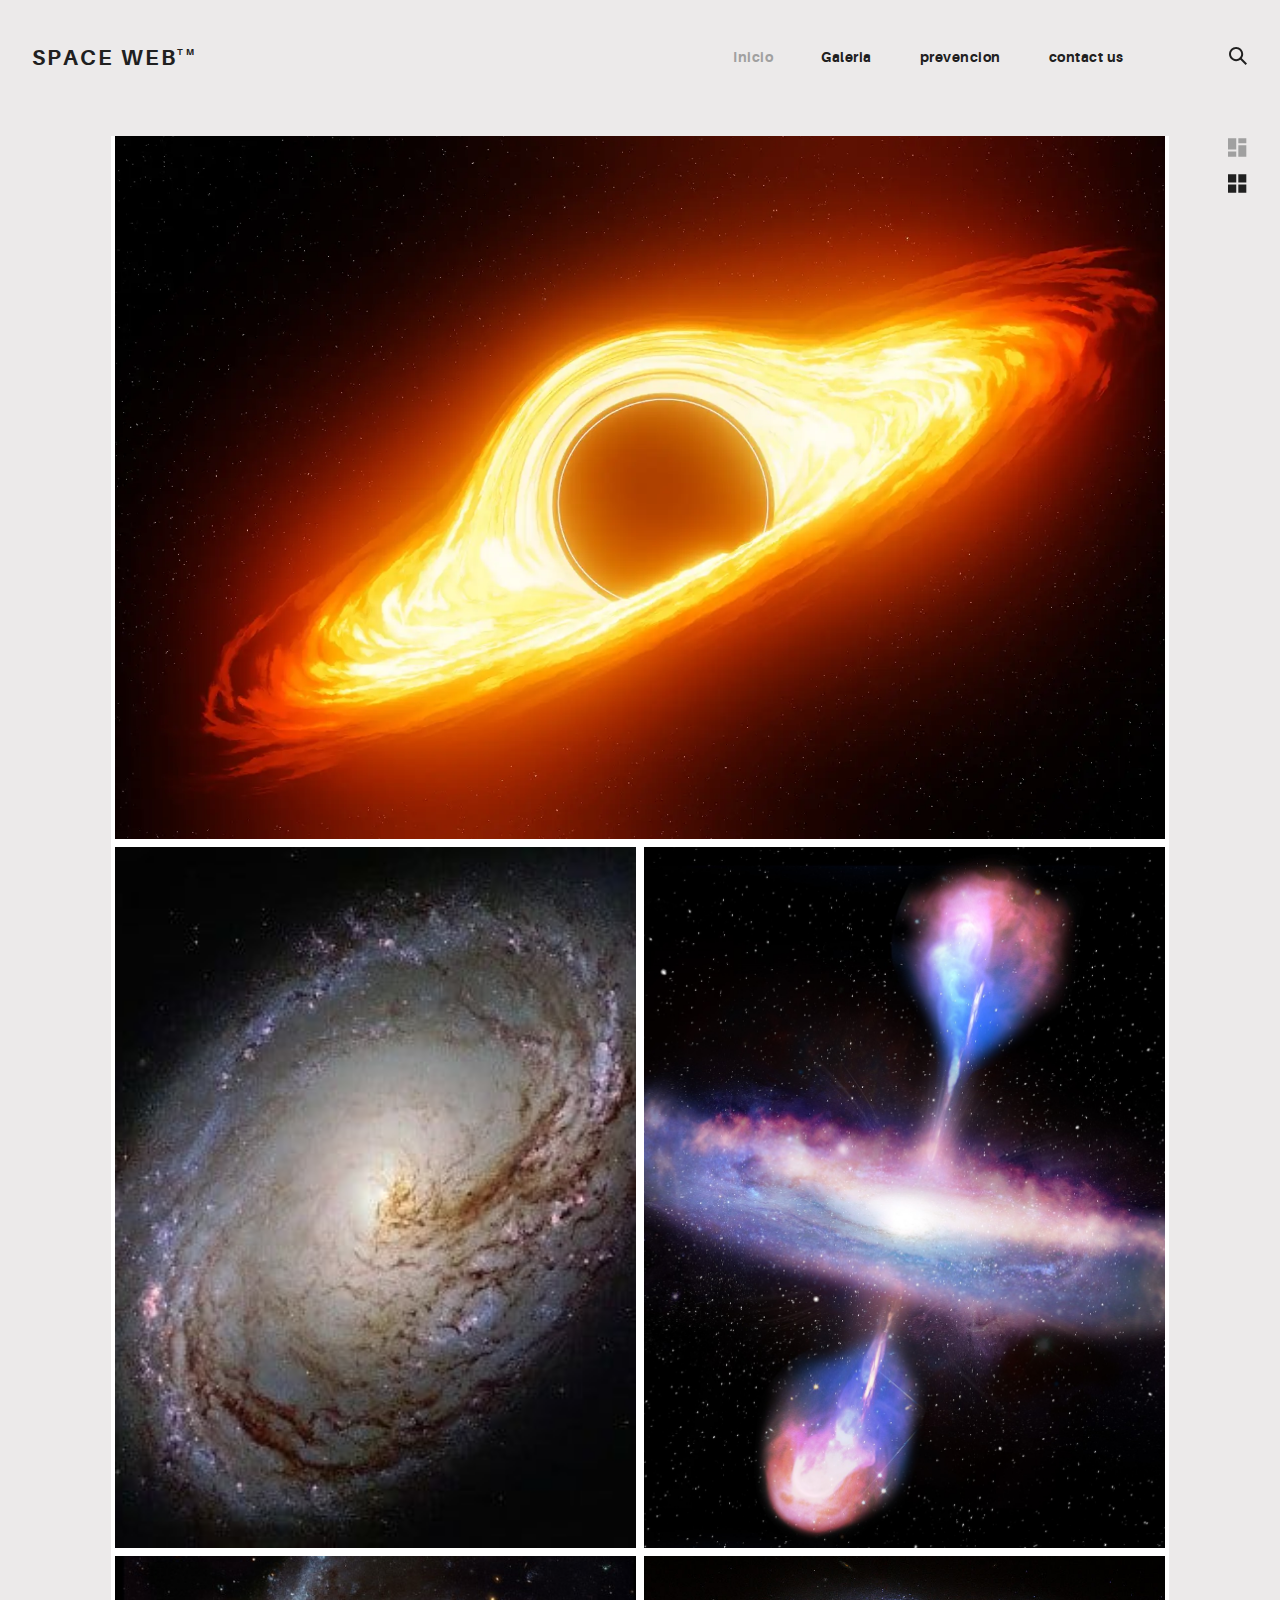
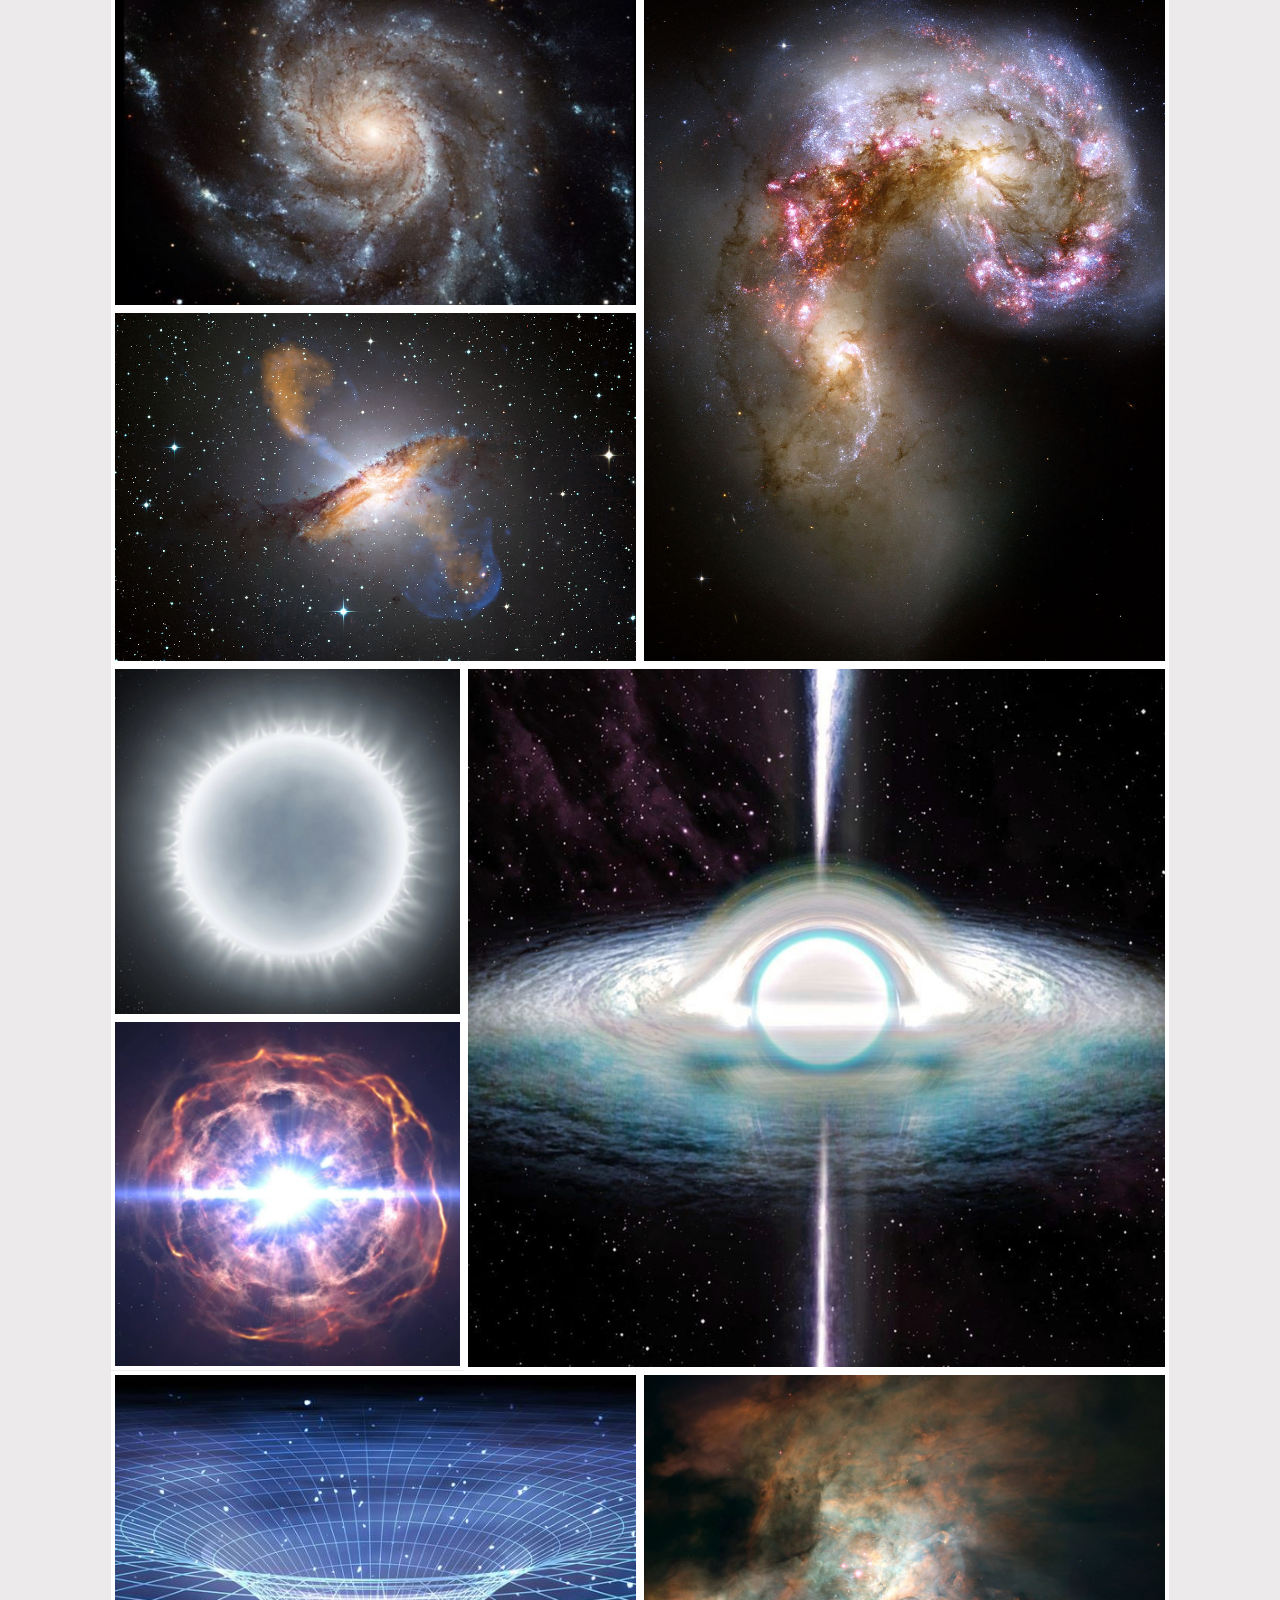
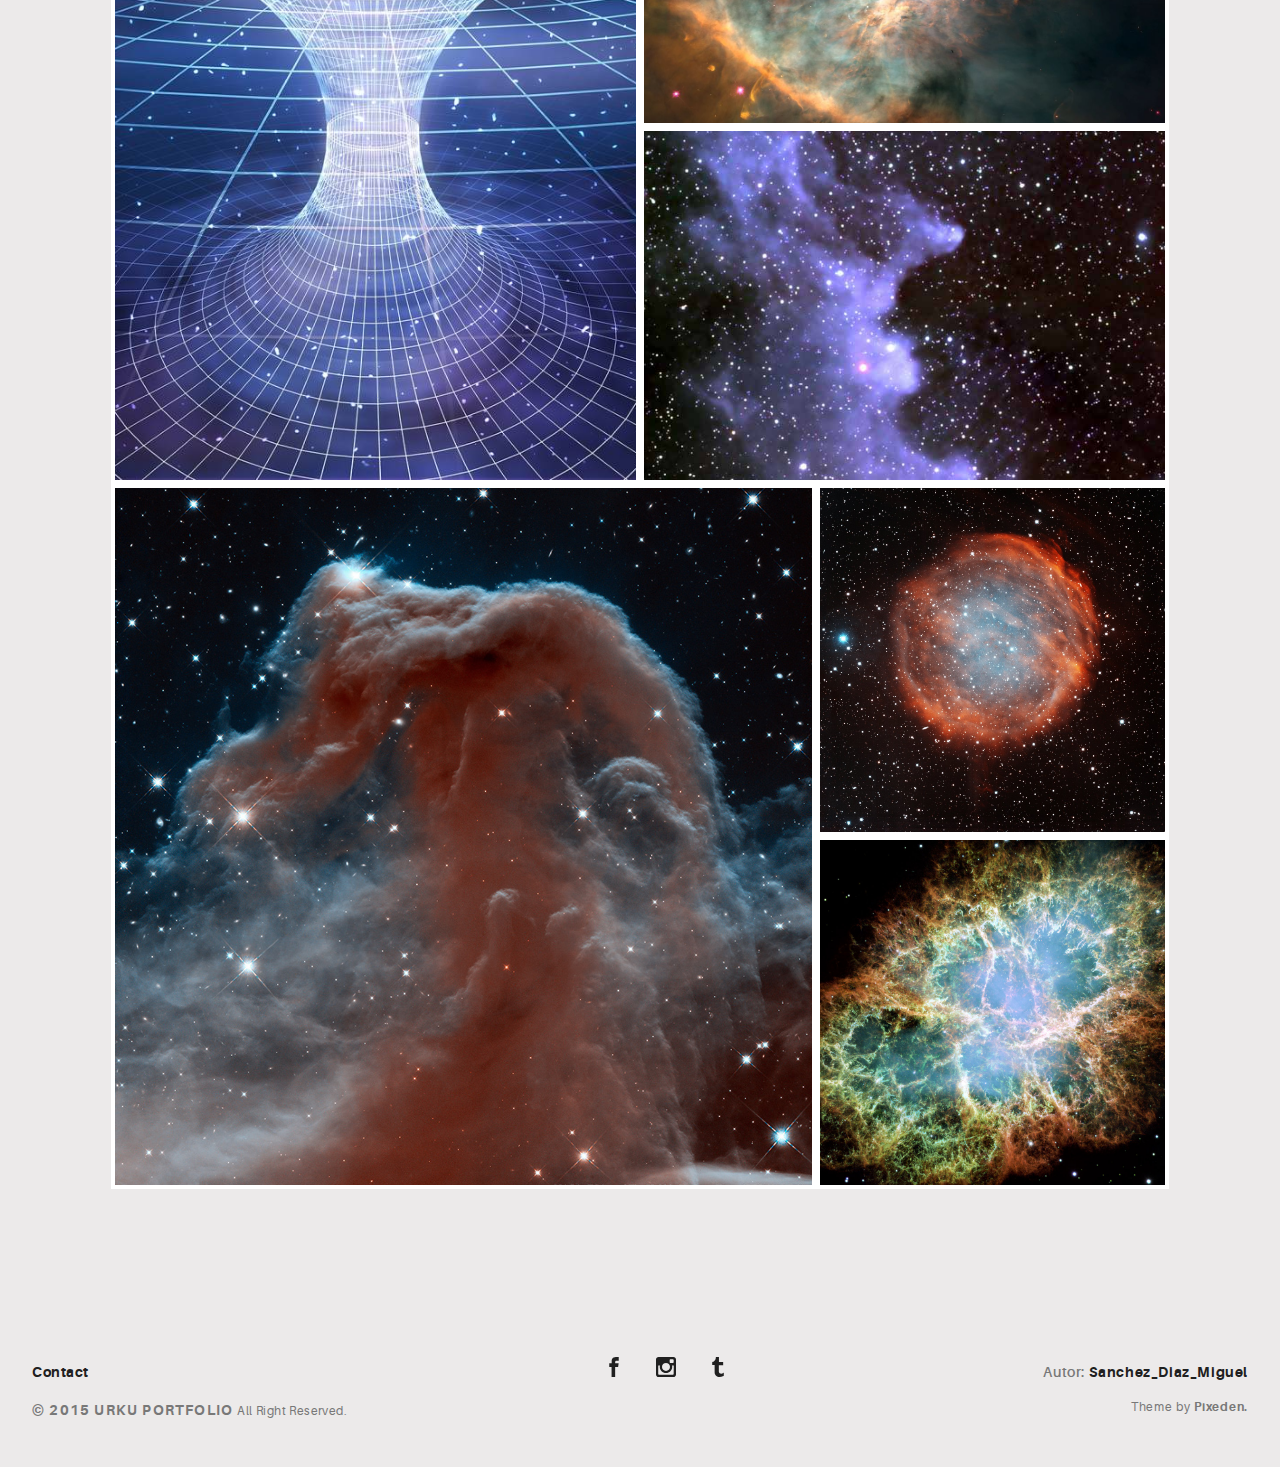
<file: index.html>
<!DOCTYPE html>
<html>
  <head>
    <meta name="viewport" content="width=device-width, initial-scale=1.0">
    <meta charset="UTF-8">
    <title>Space web :: inicio</title>
    <link rel="icon" type="image/svg+xml" href="assets/img/urku-ico.svg">

    <link rel="icon" type="image/svg+xml" href="assets/img/spacecraft-rocket-svgrepo-com.svg">
    <link rel="stylesheet" href="assets/css/aurora-pack.min.css">
    <link rel="stylesheet" href="assets/css/aurora-theme-base.min.css">
    <link rel="stylesheet" href="assets/css/urku.css">
  </head>
  <body class="top-fixed">
    <header class="ae-container-fluid ae-container-fluid--full rk-header ">
      <input type="checkbox" id="mobile-menu" class="rk-mobile-menu">
      <label for="mobile-menu">
        <svg>
          <use xlink:href="assets/img/symbols.svg#bar"></use>
        </svg>
        <svg>
          <use xlink:href="assets/img/symbols.svg#bar"></use>
        </svg>
        <svg>
          <use xlink:href="assets/img/symbols.svg#bar"></use>
        </svg>
      </label>
      <div class="ae-container-fluid rk-topbar">
        <h1 class="rk-logo"><a href="index.html">Space web<sup>tm</sup></a></h1>
        <nav class="rk-navigation">
          <ul class="rk-menu">
            <li class="active rk-menu__item"><a href="index.html" class="rk-menu__link">Inicio</a>
            </li>
            <li class="rk-menu__item"><a href="portfolio.html" class="rk-menu__link">Galeria</a>
              <nav class="rk-menu__sub">
                <ul class="rk-container">
                  <li class="rk-menu__item"><a href="portfolio.html" class="rk-menu__link">Flex</a></li>
                  <li class="rk-menu__item"><a href="portfolio-alt.html" class="rk-menu__link">Switch</a></li>
                  <li class="rk-menu__item"><a href="portfolio-raw.html" class="rk-menu__link">Static</a></li>
                  <li class="rk-menu__item"><a href="portfolio-masonry.html" class="rk-menu__link">Masonry</a></li>
                </ul>
              </nav>
            </li>
            <li class="rk-menu__item"><a href="blog.html" class="rk-menu__link">prevencion</a>
            </li>
            <!-- <li class="rk-menu__item"><a href="#0" class="rk-menu__link">paginas</a>
              <nav class="rk-menu__sub">
                <ul class="rk-container">
                  <li class="rk-menu__item"><a href="about.html" class="rk-menu__link">Acerca</a></li>
                  <li class="rk-menu__item"><a href="documentation.html" class="rk-menu__link">documentacion</a></li>
                  <li class="rk-menu__item"><a href="design-styles.html" class="rk-menu__link">estilos</a></li>
                </ul>
              </nav>
            </li> -->
            <li class="rk-menu__item"><a href="contact.html" class="rk-menu__link">contact us</a>
            </li>
          </ul>
          <form class="rk-search">
            <input type="text" placeholder="Search" id="urku-search" class="rk-search-field">
            <label for="urku-search">
              <svg>
                <use xlink:href="assets/img/symbols.svg#icon-search"></use>
              </svg>
            </label>
          </form>
        </nav>
      </div>
    </header>
    <section class="ae-container-fluid rk-main">
      <input type="radio" name="layout-ctrl" checked id="layout-base" class="layout-ctrl-input">
      <div class="ae-container-fluid rk-layout-ctrl-cont">
        <label for="layout-base" class="rk-layout-ctrl">
          <svg>
            <use xlink:href="assets/img/symbols.svg#icon-view-default"></use>
          </svg>
        </label>
      </div>
      <input type="radio" name="layout-ctrl" id="layout-grid" class="layout-ctrl-input">
      <div class="ae-container-fluid rk-layout-ctrl-cont">
        <label for="layout-grid" class="rk-layout-ctrl">
          <svg>
            <use xlink:href="assets/img/symbols.svg#icon-view-alt"></use>
          </svg>
        </label>
      </div>
      <div class="rk-layout-ctrl-mobile">
        <svg viewBox="0 0 9 9" class="layout-mob-1">
          <rect width="100%" height="100%" fill="currentColor"></rect>
        </svg>
        <svg viewBox="0 0 9 9" class="layout-mob-2">
          <rect width="100%" height="100%" fill="currentColor"></rect>
        </svg>
        <svg viewBox="0 0 9 9" class="layout-mob-3">
          <rect width="100%" height="100%" fill="currentColor"></rect>
        </svg>
        <svg viewBox="0 0 9 9" class="layout-mob-4">
          <rect width="100%" height="100%" fill="currentColor"></rect>
        </svg>
      </div>
      <section class="ae-container-fluid ae-container-fluid--inner loading rk-portfolio ">
        <div class="rk-portfolio__items"><a href="portfolio-item.html" class="rk-item rk-item--flex item-1 rk-size-12 rk-tosize-6 rk-landscape ">
            <div class="item-meta">
              <h2>Agujero negro</h2>
              <p>Recreacion</p>
            </div></a><a href="portfolio-item.html" class="rk-item rk-item--flex item-2 rk-size-6  rk-portrait ">
            <div class="item-meta">
              <h2>Galaxia</h2>
              <p>Eliptica</p>
            </div></a><a href="portfolio-item.html" class="rk-item rk-item--flex item-3 rk-size-6 rk-tosize-4 rk-portrait rk-tosquare">
            <div class="item-meta">
              <h2>Quasar</h2>
              <p>Pistas de uno super masivo</p>
            </div></a>
          <div class="rk-items-cont rk-size-6 rk-tosize-8"><a href="portfolio-item.html" class="rk-item rk-item--flex item-4 rk-size-12 rk-tosize-6 rk-landscape ">
              <div class="item-meta">
                <h2>Galaxia</h2>
                <p>Espiral</p>
              </div></a><a href="portfolio-item.html" class="rk-item rk-item--flex item-5 rk-size-12 rk-tosize-6 rk-landscape ">
              <div class="item-meta">
                <h2>Galaxia</h2>
                <p>Lenticular</p>
              </div></a>
          </div><a href="portfolio-item.html" class="rk-item rk-item--flex item-6 rk-size-6 rk-tosize-4 rk-portrait rk-tosquare">
            <div class="item-meta">
              <h2>Galaxia</h2>
              <p>Irregular</p>
            </div></a>
          <div class="rk-items-cont rk-size-4 rk-tosize-8"><a href="portfolio-item.html" class="rk-item rk-item--flex item-7 rk-size-12 rk-tosize-6 rk-square ">
              <div class="item-meta">
                <h2>Primera fase de muerte</h2>
                <p>Enana blanca</p>
              </div></a><a href="portfolio-item.html" class="rk-item rk-item--flex item-8 rk-size-12 rk-tosize-6 rk-square ">
              <div class="item-meta">
                <h2>segunda fase de muerte</h2>
                <p>supernova</p>
              </div></a>
          </div><a href="portfolio-item.html" class="rk-item rk-item--flex item-9 rk-size-8 rk-tosize-3 rk-square ">
            <div class="item-meta">
              <h2>Agujero blanco</h2>
              <p>Representacion</p>
            </div></a><a href="portfolio-item.html" class="rk-item rk-item--flex item-10 rk-size-6 rk-tosize-3 rk-portrait rk-tosquare">
            <div class="item-meta  rk-tosmallfont">
              <h2>Agujero de Gusano</h2>
              <p>Representacion</p>
            </div></a>
          <div class="rk-items-cont rk-size-6 rk-tosize-6"><a href="portfolio-item.html" class="rk-item rk-item--flex item-11 rk-size-12 rk-tosize-6 rk-landscape rk-tosquare">
              <div class="item-meta">
                <h2>Neobulosa</h2>
                <p>De emision</p>
              </div></a><a href="portfolio-item.html" class="rk-item rk-item--flex item-12 rk-size-12 rk-tosize-6 rk-landscape rk-tosquare">
              <div class="item-meta">
                <h2>Neobulosa</h2>
                <p>De reflexion</p>
              </div></a>
          </div><a href="portfolio-item.html" class="rk-item rk-item--flex item-13 rk-size-8 rk-tosize-3 rk-square ">
            <div class="item-meta">
              <h2>Neobulosa</h2>
              <p>Obscura o de absorcion</p>
            </div></a>
          <div class="rk-items-cont rk-size-4 rk-tosize-6"><a href="portfolio-item.html" class="rk-item rk-item--flex item-14 rk-size-12 rk-tosize-6 rk-square ">
              <div class="item-meta">
                <h2>Neobulosa</h2>
                <p>Planetaria</p>
              </div></a><a href="portfolio-item.html" class="rk-item rk-item--flex item-15 rk-size-12 rk-tosize-6 rk-square ">
              <div class="item-meta">
                <h2>Neobulosa</h2>
                <p>Remanentes de supernova</p>
              </div></a>
          </div>
        </div>
      </section>
    </section>
    <footer class="ae-container-fluid rk-footer ">
      <div class="ae-grid ae-grid--collapse">
        <div class="ae-grid__item item-lg-4 au-xs-ta-center au-lg-ta-left">
          <ul class="rk-menu rk-footer-menu">
          
            <li class="rk-menu__item"><a href="contact.html" class="rk-menu__link">Contact</a>
            </li>
          </ul>
          <p class="rk-footer__text rk-footer__copy "> <span class="ae-u-bold">© </span><span class="ae-u-bolder">2015 URKU PORTFOLIO </span>All Right Reserved.</p>
        </div>
        <div class="ae-grid__item item-lg-4 au-xs-ta-center"><a href="#0" class="rk-social-btn ">
          <svg>
            <use xlink:href=""></use>
          </svg></a><a href="https://estrategiaenelaula.sep.gob.mx/fentanilo" class="rk-social-btn ">
          <svg>
            <use xlink:href="assets/img/symbols.svg#icon-facebook"></use>
          </svg></a><a href="https://www.instagram.com/sanchez.d_miguel?igsh=MW9xZWtrbWxpMjU3Yg==" class="rk-social-btn ">
          <svg>
            <use xlink:href="assets/img/symbols.svg#icon-pinterest"></use>
          </svg></a><a href="#0" class="rk-social-btn ">
          <svg>
            <use xlink:href="assets/img/symbols.svg#icon-tumblr"></use>
          </svg></a></div>
        <div class="ae-grid__item item-lg-4 au-xs-ta-center au-lg-ta-right">
          <p class="rk-footer__text rk-footer__contact "> <span class="ae-u-bold">Autor: </span><span class="ae-u-bolder"> <a href="#0" class="rk-dark-color ">Sanchez_Diaz_Miguel </a></span></p>
          <p class="rk-footer__text rk-footer__by">Theme by <a href="http://pixeden.com" class="ae-u-bolder">Pixeden.</a></p>
        </div>
      </div>
    </footer>
    <script src="assets/js/svg4everybody.min.js"></script>
    <script>svg4everybody();</script>
  </body>
</html>
</file>
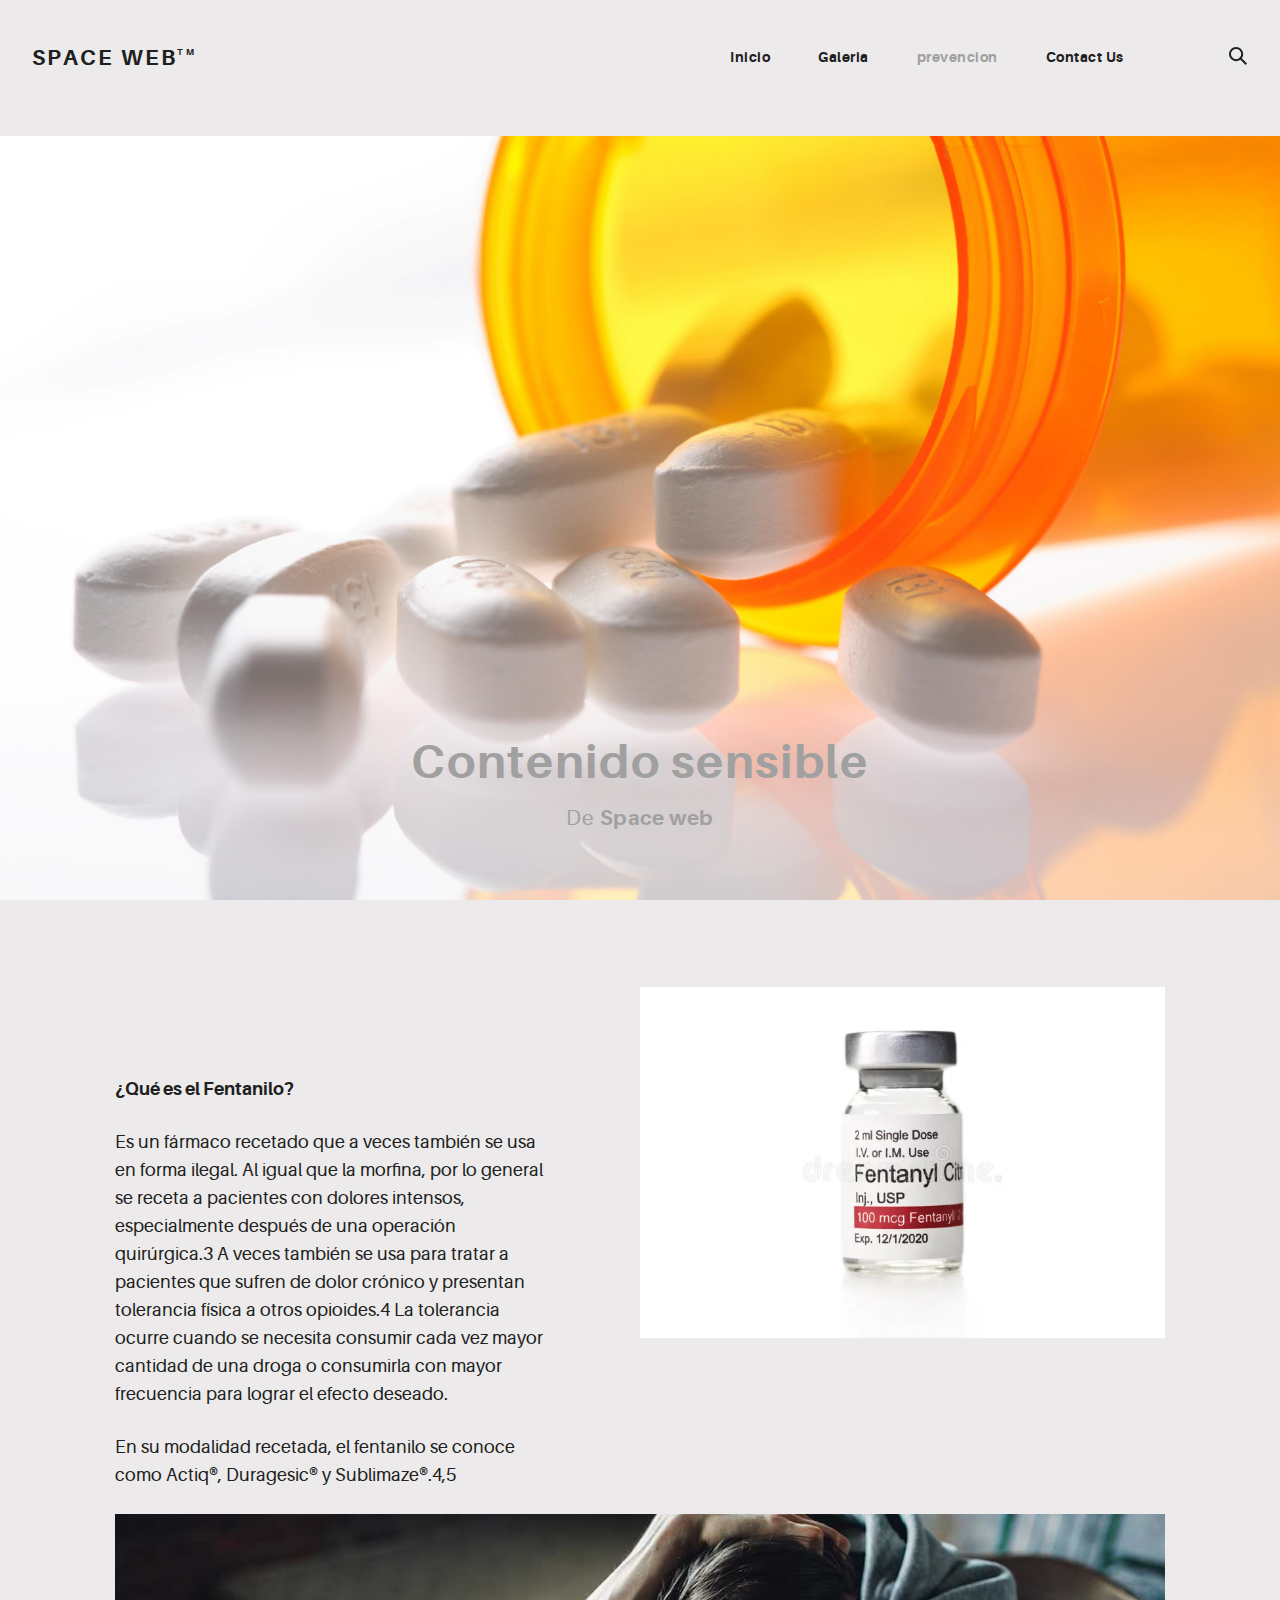
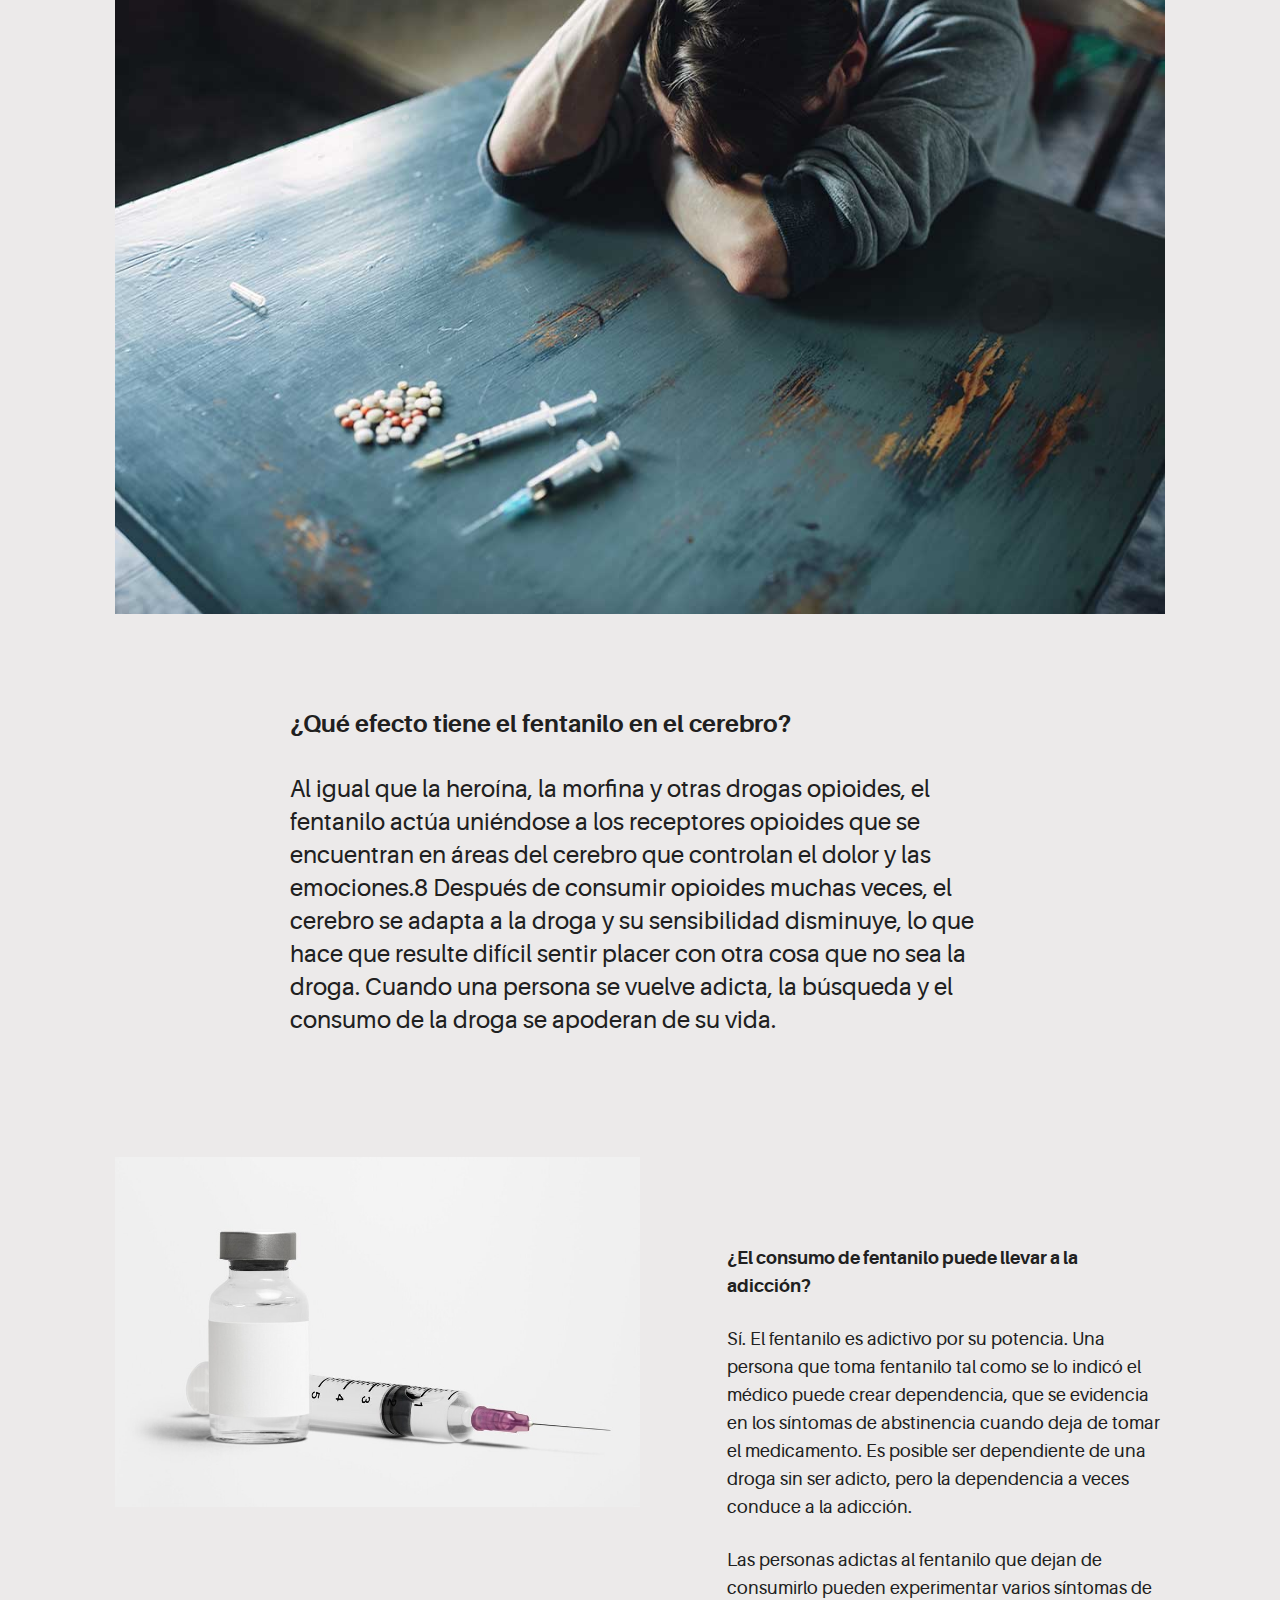
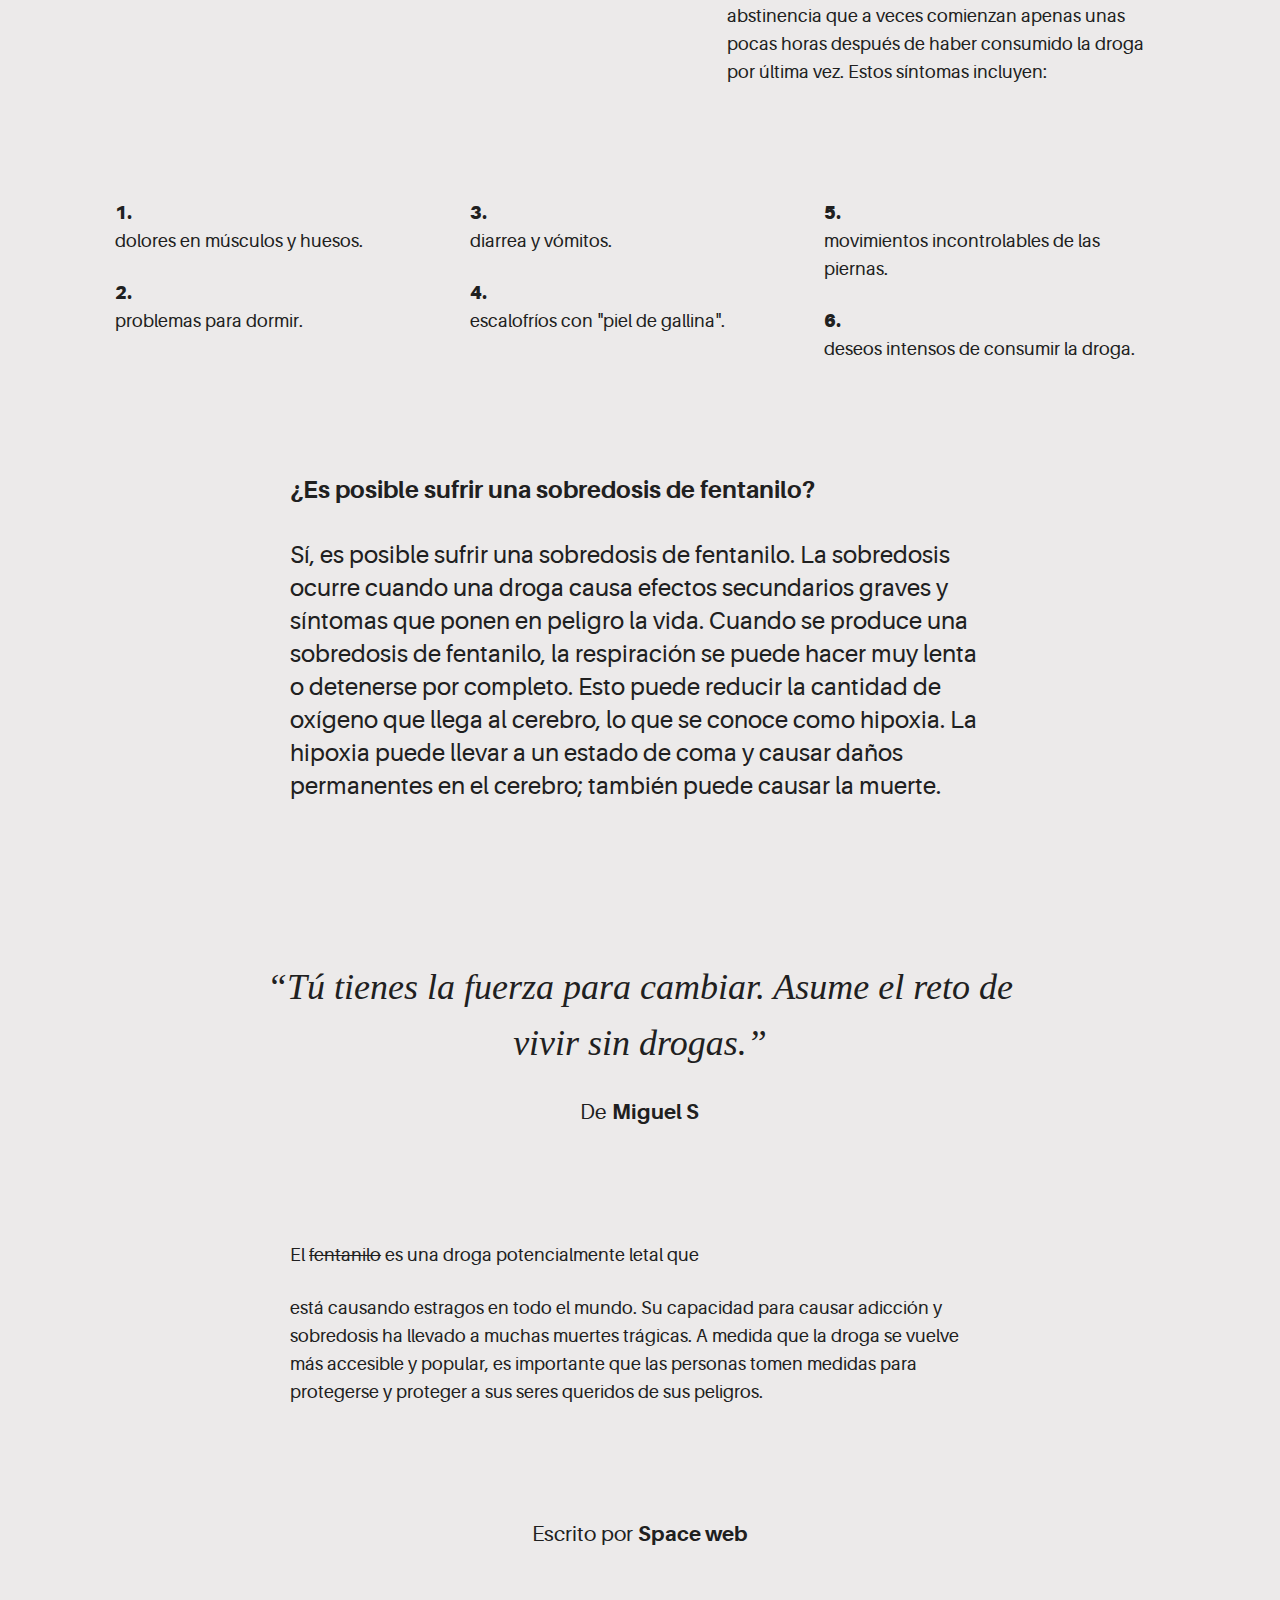
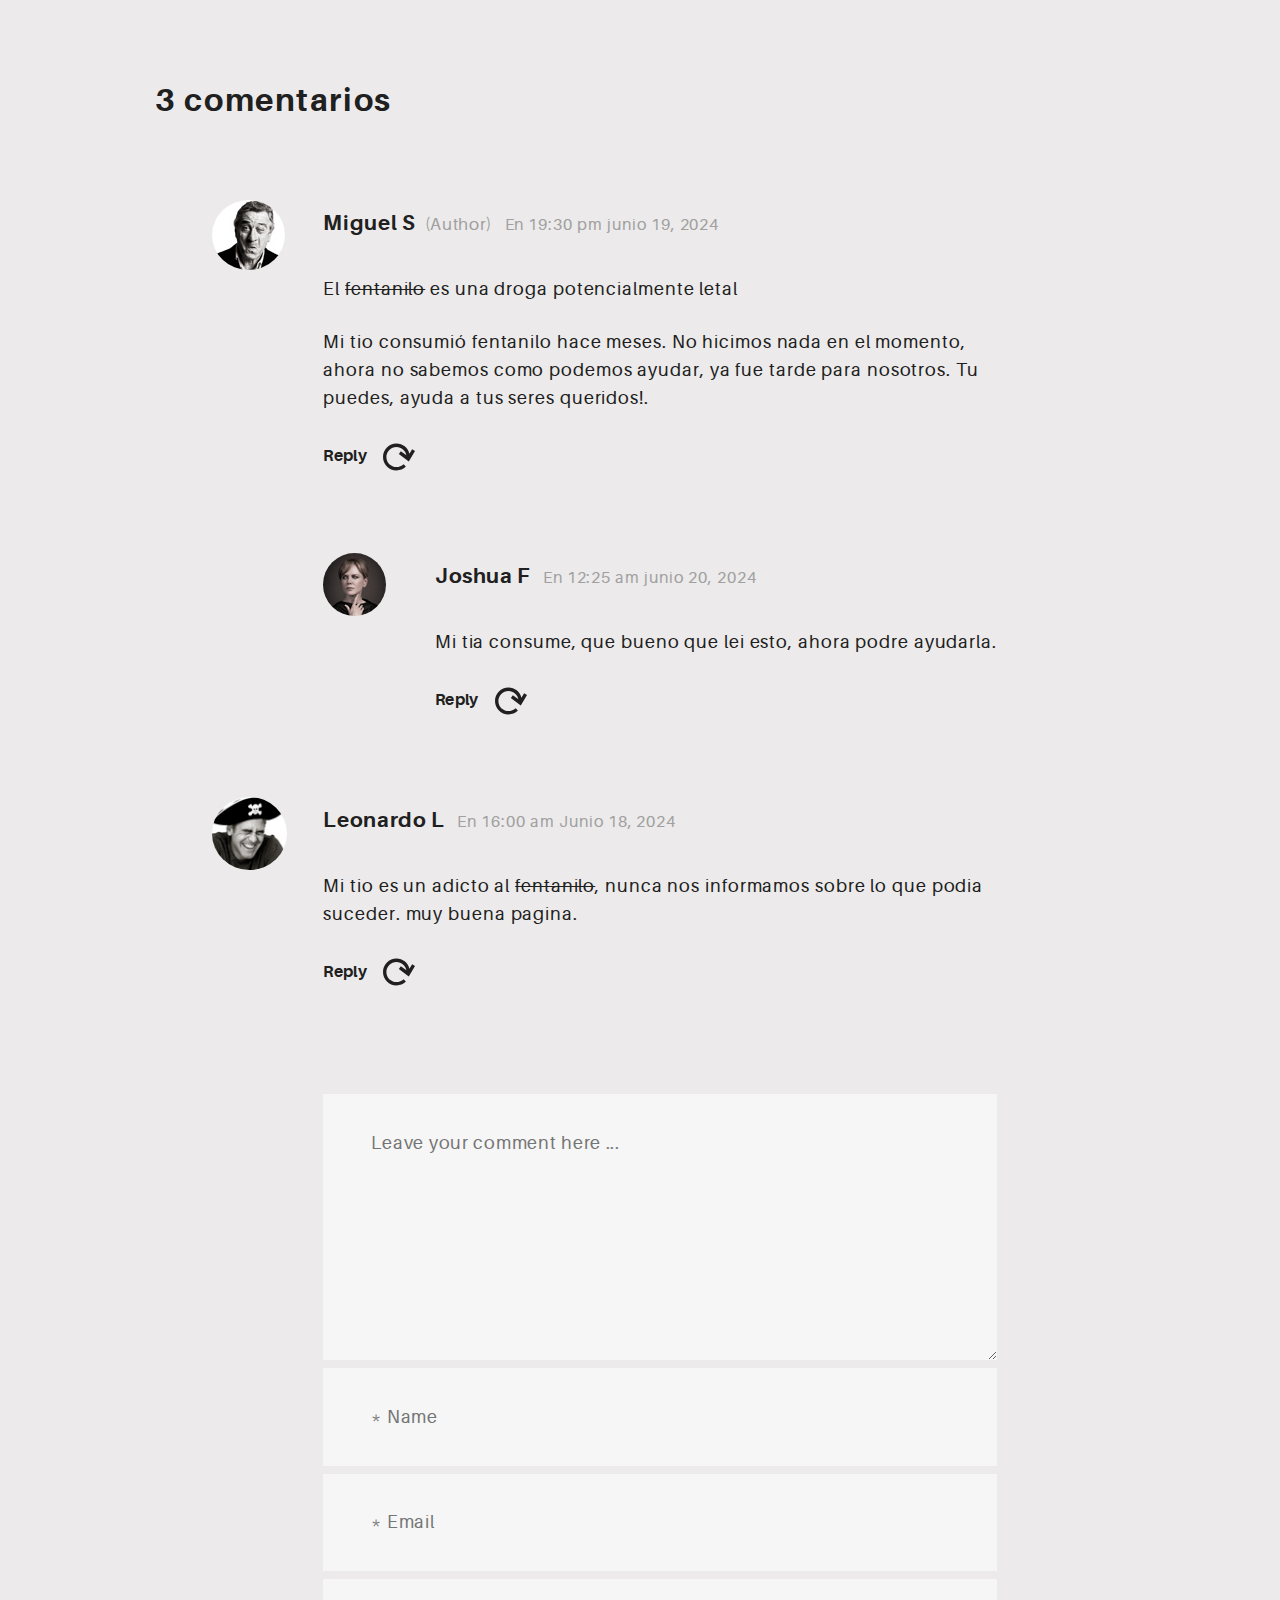
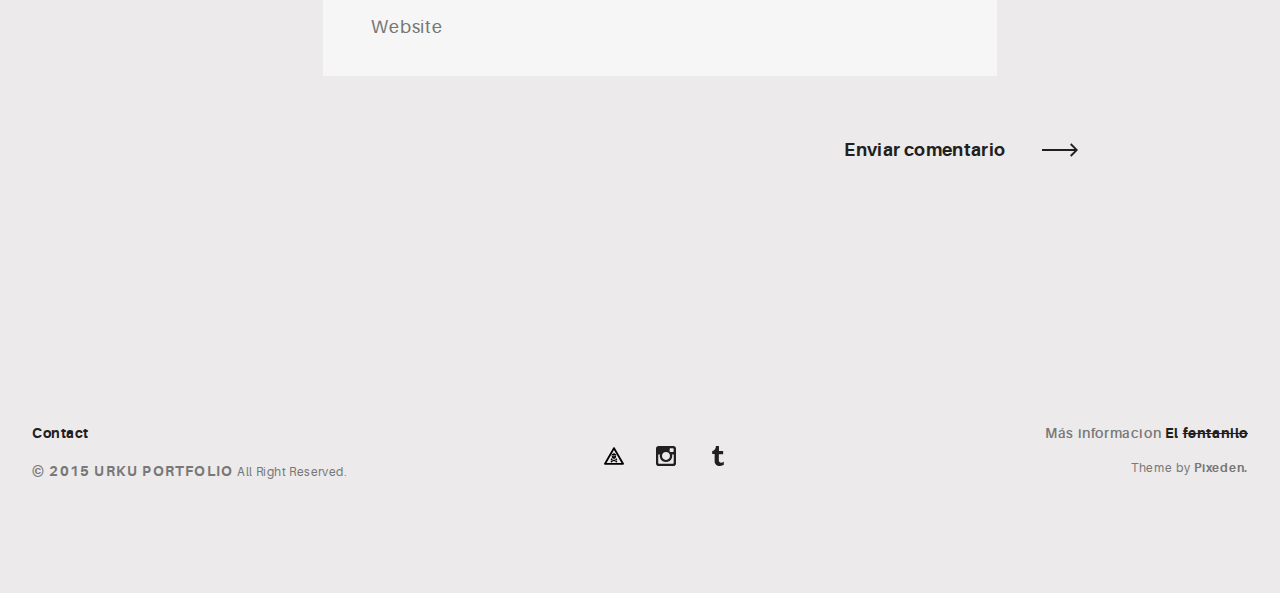
<file: blog-post.html>
<!DOCTYPE html>
<html>

<head>
  <meta name="viewport" content="width=device-width, initial-scale=1.0">
  <meta charset="UTF-8">
  <title>Space web :: fenta</title>

  <link rel="icon" type="image/svg+xml" href="assets/img/urku-ico.svg">

  <link rel="icon" type="image/svg+xml" href="assets/img/spacecraft-rocket-svgrepo-com.svg">
  <link rel="stylesheet" href="assets/css/aurora-pack.min.css">
  <link rel="stylesheet" href="assets/css/aurora-theme-base.min.css">
  <link rel="stylesheet" href="assets/css/urku.css">
</head>

<body class="top-fixed">
  <header class="ae-container-fluid ae-container-fluid--full rk-header ">
    <input type="checkbox" id="mobile-menu" class="rk-mobile-menu">
    <label for="mobile-menu">
      <svg>
        <use xlink:href="assets/img/symbols.svg#bar"></use>
      </svg>
      <svg>
        <use xlink:href="assets/img/symbols.svg#bar"></use>
      </svg>
      <svg>
        <use xlink:href="assets/img/symbols.svg#bar"></use>
      </svg>
    </label>
    <div class="ae-container-fluid rk-topbar">
      <h1 class="rk-logo"><a href="index.html">Space web<sup>tm</sup></a></h1>
      <nav class="rk-navigation">
        <ul class="rk-menu">
          <li class="rk-menu__item"><a href="index.html" class="rk-menu__link">Inicio</a>
          </li>
          <li class="rk-menu__item"><a href="portfolio.html" class="rk-menu__link">Galeria</a>
            <nav class="rk-menu__sub">
              <ul class="rk-container">
                <li class="rk-menu__item"><a href="portfolio.html" class="rk-menu__link">Flex</a></li>
                <li class="rk-menu__item"><a href="portfolio-alt.html" class="rk-menu__link">Switch</a></li>
                <li class="rk-menu__item"><a href="portfolio-raw.html" class="rk-menu__link">Static</a></li>
                <li class="rk-menu__item"><a href="portfolio-masonry.html" class="rk-menu__link">Masonry</a></li>
              </ul>
            </nav>
          </li>
          <li class="active rk-menu__item"><a href="blog.html" class="rk-menu__link">prevencion</a>
          </li>
          <!-- <li class="rk-menu__item"><a href="#0" class="rk-menu__link">Pages</a>
            <nav class="rk-menu__sub">
              <ul class="rk-container">
                <li class="rk-menu__item"><a href="about.html" class="rk-menu__link">About</a></li>
                <li class="rk-menu__item"><a href="documentation.html" class="rk-menu__link">Documentation</a></li>
                <li class="rk-menu__item"><a href="design-styles.html" class="rk-menu__link">Design Styles</a></li>
              </ul>
            </nav>
          </li> -->
          <li class="rk-menu__item"><a href="contact.html" class="rk-menu__link">Contact Us</a>
          </li>
        </ul>
        <form class="rk-search">
          <input type="text" placeholder="Search" id="urku-search" class="rk-search-field">
          <label for="urku-search">
            <svg>
              <use xlink:href="assets/img/symbols.svg#icon-search"></use>
            </svg>
          </label>
        </form>
      </nav>
    </div>
  </header>
  <section class="ae-container-fluid ae-container-fluid--full">
    <header class="rk-portfolio-cover  post-inside-1">
      <div class="item-inside__meta">
        <h1 class="ae-u-bolder rk-portfolio-title ">Contenido sensible</h1>
        <p class="ae-theta rk-portfolio-category ">De <span class="ae-u-bolder">Space web</span></p>
      </div>
    </header>
    <!-- <div class="ae-container-fluid">
        <div class="ae-grid ae-grid--collapse rk-portfolio-info ">
          <div class="ae-grid__item item-lg-8 item-sm--center au-xs-ta-center au-lg-ta-left">
            <h2 class="rk-portfolio-inner-title ">Coleccion de fotos</h2>
          </div>
          <div class="ae-grid__item item-lg-4 au-xs-ta-center au-lg-ta-right rk-portfolio-details">
            <p class="rk-portfolio-inner-client "><span class="ae-lambda">cliente: </span><span class="ae-u-bolder">Agency Design Studio</span></p>
            <p class="au-underline rk-portfolio-inner-website "><a href="#0" class="ae-kappa"></a></p>
            <p class="ae-kappa ae-u-bold rk-portfolio-inner-date ">19 junio, 2024</p>
          </div>
        </div>
      </div> -->
    <div class="ae-container-fluid ae-container-fluid--inner rk-portfolio--inner">
      <div class="ae-grid ae-grid--collapse au-xs-ptp-1">
        <div class="ae-grid__item item-lg-5 au-lg-ptp-1">
          <p class="ae-u-bolder">¿Qué es el Fentanilo?</p>
          <p>Es un fármaco recetado que a veces también se usa en forma ilegal. Al igual que la morfina, por lo general
            se receta a pacientes con dolores intensos, especialmente después de una operación quirúrgica.3 A veces
            también se usa para tratar a pacientes que sufren de dolor crónico y presentan tolerancia física a otros
            opioides.4 La tolerancia ocurre cuando se necesita consumir cada vez mayor cantidad de una droga o
            consumirla con mayor frecuencia para lograr el efecto deseado.</p>
          <p>En su modalidad recetada, el fentanilo se conoce como Actiq®, Duragesic® y Sublimaze®.4,5</p>
        </div>
        <div class="ae-grid__item item-lg-6 item-lg--offset-1"><img src="assets/img/fentanilo3.webp"
            alt="Urku Portfolio"></div>
      </div>
      <div class="ae-grid ae-grid--collapse">
        <div class="ae-grid__item item-lg--auto"><img src="assets/img/hombre-adicto.jpg" alt="Urku Portfolio"></div>
      </div>
      <div class="ae-grid ae-grid--collapse au-xs-ptp-1 au-xs-pbp-1">
        <div class="ae-grid__item item-lg-8 item-lg--offset-2">
          <h4 class="ae-u-bolder">¿Qué efecto tiene el fentanilo en el cerebro?</h4>
          <p class="ae-eta">Al igual que la heroína, la morfina y otras drogas opioides, el fentanilo actúa uniéndose a
            los receptores opioides que se encuentran en áreas del cerebro que controlan el dolor y las emociones.8
            Después de consumir opioides muchas veces, el cerebro se adapta a la droga y su sensibilidad disminuye, lo
            que hace que resulte difícil sentir placer con otra cosa que no sea la droga. Cuando una persona se vuelve
            adicta, la búsqueda y el consumo de la droga se apoderan de su vida.</p>
        </div>
      </div>
      <div class="ae-grid ae-grid--collapse">
        <div class="ae-grid__item item-lg-6"><img src="assets/img/descarga.jpg" alt="Urku Portfolio"></div>
        <div class="ae-grid__item item-lg-5 item-lg--offset-1 au-lg-ptp-1">
          <p class="ae-u-bolder">¿El consumo de fentanilo puede llevar a la adicción?</p>
          <p>Sí. El fentanilo es adictivo por su potencia. Una persona que toma fentanilo tal como se lo indicó el
            médico puede crear dependencia, que se evidencia en los síntomas de abstinencia cuando deja de tomar el
            medicamento. Es posible ser dependiente de una droga sin ser adicto, pero la dependencia a veces conduce a
            la adicción.</p>
          <p>Las personas adictas al fentanilo que dejan de consumirlo pueden experimentar varios síntomas de
            abstinencia que a veces comienzan apenas unas pocas horas después de haber consumido la droga por última
            vez. Estos síntomas incluyen:</p>
        </div>
      </div>
      <div class="ae-grid ae-grid--alt au-lg-ta-left au-xs-ptp-1">
        <div class="ae-grid__item--alt item-lg-4"><span class="ae-u-boldest">1.</span>
          <p>dolores en músculos y huesos.</p><span class="ae-u-boldest">2.</span>
          <p>problemas para dormir.</p>
        </div>
        <div class="ae-grid__item--alt item-lg-4"><span class="ae-u-boldest">3.</span>
          <p>diarrea y vómitos. </p><span class="ae-u-boldest">4.</span>
          <p>escalofríos con "piel de gallina".</p>
        </div>
        <div class="ae-grid__item--alt item-lg-4"><span class="ae-u-boldest">5.</span>
          <p>movimientos incontrolables de las piernas. </p><span class="ae-u-boldest">6.</span>
          <p>deseos intensos de consumir la droga.</p>
        </div>
      </div>
      <div class="ae-grid ae-grid--collapse au-xs-ptp-1">
        <div class="ae-grid__item item-lg-8 item-lg--offset-2">
          <h4 class="ae-u-bolder">¿Es posible sufrir una sobredosis de fentanilo?</h4>
          <p class="ae-eta">Sí, es posible sufrir una sobredosis de fentanilo. La sobredosis ocurre cuando una droga
            causa efectos secundarios graves y síntomas que ponen en peligro la vida. Cuando se produce una sobredosis
            de fentanilo, la respiración se puede hacer muy lenta o detenerse por completo. Esto puede reducir la
            cantidad de oxígeno que llega al cerebro, lo que se conoce como hipoxia. La hipoxia puede llevar a un estado
            de coma y causar daños permanentes en el cerebro; también puede causar la muerte.</p>
        </div>
      </div>
      <div class="ae-grid ae-grid--collapse inner-box-3">
        <div class="ae-grid__item item-lg-10 item-lg--offset-1">
          <blockquote class="au-xs-ta-center">
            <p class="ae-delta au-italic">“Tú tienes la fuerza para cambiar. Asume el reto de vivir sin drogas.”</p>
            <footer>
              <p class="ae-theta">De <span class="ae-u-bolder">Miguel S</span></p>
            </footer>
          </blockquote>
        </div>
      </div>
      <div class="ae-grid ae-grid--collapse au-xs-ptp-1">
        <div class="ae-grid__item item-lg-8 item-lg--offset-2">
          <p>El <del>fentanilo</del> es una droga potencialmente letal que</p>
          <p>está causando estragos en todo el mundo. Su capacidad para causar adicción y sobredosis ha llevado a
            muchas muertes trágicas. A medida que la droga se vuelve más accesible y popular, es importante que las
            personas tomen medidas para protegerse y proteger a sus seres queridos de sus peligros.</p>
        </div>
      </div>
      <div class="ae-grid ae-grid--collapse au-xs-ptp-1">
        <div class="ae-grid__item item-lg-12 au-xs-ta-center">
          <p class="ae-theta">Escrito por <span class="ae-u-bolder">Space web</span></p>
          <!-- <p class="ae-theta"> <span class="ae-u-bolder">Photography </span></p> -->
        </div>
      </div>
      <div class="ae-grid ae-grid--collapse au-xs-ptp-1">
        <div class="ae-grid__item item-lg-12"></div>
      </div>
    </div>
  </section>
  <ul class="ae-container-fluid ae-container-fluid--inner rk-comments">
    <h3 class="rk-comments__title ae-u-bolder">3 comentarios</h3>
    <li>
      <article class="rk-comment">
        <aside class="rk-comment__avatar"><img src="assets/img/user-1.jpg" alt="" class="rk-comment__avatar au-circle">
        </aside>
        <div class="rk-comment__content">
          <header class="rk-comment__header">
            <h5 class="rk-comment__author ae-u-bolder"><a href="#0">Miguel S</a><small class="ae-u-regular">&nbsp;
                (Author)</small></h5>
            <div class="rk-comment__meta">
              <p class="ae-kappa">&nbsp; En <a href="#0">19:30 pm </a><a href="#0">junio 19, 2024</a></p>
            </div>
          </header>
          <div class="rk-comment__body">
            <p>El <del>fentanilo</del> es una droga potencialmente letal</p>
            <p>Mi tio consumió fentanilo hace meses. No hicimos nada en el momento, ahora no sabemos como podemos
              ayudar, ya fue tarde para nosotros. Tu puedes, ayuda a tus seres queridos!.</p>
          </div>
          <div class="rk-comment__actions ae-kappa"><a href="#0"
              class="ae-u-bold arrow-button arrow-button--compress">Reply
              <svg>
                <use xlink:href="assets/img/symbols.svg#refresh"></use>
              </svg></a></div>
        </div>
      </article>
      <ul>
        <li>
          <article class="rk-comment">
            <aside class="rk-comment__avatar"><img src="assets/img/user-2.jpg" alt=""
                class="rk-comment__avatar au-circle"></aside>
            <div class="rk-comment__content">
              <header class="rk-comment__header">
                <h5 class="rk-comment__author ae-u-bolder"><a href="#0">Joshua F</a></h5>
                <div class="rk-comment__meta">
                  <p class="ae-kappa">&nbsp; En <a href="#0">12:25 am </a><a href="#0">junio 20, 2024</a></p>
                </div>
              </header>
              <div class="rk-comment__body">
                <p>Mi tia consume, que bueno que lei esto, ahora podre ayudarla.</p>
              </div>
              <div class="rk-comment__actions ae-kappa"><a href="#0"
                  class="ae-u-bold arrow-button arrow-button--compress">Reply
                  <svg>
                    <use xlink:href="assets/img/symbols.svg#refresh"></use>
                  </svg></a></div>
            </div>
          </article>
        </li>
      </ul>
    </li>
    <li>
      <article class="rk-comment">
        <aside class="rk-comment__avatar"><img src="assets/img/user-3.jpg" alt="" class="rk-comment__avatar au-circle">
        </aside>
        <div class="rk-comment__content">
          <header class="rk-comment__header">
            <h5 class="rk-comment__author ae-u-bolder"><a href="#0">Leonardo L</a></h5>
            <div class="rk-comment__meta">
              <p class="ae-kappa">&nbsp; En <a href="#0">16:00 am </a><a href="#0">Junio 18, 2024</a></p>
            </div>
          </header>
          <div class="rk-comment__body">
            <p>Mi tio es un adicto al <del>fentanilo</del>, nunca nos informamos sobre lo que podia suceder. muy buena pagina.</p>
          </div>
          <div class="rk-comment__actions ae-kappa"><a href="#0"
              class="ae-u-bold arrow-button arrow-button--compress">Reply
              <svg>
                <use xlink:href="assets/img/symbols.svg#refresh"></use>
              </svg></a></div>
        </div>
      </article>
    </li>
    <div class="ae-grid ae-grid--collapse inner-box-3">
      <div class="ae-grid__item item-lg-8 item-lg--offset-2">
        <form action="#0" class="ae-form--full">
          <textarea placeholder="Leave your comment here ..." cols="30" rows="7"></textarea>
          <input type="text" placeholder="* Name" required>
          <input type="email" placeholder="* Email" required>
          <input type="text" placeholder="Website">
          <div class="au-pt-3 group-buttons"><a href="#0"
              class="au-mt-2 arrow-button arrow-button--right arrow-button--out">Enviar comentario<span class="arrow-cont">
                <svg>
                  <use xlink:href="assets/img/symbols.svg#arrow"></use>
                </svg></span></a></div>
        </form>
      </div>
    </div>
  </ul>

  <section class="ae-container-fluid au-pt-4 au-pb-4">

  <!-- <section class="ae-container-fluid au-pt-4 au-pb-4">

    <div class="group-buttons au-mt-2"><a href="#0" class="arrow-button arrow-button--reverse">post anterior
        <div class="arrow-cont arrow-cont-rev">
          <svg>
            <use xlink:href="assets/img/symbols.svg#arrow"></use>
          </svg>
        </div>
      </a><a href="#0" class="arrow-button">Siguiente post<span class="arrow-cont">
          <svg>
            <use xlink:href="assets/img/symbols.svg#arrow"></use>
          </svg></span></a></div>

  </section>
=======
  </section> -->

  <footer class="ae-container-fluid rk-footer ">
    <div class="ae-grid ae-grid--collapse">
      <div class="ae-grid__item item-lg-4 au-xs-ta-center au-lg-ta-left">
        <ul class="rk-menu rk-footer-menu">
          <li class="rk-menu__item"><a href="contact.html" class="rk-menu__link">Contact</a>
          </li>
        </ul>
        <p class="rk-footer__text rk-footer__copy "> <span class="ae-u-bold">© </span><span class="ae-u-bolder">2015
            URKU PORTFOLIO </span>All Right Reserved.</p>
      </div>
      <div class="ae-grid__item item-lg-4 au-xs-ta-center"><a href="#0" class="rk-social-btn ">
          <svg>
            <use xlink:href=""></use>
          </svg></a><a href="https://estrategiaenelaula.sep.gob.mx/fentanilo" class="rk-social-btn ">
          <svg>
            <img src="assets/img/toxic-warning-sign-svgrepo-com.svg" alt="">
            <use xlink:href="assets/img/symbols.svg#icon-facebook"></use>
          </svg></a><a href="https://www.instagram.com/sanchez.d_miguel?igsh=MW9xZWtrbWxpMjU3Yg==" class="rk-social-btn ">
          <svg>
            <use xlink:href="assets/img/symbols.svg#icon-pinterest"></use>
          </svg></a><a href="#0" class="rk-social-btn ">
          <svg>
            <use xlink:href="assets/img/symbols.svg#icon-tumblr"></use>
          </svg></a></div>
      <div class="ae-grid__item item-lg-4 au-xs-ta-center au-lg-ta-right">
        <p class="rk-footer__text rk-footer__contact "> <span class="ae-u-bold">Más informacion </span><span class="ae-u-bolder">
            <a href="https://estrategiaenelaula.sep.gob.mx/fentanilo" class="rk-dark-color "> El <del>fentanilo</del> </a></span></p>
        <p class="rk-footer__text rk-footer__by">Theme by <a href="http://pixeden.com" class="ae-u-bolder">Pixeden.</a>
        </p>
      </div>
    </div>
  </footer>
  <script src="assets/js/svg4everybody.min.js"></script>
  <script>svg4everybody();</script>
</body>

</html>
</file>
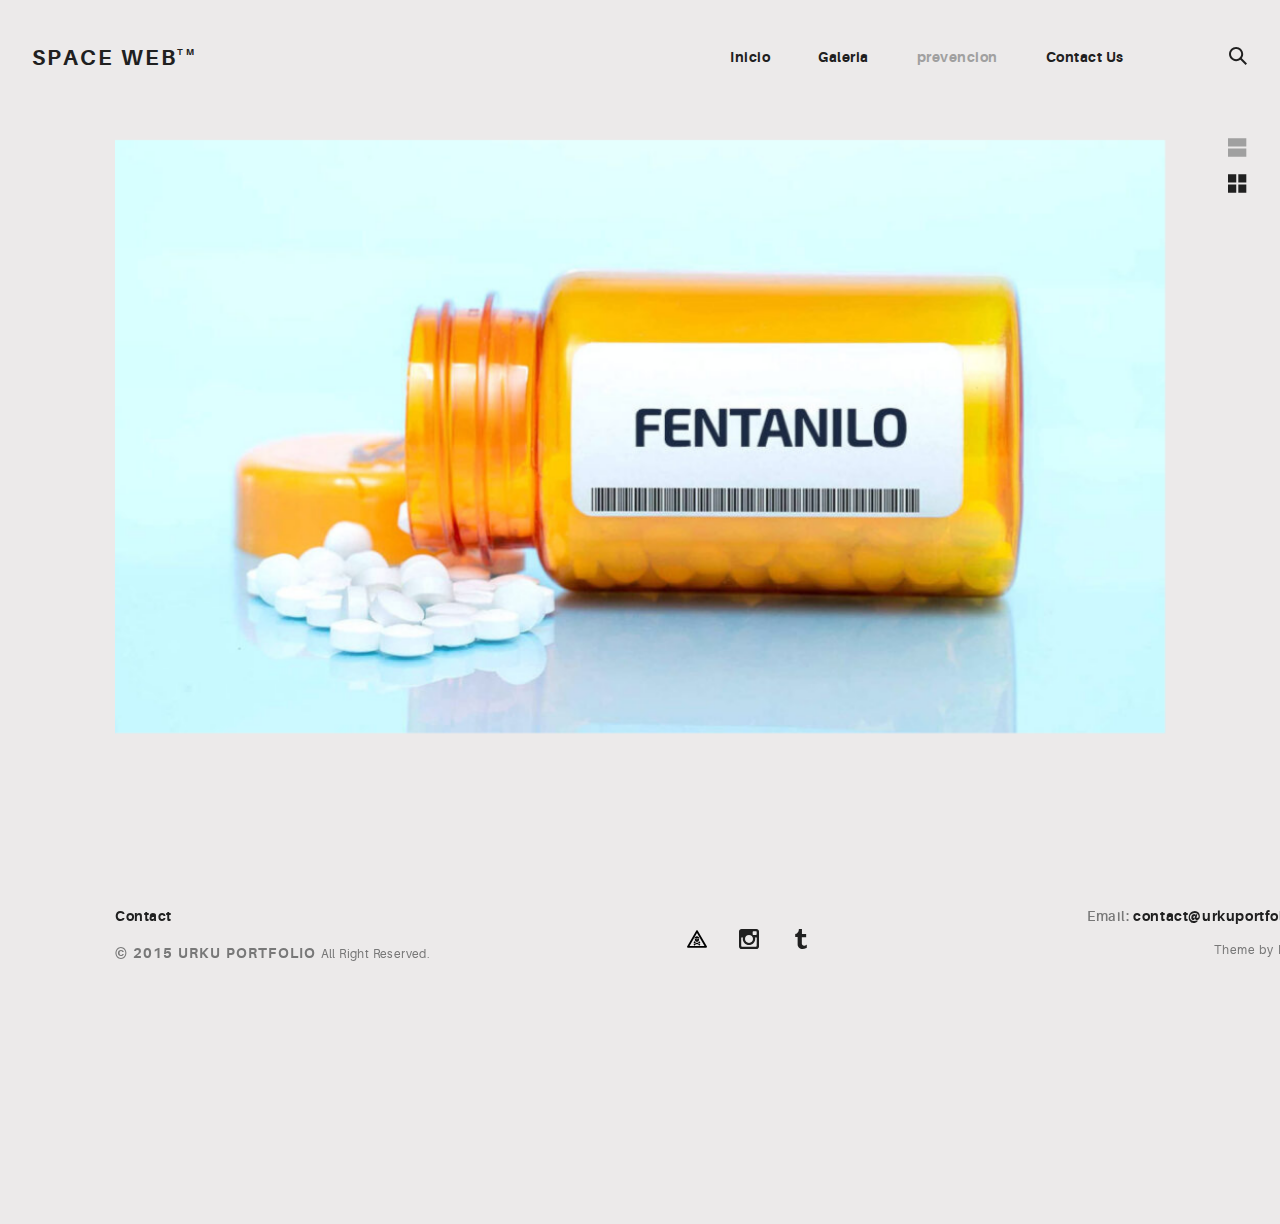
<file: blog.html>
<!DOCTYPE html>
<html>
  <head>
    <meta name="viewport" content="width=device-width, initial-scale=1.0">
    <meta charset="UTF-8">

    <title>Space web :: fenta</title>
    <link rel="icon" type="image/svg+xml" href="assets/img/urku-ico.svg">

    <title>Star friki :: fenta</title>
    <link rel="icon" type="image/svg+xml" href="assets/img/spacecraft-rocket-svgrepo-com.svg">

    <link rel="stylesheet" href="assets/css/aurora-pack.min.css">
    <link rel="stylesheet" href="assets/css/aurora-theme-base.min.css">
    <link rel="stylesheet" href="assets/css/urku.css">
  </head>
  <body class="top-fixed">
    <header class="ae-container-fluid ae-container-fluid--full rk-header ">
      <input type="checkbox" id="mobile-menu" class="rk-mobile-menu">
      <label for="mobile-menu">
        <svg>
          <use xlink:href="assets/img/symbols.svg#bar"></use>
        </svg>
        <svg>
          <use xlink:href="assets/img/symbols.svg#bar"></use>
        </svg>
        <svg>
          <use xlink:href="assets/img/symbols.svg#bar"></use>
        </svg>
      </label>
      <div class="ae-container-fluid rk-topbar">
        <h1 class="rk-logo"><a href="index.html">Space web<sup>tm</sup></a></h1>
        <nav class="rk-navigation">
          <ul class="rk-menu">
            <li class="rk-menu__item"><a href="index.html" class="rk-menu__link">Inicio</a>
            </li>
            <li class="rk-menu__item"><a href="portfolio.html" class="rk-menu__link">Galeria
              <nav class="rk-menu__sub">
                <ul class="rk-container">
                  <li class="rk-menu__item"><a href="portfolio.html" class="rk-menu__link">Flex</a></li>
                  <li class="rk-menu__item"><a href="portfolio-alt.html" class="rk-menu__link">Switch</a></li>
                  <li class="rk-menu__item"><a href="portfolio-raw.html" class="rk-menu__link">Static</a></li>
                  <li class="rk-menu__item"><a href="portfolio-masonry.html" class="rk-menu__link">Masonry</a></li>
                </ul>
              </nav>
            </li>
            <li class="active rk-menu__item"><a href="blog.html" class="rk-menu__link">prevencion</a>
            </li>
            <!-- <li class="rk-menu__item"><a href="#0" class="rk-menu__link">Pages</a>
              <nav class="rk-menu__sub">
                <ul class="rk-container">
                  <li class="rk-menu__item"><a href="about.html" class="rk-menu__link">About</a></li>
                  <li class="rk-menu__item"><a href="documentation.html" class="rk-menu__link">Documentation</a></li>
                  <li class="rk-menu__item"><a href="design-styles.html" class="rk-menu__link">Design Styles</a></li>
                </ul>
              </nav>
            </li> -->
            <li class="rk-menu__item"><a href="contact.html" class="rk-menu__link">Contact Us</a>
            </li>
          </ul>
          <form class="rk-search">
            <input type="text" placeholder="Search" id="urku-search" class="rk-search-field">
            <label for="urku-search">
              <svg>
                <use xlink:href="assets/img/symbols.svg#icon-search"></use>
              </svg>
            </label>
          </form>
        </nav>
      </div>
    </header>
    <section class="ae-container-fluid rk-main">
      <input type="radio" name="layout-ctrl" checked id="layout-base" class="layout-ctrl-input">
      <div class="ae-container-fluid rk-layout-ctrl-cont">
        <label for="layout-base" class="rk-layout-ctrl">
          <svg>
            <use xlink:href="assets/img/symbols.svg#icon-view-full"></use>
          </svg>
        </label>
      </div>
      <input type="radio" name="layout-ctrl" id="layout-grid" class="layout-ctrl-input">
      <div class="ae-container-fluid rk-layout-ctrl-cont">
        <label for="layout-grid" class="rk-layout-ctrl">
          <svg>
            <use xlink:href="assets/img/symbols.svg#icon-view-alt"></use>
          </svg>
        </label>
      </div>
      <div class="rk-layout-ctrl-mobile  layout-blog">
        <svg viewBox="0 0 9 9" class="layout-mob-1">
          <rect width="100%" height="100%" fill="currentColor"></rect>
        </svg>
        <svg viewBox="0 0 9 9" class="layout-mob-2">
          <rect width="100%" height="100%" fill="currentColor"></rect>
        </svg>
        <svg viewBox="0 0 9 9" class="layout-mob-3">
          <rect width="100%" height="100%" fill="currentColor"></rect>
        </svg>
        <svg viewBox="0 0 9 9" class="layout-mob-4">
          <rect width="100%" height="100%" fill="currentColor"></rect>
        </svg>
      </div>
      <section class="ae-container-fluid ae-container-fluid--inner rk-blog">
        <div class="rk-blog__items">
          <div class="rk-blog__item">
            <div class="post-img post-1 rk-landscape-alt rk-tosquare">
              <div class="item-meta">
                <p><a href="blog-post.html" class="arrow-button">Leer más<span class="arrow-cont">
                      <svg>
                        <use xlink:href="assets/img/symbols.svg#arrow"></use>
                      </svg></span></a></p>
              </div>
            </div>
            <!-- <div class="blog-info">
              <h2 class="blog-info__title"> <a href="blog-post.html">All elements of a Post</a></h2>
              <h5 class="blog-info__author">By <a href="blog-post.html" class="ae-u-bolder">Pixeden</a></h5>
              <p class="blog-info__excerpt">Lorem ipsum dolor sit amet, consectetur adipiscing elit, sed do eiusmod tempor incididunt ut labore et dolore magna aliqua. Ut enim ad minim veniam, quis nostrud exercitation ullamco laboris nisi ut aliquip ex ea commodo consequat. Duis aute irure dolor <span>in reprehenderit in voluptate velit esse cillum dolore eu fugiat nulla pariatur</span></p>
            </div>
            <div class="blog-meta"><a href="blog-post.html" class="ae-u-bolder blog-meta__comments">3 Comments</a><span class="ae-kappa ae-u-bold blog-meta__date">August, 12 2015</span><a href="#0" class="arrow-button blog-meta__read-more">Read More<span class="arrow-cont">
                  <svg>
                    <use xlink:href="assets/img/symbols.svg#arrow"></use>
                  </svg></span></a></div>
          </div>
          <div class="rk-blog__item">
            <div class="post-img post-5 rk-landscape-alt rk-toportrait">
              <div class="item-meta">
                <p><a href="blog-post.html" class="arrow-button">Read More<span class="arrow-cont">
                      <svg>
                        <use xlink:href="assets/img/symbols.svg#arrow"></use>
                      </svg></span></a></p>
              </div>
            </div>
            <div class="blog-info">
              <h2 class="blog-info__title"> <a href="blog-post.html"> Free and Premium graphic</a></h2>
              <h5 class="blog-info__author">By <a href="blog-post.html" class="ae-u-bolder">Pixeden</a></h5>
              <p class="blog-info__excerpt">Neque porro quisquam est, qui dolorem ipsum quia dolor sit amet, consectetur, adipisci velit, sed quia non numquam eius modi tempora incidunt ut labore et dolore magnam aliquam quaerat voluptatem.Ut enim ad minima veniam, quis nostrum exercitationem ullam corporis suscipit <span>laboriosam, nisi ut aliquid ex ea commodi consequatur</span></p>
            </div>
            <div class="blog-meta"><a href="blog-post.html" class="ae-u-bolder blog-meta__comments">5 Comments</a><span class="ae-kappa ae-u-bold blog-meta__date">August, 08 2015</span><a href="#0" class="arrow-button blog-meta__read-more">Read More<span class="arrow-cont">
                  <svg>
                    <use xlink:href="assets/img/symbols.svg#arrow"></use>
                  </svg></span></a></div>
          </div>
          <div class="rk-blog__item">
            <div class="post-img post-7 rk-landscape-alt rk-tosquare">
              <div class="item-meta">
                <p><a href="blog-post.html" class="arrow-button">Read More<span class="arrow-cont">
                      <svg>
                        <use xlink:href="assets/img/symbols.svg#arrow"></use>
                      </svg></span></a></p>
              </div>
            </div>
            <div class="blog-info">
              <h2 class="blog-info__title"> <a href="blog-post.html">Only Images Sistem 02</a></h2>
              <h5 class="blog-info__author">By <a href="blog-post.html" class="ae-u-bolder">Pixeden</a></h5>
              <p class="blog-info__excerpt"></p>
            </div>
            <div class="blog-meta"><a href="blog-post.html" class="ae-u-bolder blog-meta__comments">3 Comments</a><span class="ae-kappa ae-u-bold blog-meta__date">August, 04 2015</span><a href="#0" class="arrow-button blog-meta__read-more">Read More<span class="arrow-cont">
                  <svg>
                    <use xlink:href="assets/img/symbols.svg#arrow"></use>
                  </svg></span></a></div>
          </div>
          <div class="rk-blog__item">
            <div class="post-img post-6 rk-landscape-alt rk-toportrait">
              <div class="item-meta">
                <p><a href="blog-post.html" class="arrow-button">Read More<span class="arrow-cont">
                      <svg>
                        <use xlink:href="assets/img/symbols.svg#arrow"></use>
                      </svg></span></a></p>
              </div>
            </div>
            <div class="blog-info">
              <h2 class="blog-info__title"> <a href="blog-post.html">Sublimmme Portfolio</a></h2>
              <h5 class="blog-info__author">By <a href="blog-post.html" class="ae-u-bolder">Pixeden</a></h5>
              <p class="blog-info__excerpt">Excepteur sint occaecat cupidatat non proident, sunt in culpa qui officia deserunt mollit anim id est laborum.Sed ut perspiciatis unde omnis iste natus error sit voluptatem accusantium doloremque laudantium, totam rem aperiam, eaque ipsa quae ab illo inventore veritatis et <span>quasi architecto beatae vitae dicta sunt explicabo. Excepteur sint occaecat cupidatat non proident, sunt in culpa qui officia deserunt mollit anim id est laborum.Sed ut perspiciatis unde omnis iste natus error sit voluptatem accusantium doloremque laudantium, totam rem aperiam, eaque ipsa quae ab illo inventore veritatis et quasi architecto beatae vitae dicta sunt explicabo</span></p>
            </div>
            <div class="blog-meta"><a href="blog-post.html" class="ae-u-bolder blog-meta__comments">2 Comments</a><span class="ae-kappa ae-u-bold blog-meta__date">August, 10 2015</span><a href="#0" class="arrow-button blog-meta__read-more">Read More<span class="arrow-cont">
                  <svg>
                    <use xlink:href="assets/img/symbols.svg#arrow"></use>
                  </svg></span></a></div>
          </div>
          <div class="rk-blog__item">
            <div class="post-img post-2 rk-landscape-alt rk-tosquare">
              <div class="item-meta">
                <p><a href="blog-post.html" class="arrow-button">Read More<span class="arrow-cont">
                      <svg>
                        <use xlink:href="assets/img/symbols.svg#arrow"></use>
                      </svg></span></a></p>
              </div>
            </div>
            <div class="blog-info">
              <h2 class="blog-info__title"> <a href="blog-post.html">Gallery Slider Sistem</a></h2>
              <h5 class="blog-info__author">By <a href="blog-post.html" class="ae-u-bolder">Pixeden</a></h5>
              <p class="blog-info__excerpt">Sed ut perspiciatis unde omnis iste natus error sit voluptatem accusantium doloremque laudantium, totam rem aperiam, eaque ipsa quae ab illo inventore veritatis et quasi architecto beatae vitae dicta sunt explicabo. Nemo enim ipsam voluptatem quia voluptas sit aspernatur aut <span>odit aut fugit, sed quia consequuntur magni dolores eos qui ratione voluptatem</span></p>
            </div>
            <div class="blog-meta"><a href="blog-post.html" class="ae-u-bolder blog-meta__comments">2 Comments</a><span class="ae-kappa ae-u-bold blog-meta__date">August, 09 2015</span><a href="#0" class="arrow-button blog-meta__read-more">Read More<span class="arrow-cont">
                  <svg>
                    <use xlink:href="assets/img/symbols.svg#arrow"></use>
                  </svg></span></a></div>
          </div>
          <div class="rk-blog__item">
            <div class="post-img post-8 rk-landscape-alt rk-tosquare">
              <div class="item-meta">
                <p><a href="blog-post.html" class="arrow-button">Read More<span class="arrow-cont">
                      <svg>
                        <use xlink:href="assets/img/symbols.svg#arrow"></use>
                      </svg></span></a></p>
              </div>
            </div>
            <div class="blog-info">
              <h2 class="blog-info__title"> <a href="blog-post.html">Design and Web resources</a></h2>
              <h5 class="blog-info__author">By <a href="blog-post.html" class="ae-u-bolder">Pixeden</a></h5>
              <p class="blog-info__excerpt">Duis aute irure dolor in reprehenderit in voluptate velit esse cillum dolore eu fugiat nulla pariatur. Excepteur sint occaecat cupidatat non proident, sunt in culpa qui officia deserunt mollit anim id est laborum.Sed ut perspiciatis unde omnis iste</p>
            </div>
            <div class="blog-meta"><a href="blog-post.html" class="ae-u-bolder blog-meta__comments">No Comment</a><span class="ae-kappa ae-u-bold blog-meta__date">August, 02 2015</span><a href="#0" class="arrow-button blog-meta__read-more">Read More<span class="arrow-cont">
                  <svg>
                    <use xlink:href="assets/img/symbols.svg#arrow"></use>
                  </svg></span></a></div>
          </div>
          <div class="rk-blog__item">
            <div class="post-img post-3 rk-landscape-alt rk-tosquare">
              <div class="item-meta">
                <p><a href="blog-post.html" class="arrow-button">Read More<span class="arrow-cont">
                      <svg>
                        <use xlink:href="assets/img/symbols.svg#arrow"></use>
                      </svg></span></a></p>
              </div>
            </div>
            <div class="blog-info">
              <h2 class="blog-info__title"> <a href="blog-post.html">Video System</a></h2>
              <h5 class="blog-info__author">By <a href="blog-post.html" class="ae-u-bolder">Pixeden</a></h5>
              <p class="blog-info__excerpt">Qui dolorem ipsum quia dolor sit amet, consectetur, adipisci velit, sed quia non numquam eius modi tempora incidunt ut labore et dolore magnam aliquam quaerat voluptatem. Ut enim ad minima veniam, quis nostrum exercitationem ullam corporis suscipit laboriosam, nisi ut <span>aliquid ex ea commodi consequatur</span></p>
            </div>
            <div class="blog-meta"><a href="blog-post.html" class="ae-u-bolder blog-meta__comments">2 Comments</a><span class="ae-kappa ae-u-bold blog-meta__date">August, 04 2015</span><a href="#0" class="arrow-button blog-meta__read-more">Read More<span class="arrow-cont">
                  <svg>
                    <use xlink:href="assets/img/symbols.svg#arrow"></use>
                  </svg></span></a></div>
          </div>
          <div class="rk-blog__item">
            <div class="post-img post-4 rk-landscape-alt rk-tosquare">
              <div class="item-meta">
                <p><a href="blog-post.html" class="arrow-button">Read More<span class="arrow-cont">
                      <svg>
                        <use xlink:href="assets/img/symbols.svg#arrow"></use>
                      </svg></span></a></p>
              </div>
            </div>
            <div class="blog-info">
              <h2 class="blog-info__title"> <a href="blog-post.html">Only Images</a></h2>
              <h5 class="blog-info__author">By <a href="blog-post.html" class="ae-u-bolder">Pixeden</a></h5>
              <p class="blog-info__excerpt"></p>
            </div>
            <div class="blog-meta"><a href="blog-post.html" class="ae-u-bolder blog-meta__comments">No Comment</a><span class="ae-kappa ae-u-bold blog-meta__date">August, 01 2015</span><a href="#0" class="arrow-button blog-meta__read-more">Read More<span class="arrow-cont">
                  <svg>
                    <use xlink:href="assets/img/symbols.svg#arrow"></use>
                  </svg></span></a></div>
          </div>
          <div class="rk-blog__item">
            <div class="post-img post-9 rk-landscape-alt rk-toportrait">
              <div class="item-meta">
                <p><a href="blog-post.html" class="arrow-button">Read More<span class="arrow-cont">
                      <svg>
                        <use xlink:href="assets/img/symbols.svg#arrow"></use>
                      </svg></span></a></p>
              </div>
            </div>
            <div class="blog-info">
              <h2 class="blog-info__title"> <a href="blog-post.html">Share the love around</a></h2>
              <h5 class="blog-info__author">By <a href="blog-post.html" class="ae-u-bolder">Pixeden</a></h5>
              <p class="blog-info__excerpt">Modi tempora incidunt ut labore et dolore magnam aliquam quaerat voluptatem. Ut enim ad minima veniam, quis nostrum exercitationem ullam corporis suscipit laboriosam</p>
            </div>
            <div class="blog-meta"><a href="blog-post.html" class="ae-u-bolder blog-meta__comments">1 Comment</a><span class="ae-kappa ae-u-bold blog-meta__date">August, 01 2015</span><a href="#0" class="arrow-button blog-meta__read-more">Read More<span class="arrow-cont">
                  <svg>
                    <use xlink:href="assets/img/symbols.svg#arrow"></use>
                  </svg></span></a></div>
          </div>
        </div>
      </section>
      <div class="ae-container-fluid au-pb-4 group-buttons"><a href="#0" class="arrow-button arrow-button--reverse arrow-button--center">Older Posts
          <div class="arrow-cont arrow-cont-rev">
            <svg>
              <use xlink:href="assets/img/symbols.svg#arrow"></use>
            </svg>
          </div></a></div>
    </section> -->
    <footer class="ae-container-fluid rk-footer ">
      <div class="ae-grid ae-grid--collapse">
        <div class="ae-grid__item item-lg-4 au-xs-ta-center au-lg-ta-left">
          <ul class="rk-menu rk-footer-menu">
         
            <li class="rk-menu__item"><a href="contact.html" class="rk-menu__link">Contact</a>
            </li>
          </ul>
          <p class="rk-footer__text rk-footer__copy "> <span class="ae-u-bold">© </span><span class="ae-u-bolder">2015 URKU PORTFOLIO </span>All Right Reserved.</p>
        </div>
        <div class="ae-grid__item item-lg-4 au-xs-ta-center"><a href="#0" class="rk-social-btn ">
          <svg>
            <use xlink:href=""></use>
          </svg></a><a href="https://estrategiaenelaula.sep.gob.mx/fentanilo" class="rk-social-btn ">
          <svg>
            <img src="assets/img/toxic-warning-sign-svgrepo-com.svg" alt="">
            <use xlink:href="assets/img/symbols.svg#icon-facebook"></use>
          </svg></a><a href="https://www.instagram.com/sanchez.d_miguel?igsh=MW9xZWtrbWxpMjU3Yg==" class="rk-social-btn ">
          <svg>
            <use xlink:href="assets/img/symbols.svg#icon-pinterest"></use>
          </svg></a><a href="#0" class="rk-social-btn ">
          <svg>
            <use xlink:href="assets/img/symbols.svg#icon-tumblr"></use>
          </svg></a></div>
        <div class="ae-grid__item item-lg-4 au-xs-ta-center au-lg-ta-right">
          <p class="rk-footer__text rk-footer__contact "> <span class="ae-u-bold">Email: </span><span class="ae-u-bolder"> <a href="#0" class="rk-dark-color ">contact@urkuportfolio.com </a></span></p>
          <p class="rk-footer__text rk-footer__by">Theme by <a href="http://pixeden.com" class="ae-u-bolder">Pixeden.</a></p>
        </div>
      </div>
    </footer>
    <script src="assets/js/svg4everybody.min.js"></script>
    <script>svg4everybody();</script>
  </body>
</html>
</file>
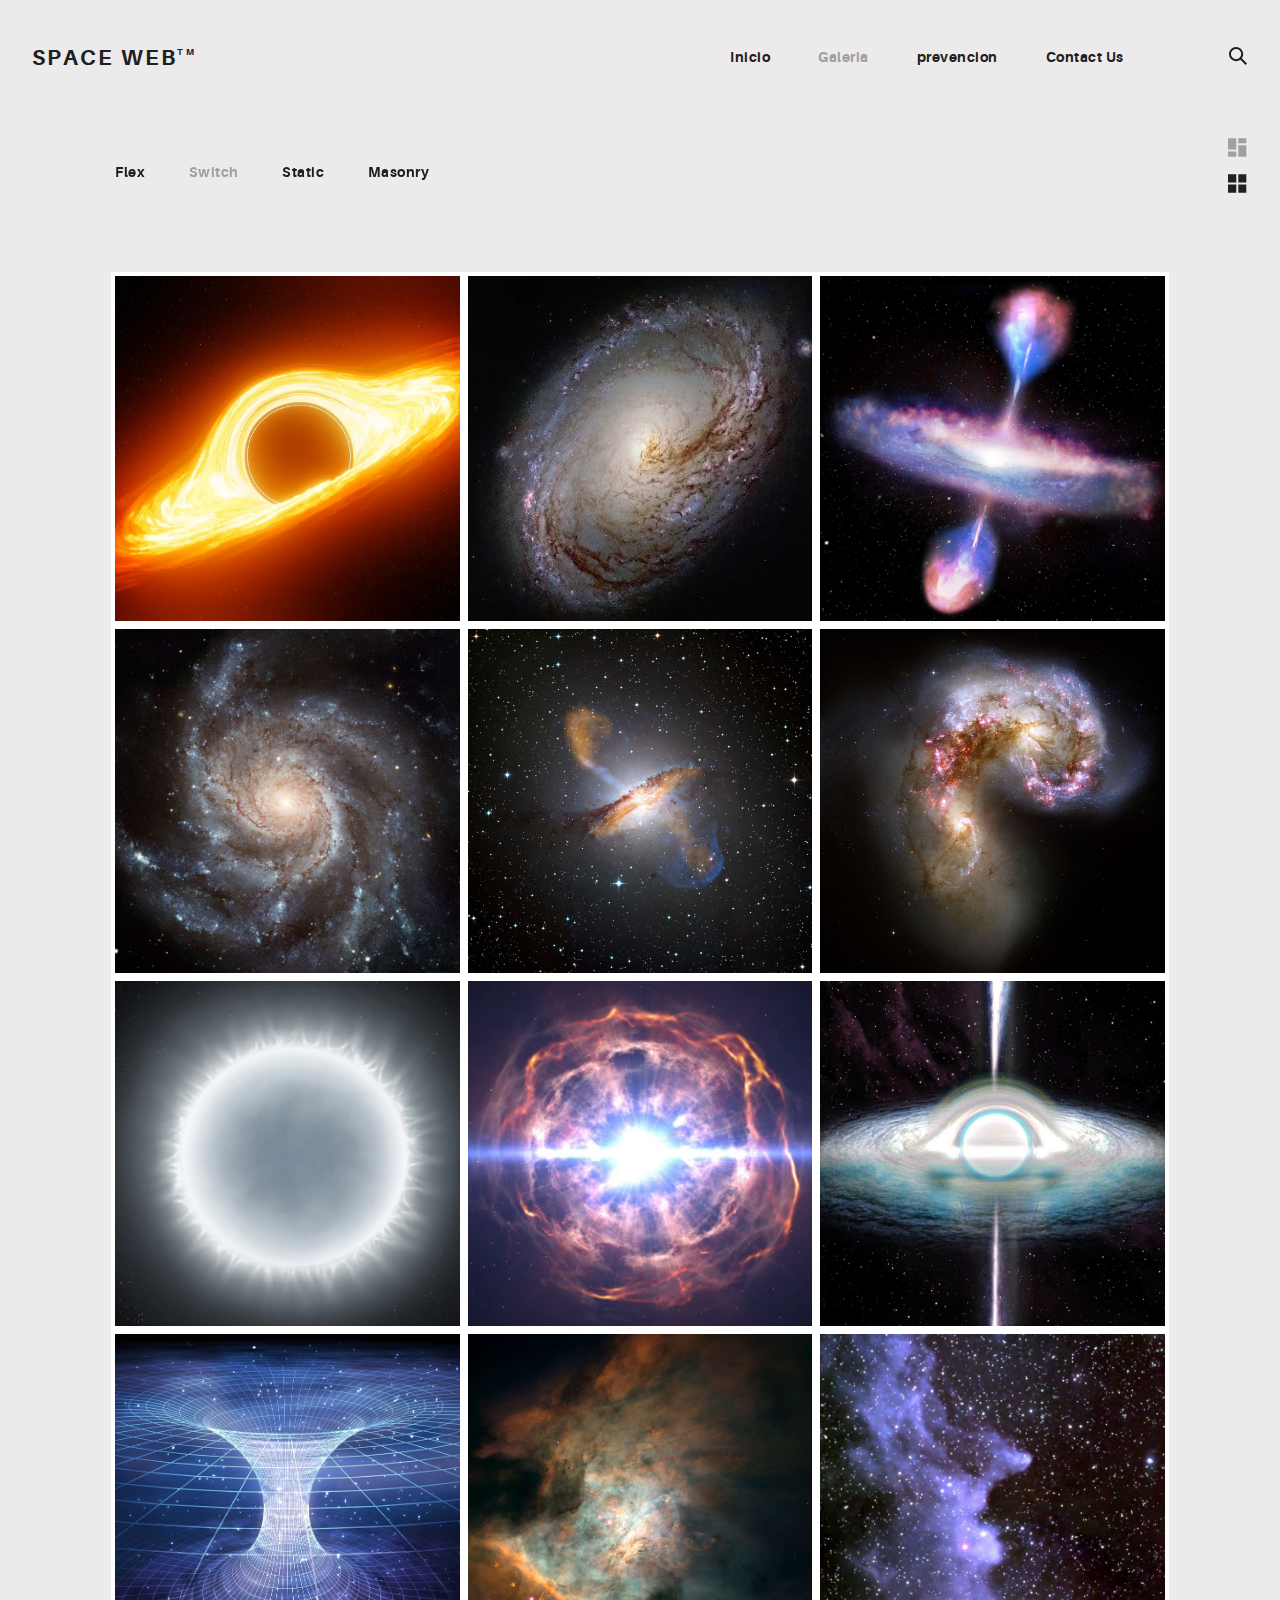
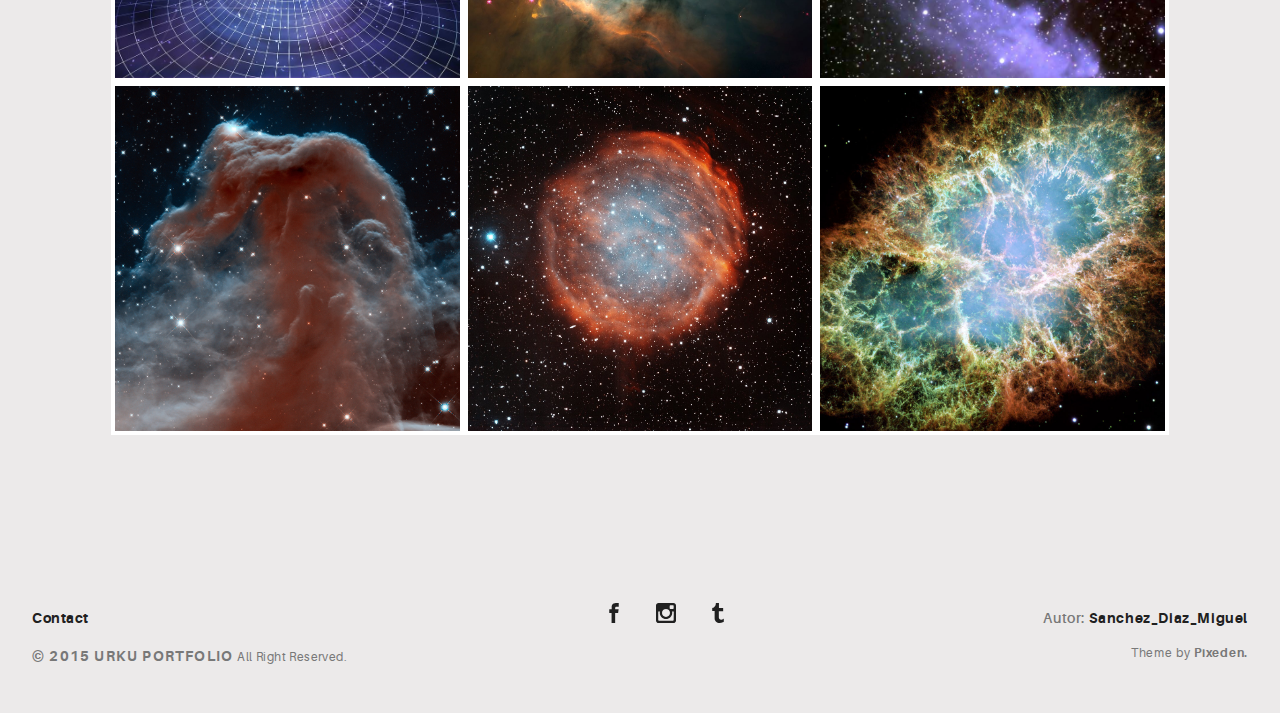
<file: portfolio-alt.html>
<!DOCTYPE html>
<html>
  <head>
    <meta name="viewport" content="width=device-width, initial-scale=1.0">
    <meta charset="UTF-8">
    <title>Space web :: Galeria</title>

    <link rel="icon" type="image/svg+xml" href="assets/img/urku-ico.svg">

    <link rel="icon" type="image/svg+xml" href="assets/img/spacecraft-rocket-svgrepo-com.svg">

    <link rel="stylesheet" href="assets/css/aurora-pack.min.css">
    <link rel="stylesheet" href="assets/css/aurora-theme-base.min.css">
    <link rel="stylesheet" href="assets/css/urku.css">
  </head>
  <body class="top-fixed">
    <header class="ae-container-fluid ae-container-fluid--full rk-header ">
      <input type="checkbox" id="mobile-menu" class="rk-mobile-menu">
      <label for="mobile-menu">
        <svg>
          <use xlink:href="assets/img/symbols.svg#bar"></use>
        </svg>
        <svg>
          <use xlink:href="assets/img/symbols.svg#bar"></use>
        </svg>
        <svg>
          <use xlink:href="assets/img/symbols.svg#bar"></use>
        </svg>
      </label>
      <div class="ae-container-fluid rk-topbar">
        <h1 class="rk-logo"><a href="index.html">Space web<sup>tm</sup></a></h1>
        <nav class="rk-navigation">
          <ul class="rk-menu">
            <li class="rk-menu__item"><a href="index.html" class="rk-menu__link">Inicio</a>
            </li>
            <li class="active rk-menu__item"><a href="portfolio.html" class="rk-menu__link">Galeria</a>
            </li>
            <li class="rk-menu__item"><a href="blog.html" class="rk-menu__link">prevencion</a>
            </li>
            <!-- <li class="rk-menu__item"><a href="#0" class="rk-menu__link">Pages</a>
              <nav class="rk-menu__sub">
                <ul class="rk-container">
                  <li class="rk-menu__item"><a href="about.html" class="rk-menu__link">About</a></li>
                  <li class="rk-menu__item"><a href="documentation.html" class="rk-menu__link">Documentation</a></li>
                  <li class="rk-menu__item"><a href="design-styles.html" class="rk-menu__link">Design Styles</a></li>
                </ul>
              </nav>
            </li> -->
            <li class="rk-menu__item"><a href="contact.html" class="rk-menu__link">Contact Us</a>
            </li>
          </ul>
          <form class="rk-search">
            <input type="text" placeholder="Search" id="urku-search" class="rk-search-field">
            <label for="urku-search">
              <svg>
                <use xlink:href="assets/img/symbols.svg#icon-search"></use>
              </svg>
            </label>
          </form>
        </nav>
      </div>
    </header>
    <section class="ae-container-fluid rk-main">
      <input type="radio" name="layout-ctrl" checked id="layout-base" class="layout-ctrl-input">
      <div class="ae-container-fluid rk-layout-ctrl-cont">
        <label for="layout-base" class="rk-layout-ctrl">
          <svg>
            <use xlink:href="assets/img/symbols.svg#icon-view-default"></use>
          </svg>
        </label>
      </div>
      <input type="radio" name="layout-ctrl" id="layout-grid" class="layout-ctrl-input">
      <div class="ae-container-fluid rk-layout-ctrl-cont">
        <label for="layout-grid" class="rk-layout-ctrl">
          <svg>
            <use xlink:href="assets/img/symbols.svg#icon-view-alt"></use>
          </svg>
        </label>
      </div>
      <div class="rk-layout-ctrl-mobile">
        <svg viewBox="0 0 9 9" class="layout-mob-1">
          <rect width="100%" height="100%" fill="currentColor"></rect>
        </svg>
        <svg viewBox="0 0 9 9" class="layout-mob-2">
          <rect width="100%" height="100%" fill="currentColor"></rect>
        </svg>
        <svg viewBox="0 0 9 9" class="layout-mob-3">
          <rect width="100%" height="100%" fill="currentColor"></rect>
        </svg>
        <svg viewBox="0 0 9 9" class="layout-mob-4">
          <rect width="100%" height="100%" fill="currentColor"></rect>
        </svg>
      </div>
      <section class="ae-container-fluid ae-container-fluid--inner rk-portfolio">
        <div class="au-xs-ta-center au-lg-ta-left">
          <ul class="rk-menu rk-categories-menu">
            <li class="rk-menu__item"><a href="portfolio.html" class="rk-menu__link">Flex</a>
            </li>
            <li class="active rk-menu__item"><a href="portfolio-alt.html" class="rk-menu__link">Switch</a>
            </li>
            <li class="rk-menu__item"><a href="portfolio-raw.html" class="rk-menu__link">Static</a>
            </li>
            <li class="rk-menu__item"><a href="portfolio-masonry.html" class="rk-menu__link">Masonry</a>
            </li>
          </ul>
        </div>
        <div class="rk-portfolio__items"><a href="portfolio-item.html" class="rk-item rk-item--flex item-1 rk-size-4 rk-tosize-3 rk-square ">
            <div class="item-meta">
              <h2>Agujero negro</h2>
              <p>Recreacion</p>
            </div></a><a href="portfolio-item.html" class="rk-item rk-item--flex item-2 rk-size-4 rk-tosize-3 rk-square ">
            <div class="item-meta">
              <h2>Galaxia</h2>
              <p>Eliptica</p>
            </div></a><a href="portfolio-item.html" class="rk-item rk-item--flex item-3 rk-size-4 rk-tosize-3 rk-square ">
            <div class="item-meta">
              <h2>Quasar</h2>
              <p>Pistas de uno super masivo</p>
            </div></a><a href="portfolio-item.html" class="rk-item rk-item--flex item-4 rk-size-4 rk-tosize-3 rk-square ">
            <div class="item-meta">
              <h2>Galaxia</h2>
              <p>Espiral</p>
            </div></a><a href="portfolio-item.html" class="rk-item rk-item--flex item-5 rk-size-4  rk-square ">
            <div class="item-meta">
              <h2>Galaxia</h2>
              <p>Lenticular</p>
            </div></a><a href="portfolio-item.html" class="rk-item rk-item--flex item-6 rk-size-4  rk-square ">
            <div class="item-meta">
              <h2>Galaxia</h2>
              <p>Irregular</p>
            </div></a><a href="portfolio-item.html" class="rk-item rk-item--flex item-7 rk-size-4  rk-square ">
            <div class="item-meta">
              <h2>Primera fase de muerte</h2>
              <p>Enana blanca</p>
            </div></a><a href="portfolio-item.html" class="rk-item rk-item--flex item-8 rk-size-4 rk-tosize-6 rk-square ">
            <div class="item-meta">
              <h2>segunda fase de muerte</h2>
              <p>supernova</p>
            </div></a><a href="portfolio-item.html" class="rk-item rk-item--flex item-9 rk-size-4 rk-tosize-6 rk-square ">
            <div class="item-meta">
              <h2>Agujero blanco</h2>
              <p>Representacion</p>
            </div></a><a href="portfolio-item.html" class="rk-item rk-item--flex item-10 rk-size-4 rk-tosize-3 rk-square ">
            <div class="item-meta">
              <h2>Agujero de Gusano</h2>
              <p>Representacion</p>
            </div></a><a href="portfolio-item.html" class="rk-item rk-item--flex item-11 rk-size-4 rk-tosize-3 rk-square ">
            <div class="item-meta">
              <h2>Neobulosa</h2>
              <p>De emision</p>
            </div></a><a href="portfolio-item.html" class="rk-item rk-item--flex item-12 rk-size-4 rk-tosize-3 rk-square ">
            <div class="item-meta">
              <h2>Neobulosa</h2>
              <p>De reflexion</p>
            </div></a><a href="portfolio-item.html" class="rk-item rk-item--flex item-13 rk-size-4 rk-tosize-3 rk-square ">
            <div class="item-meta">
              <h2>Neobulosa</h2>
              <p>Obscura o de absorcion</p>
            </div></a><a href="portfolio-item.html" class="rk-item rk-item--flex item-14 rk-size-4 rk-tosize-6 rk-square rk-toportrait">
            <div class="item-meta">
              <h2>Neobulosa</h2>
              <p>Planetaria</p>
            </div></a><a href="portfolio-item.html" class="rk-item rk-item--flex item-15 rk-size-4 rk-tosize-6 rk-square rk-toportrait">
            <div class="item-meta">
              <h2>Neobulosa</h2>
                <p>Remanentes de supernova</p>
            </div></a>
        </div>
      </section>
    </section>
    <footer class="ae-container-fluid rk-footer ">
      <div class="ae-grid ae-grid--collapse">
        <div class="ae-grid__item item-lg-4 au-xs-ta-center au-lg-ta-left">
          <ul class="rk-menu rk-footer-menu">
          
            <li class="rk-menu__item"><a href="contact.html" class="rk-menu__link">Contact</a>
            </li>
          </ul>
          <p class="rk-footer__text rk-footer__copy "> <span class="ae-u-bold">© </span><span class="ae-u-bolder">2015 URKU PORTFOLIO </span>All Right Reserved.</p>
        </div>
        <div class="ae-grid__item item-lg-4 au-xs-ta-center"><a href="#0" class="rk-social-btn ">
          <svg>
            <use xlink:href=""></use>
          </svg></a><a href="https://estrategiaenelaula.sep.gob.mx/fentanilo" class="rk-social-btn ">
          <svg>
            <use xlink:href="assets/img/symbols.svg#icon-facebook"></use>
          </svg></a><a href="https://www.instagram.com/sanchez.d_miguel?igsh=MW9xZWtrbWxpMjU3Yg==" class="rk-social-btn ">
          <svg>
            <use xlink:href="assets/img/symbols.svg#icon-pinterest"></use>
          </svg></a><a href="#0" class="rk-social-btn ">
          <svg>
            <use xlink:href="assets/img/symbols.svg#icon-tumblr"></use>
          </svg></a></div>
        <div class="ae-grid__item item-lg-4 au-xs-ta-center au-lg-ta-right">
          <p class="rk-footer__text rk-footer__contact "> <span class="ae-u-bold">Autor: </span><span class="ae-u-bolder"> <a href="#0" class="rk-dark-color ">Sanchez_Diaz_Miguel</a></span></p>
          <p class="rk-footer__text rk-footer__by">Theme by <a href="http://pixeden.com" class="ae-u-bolder">Pixeden.</a></p>
        </div>
      </div>
    </footer>
    <script src="assets/js/svg4everybody.min.js"></script>
    <script>svg4everybody();</script>
  </body>
</html>
</file>
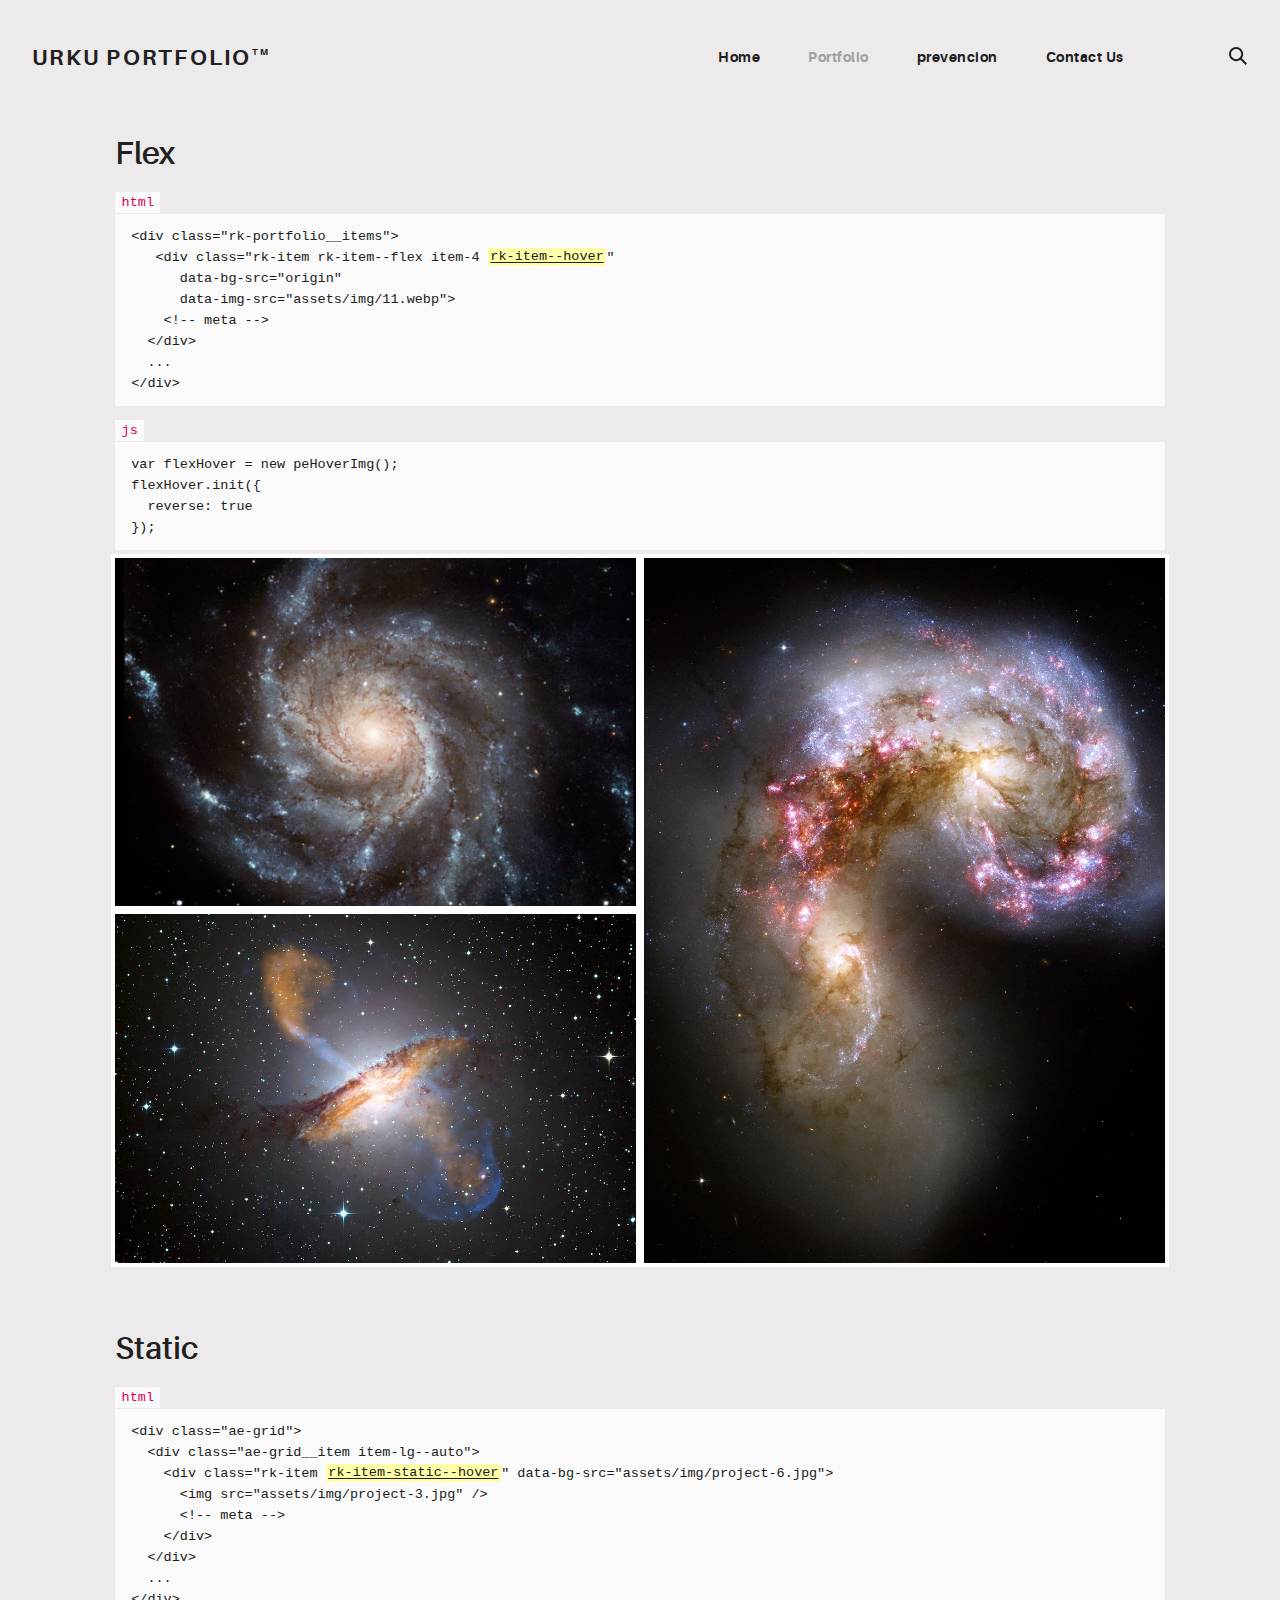
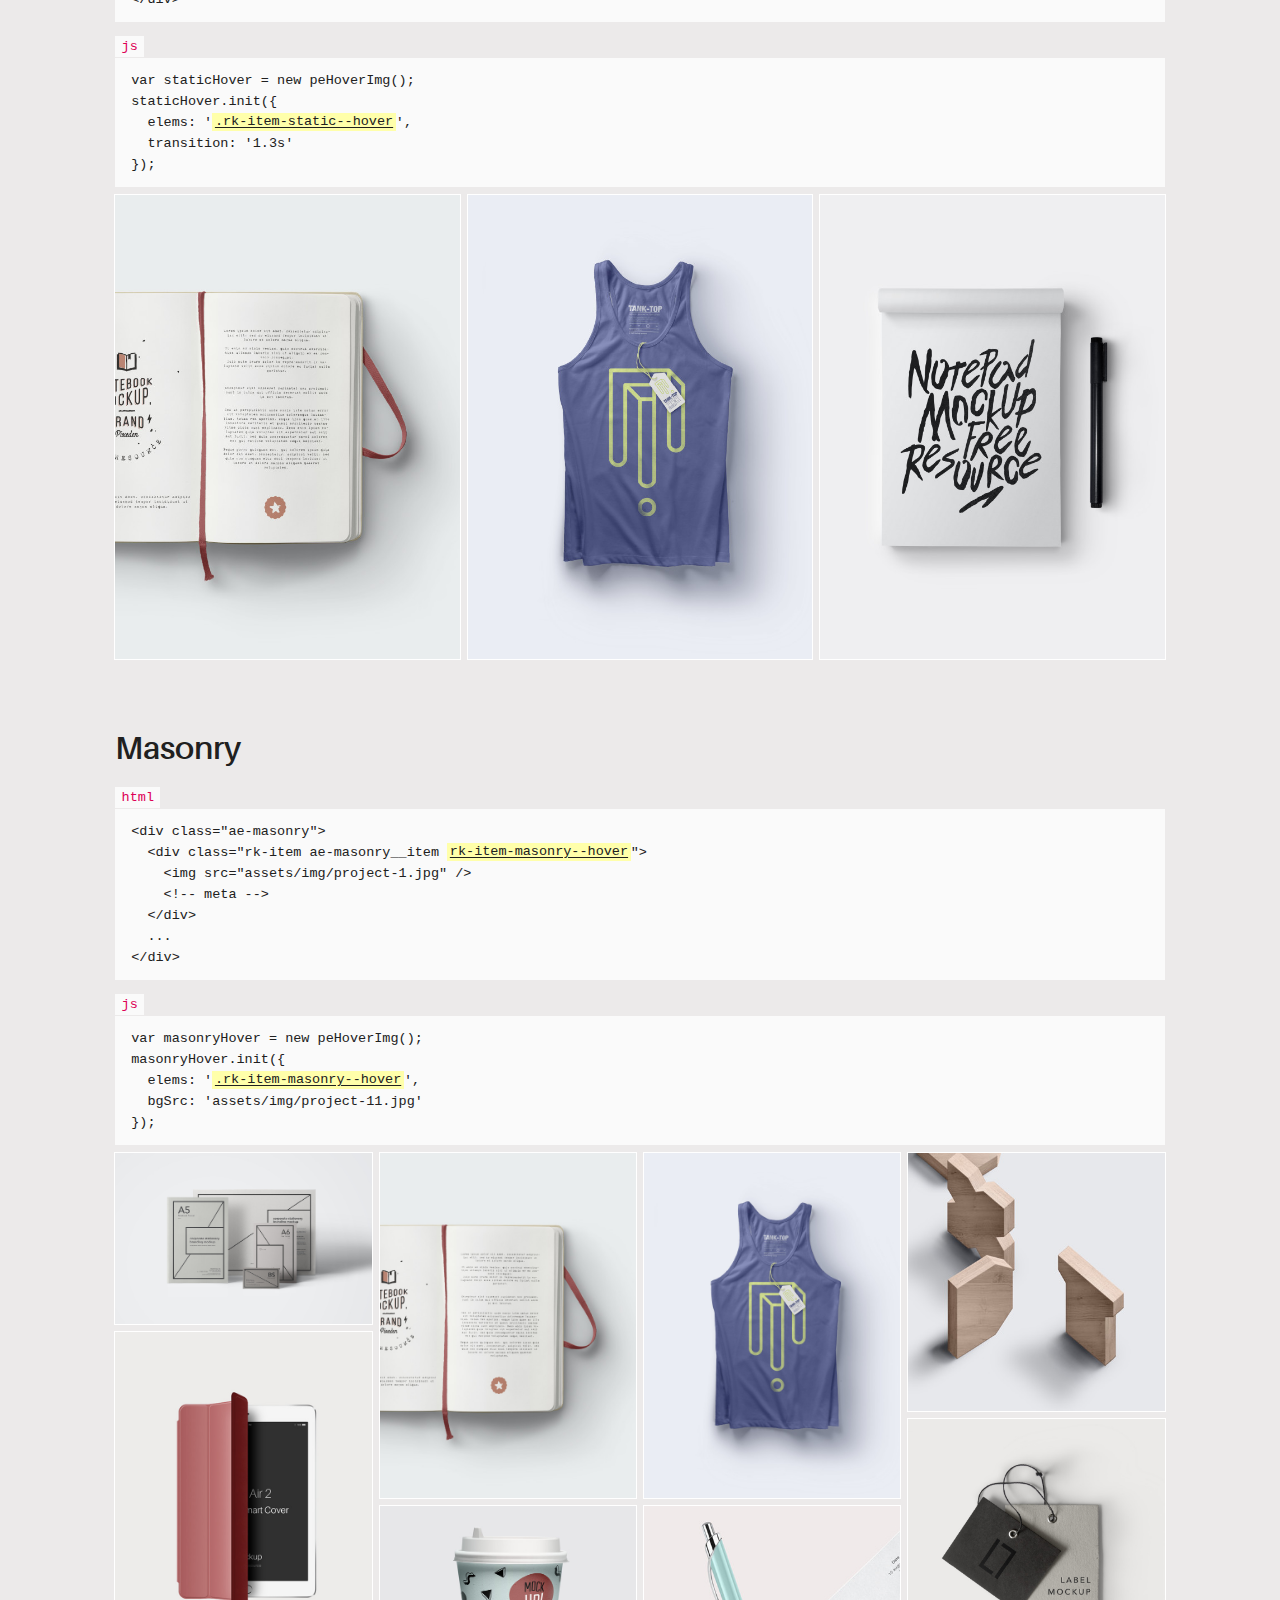
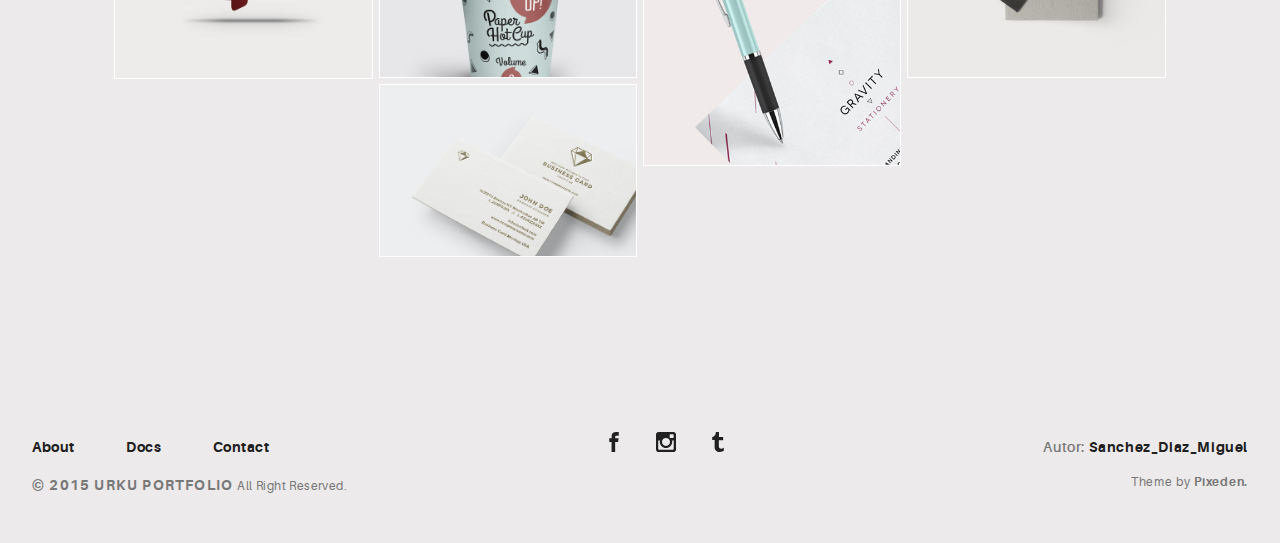
<file: portfolio-hover.html>
<!DOCTYPE html>
<html>
  <head>
    <meta name="viewport" content="width=device-width, initial-scale=1.0">
    <meta charset="UTF-8">
    <title>Urku Portfolio :: Pixeden</title>
    <link rel="icon" type="image/svg+xml" href="assets/img/spacecraft-rocket-svgrepo-com.svg">
    <link rel="stylesheet" href="assets/css/aurora-pack.min.css">
    <link rel="stylesheet" href="assets/css/aurora-theme-base.min.css">
    <link rel="stylesheet" href="assets/css/urku.css">
  </head>
  <body class="top-fixed">
    <header class="ae-container-fluid ae-container-fluid--full rk-header ">
      <input type="checkbox" id="mobile-menu" class="rk-mobile-menu">
      <label for="mobile-menu">
        <svg>
          <use xlink:href="assets/img/symbols.svg#bar"></use>
        </svg>
        <svg>
          <use xlink:href="assets/img/symbols.svg#bar"></use>
        </svg>
        <svg>
          <use xlink:href="assets/img/symbols.svg#bar"></use>
        </svg>
      </label>
      <div class="ae-container-fluid rk-topbar">
        <h1 class="rk-logo"><a href="index.html">urku portfolio<sup>tm</sup></a></h1>
        <nav class="rk-navigation">
          <ul class="rk-menu">
            <li class="rk-menu__item"><a href="index.html" class="rk-menu__link">Home</a>
            </li>
            <li class="active rk-menu__item"><a href="portfolio.html" class="rk-menu__link">Portfolio</a>
            </li>
            <li class="rk-menu__item"><a href="blog.html" class="rk-menu__link">prevencion</a>
            </li>
            <!-- <li class="rk-menu__item"><a href="#0" class="rk-menu__link">Pages</a>
              <nav class="rk-menu__sub">
                <ul class="rk-container">
                  <li class="rk-menu__item"><a href="about.html" class="rk-menu__link">About</a></li>
                  <li class="rk-menu__item"><a href="documentation.html" class="rk-menu__link">Documentation</a></li>
                  <li class="rk-menu__item"><a href="design-styles.html" class="rk-menu__link">Design Styles</a></li>
                </ul>
              </nav>
            </li> -->
            <li class="rk-menu__item"><a href="contact.html" class="rk-menu__link">Contact Us</a>
            </li>
          </ul>
          <form class="rk-search">
            <input type="text" placeholder="Search" id="urku-search" class="rk-search-field">
            <label for="urku-search">
              <svg>
                <use xlink:href="assets/img/symbols.svg#icon-search"></use>
              </svg>
            </label>
          </form>
        </nav>
      </div>
    </header>
    <section class="rk-container rk-main">
      <section class="ae-container-fluid ae-container-fluid--inner rk-portfolio">
        <h3>Flex</h3><code>html</code>
        <pre><code>&lt;div class=&quot;rk-portfolio__items&quot;&gt;
   &lt;div class=&quot;rk-item rk-item--flex item-4 <ins>rk-item--hover</ins>&quot; 
      data-bg-src=&quot;origin&quot; 
      data-img-src=&quot;assets/img/11.webp&quot;&gt;
    &lt;!-- meta --&gt;
  &lt;/div&gt;
  ...
&lt;/div&gt;</code></pre><code>js</code>
        <pre><code>var flexHover = new peHoverImg();
flexHover.init({
  reverse: true
});</code></pre>
        <div class="rk-portfolio__items">
          <div class="rk-items-cont rk-size-6 rk-tosize-8"><a href="portfolio-item.html" data-bg-src="origin" data-img-src="assets/img/qq.jpg" class="rk-item rk-item--flex item-4 rk-size-12 rk-landscape rk-item--hover"> 
              <div class="item-meta">
                <h2>Tumblr hammock</h2>
                <p>Packaging</p>
              </div></a><a href="portfolio-item.html" data-bg-src="origin" data-img-src="assets/img/project-11.jpg" class="rk-item rk-item--flex item-5 rk-size-12 rk-landscape rk-item--hover"> 
              <div class="item-meta">
                <h2>Biodiesel etsy</h2>
                <p>Branding</p>
              </div></a></div><a href="portfolio-item.html" data-bg-src="origin" data-img-src="assets/img/project-2.jpg" class="rk-item rk-item--flex item-6 rk-size-6 rk-portrait rk-item--hover"> 
            <div class="item-meta">
              <h2>Gentrify artisan</h2>
              <p>Graphic Design</p>
            </div></a>
        </div>
        <h3 class="au-mt-4">Static</h3><code>html</code>
        <pre><code>&lt;div class=&quot;ae-grid&quot;&gt;
  &lt;div class=&quot;ae-grid__item item-lg--auto&quot;&gt;
    &lt;div class=&quot;rk-item <ins>rk-item-static--hover</ins>&quot; data-bg-src=&quot;assets/img/project-6.jpg&quot;&gt;
      &lt;img src=&quot;assets/img/project-3.jpg&quot; /&gt;
      &lt;!-- meta --&gt;
    &lt;/div&gt;
  &lt;/div&gt;
  ...
&lt;/div&gt;</code></pre><code>js</code>
        <pre><code>var staticHover = new peHoverImg();
staticHover.init({
  elems: '<ins>.rk-item-static--hover</ins>',
  transition: '1.3s'
});</code></pre>
        <div class="ae-grid">
          <div class="ae-grid__item item-lg--auto"><a href="portfolio-item.html" data-bg-src="assets/img/project-6.jpg" class="rk-item rk-item-static--hover"><img src="assets/img/project-3.jpg" alt="">
              <div class="item-meta">
                <h2>Waistcoat vegan</h2>
                <p>Graphic Design</p>
              </div></a></div>
          <div class="ae-grid__item item-lg--auto"><a href="portfolio-item.html" data-bg-src="assets/img/project-10.jpg" class="rk-item rk-item-static--hover"><img src="assets/img/project-6.jpg" alt="">
              <div class="item-meta">
                <h2>Gentrify artisan</h2>
                <p>Graphic Design</p>
              </div></a></div>
          <div class="ae-grid__item item-lg--auto"><a href="portfolio-item.html" data-bg-src="assets/img/project-3.jpg" class="rk-item rk-item-static--hover"><img src="assets/img/project-10.jpg" alt="">
              <div class="item-meta">
                <h2>Waistcoat ugh</h2>
                <p>UI/UX</p>
              </div></a></div>
        </div>
        <h3 class="au-mt-4">Masonry</h3><code>html</code>
        <pre><code>&lt;div class=&quot;ae-masonry&quot;&gt;
  &lt;div class=&quot;rk-item ae-masonry__item <ins>rk-item-masonry--hover</ins>&quot;&gt;
    &lt;img src=&quot;assets/img/project-1.jpg&quot; /&gt;
    &lt;!-- meta --&gt;
  &lt;/div&gt;
  ...
&lt;/div&gt;</code></pre><code>js</code>
        <pre><code>var masonryHover = new peHoverImg();
masonryHover.init({
  elems: '<ins>.rk-item-masonry--hover</ins>',
  bgSrc: 'assets/img/project-11.jpg'
});</code></pre>
        <div class="ae-masonry ae-masonry-md-2 ae-masonry-xl-4"><a href="portfolio-item.html" class="rk-item ae-masonry__item rk-item-masonry--hover"><img src="assets/img/project-1.jpg" alt="">
            <div class="item-meta">
              <h2>Essential Stationery</h2>
              <p>Branding</p>
            </div></a><a href="portfolio-item.html" class="rk-item ae-masonry__item rk-item-masonry--hover"><img src="assets/img/project-2.jpg" alt="">
            <div class="item-meta">
              <h2>Pickled Tousled</h2>
              <p>Art Direction</p>
            </div></a><a href="portfolio-item.html" class="rk-item ae-masonry__item rk-item-masonry--hover"><img src="assets/img/project-3.jpg" alt="">
            <div class="item-meta">
              <h2>Waistcoat vegan</h2>
              <p>Graphic Design</p>
            </div></a><a href="portfolio-item.html" class="rk-item ae-masonry__item rk-item-masonry--hover"><img src="assets/img/project-4.jpg" alt="">
            <div class="item-meta">
              <h2>Tumblr hammock</h2>
              <p>Packaging</p>
            </div></a><a href="portfolio-item.html" class="rk-item ae-masonry__item rk-item-masonry--hover"><img src="assets/img/project-5.jpg" alt="">
            <div class="item-meta">
              <h2>Biodiesel etsy</h2>
              <p>Branding</p>
            </div></a><a href="portfolio-item.html" class="rk-item ae-masonry__item rk-item-masonry--hover"><img src="assets/img/project-6.jpg" alt="">
            <div class="item-meta">
              <h2>Gentrify artisan</h2>
              <p>Graphic Design</p>
            </div></a><a href="portfolio-item.html" class="rk-item ae-masonry__item rk-item-masonry--hover"><img src="assets/img/project-7.jpg" alt="">
            <div class="item-meta">
              <h2>Plaid austin</h2>
              <p>Graphic Design</p>
            </div></a><a href="portfolio-item.html" class="rk-item ae-masonry__item rk-item-masonry--hover"><img src="assets/img/project-8.jpg" alt="">
            <div class="item-meta">
              <h2>Trust fund</h2>
              <p>Packaging</p>
            </div></a><a href="portfolio-item.html" class="rk-item ae-masonry__item rk-item-masonry--hover"><img src="assets/img/project-9.jpg" alt="">
            <div class="item-meta">
              <h2>Gentrify pork</h2>
              <p>Branding</p>
            </div></a>
        </div>
      </section>
    </section>
    <footer class="ae-container-fluid rk-footer ">
      <div class="ae-grid ae-grid--collapse">
        <div class="ae-grid__item item-lg-4 au-xs-ta-center au-lg-ta-left">
          <ul class="rk-menu rk-footer-menu">
            <li class="rk-menu__item"><a href="about.html" class="rk-menu__link">About</a>
            </li>
            <li class="rk-menu__item"><a href="documentation.html" class="rk-menu__link">Docs</a>
            </li>
            <li class="rk-menu__item"><a href="contact.html" class="rk-menu__link">Contact</a>
            </li>
          </ul>
          <p class="rk-footer__text rk-footer__copy "> <span class="ae-u-bold">© </span><span class="ae-u-bolder">2015 URKU PORTFOLIO </span>All Right Reserved.</p>
        </div>
        <div class="ae-grid__item item-lg-4 au-xs-ta-center"><a href="#0" class="rk-social-btn ">
          <svg>
            <use xlink:href=""></use>
          </svg></a><a href="https://estrategiaenelaula.sep.gob.mx/fentanilo" class="rk-social-btn ">
          <svg>
            <use xlink:href="assets/img/symbols.svg#icon-facebook"></use>
          </svg></a><a href="https://www.instagram.com/sanchez.d_miguel?igsh=MW9xZWtrbWxpMjU3Yg==" class="rk-social-btn ">
          <svg>
            <use xlink:href="assets/img/symbols.svg#icon-pinterest"></use>
          </svg></a><a href="#0" class="rk-social-btn ">
          <svg>
            <use xlink:href="assets/img/symbols.svg#icon-tumblr"></use>
          </svg></a></div>
        <div class="ae-grid__item item-lg-4 au-xs-ta-center au-lg-ta-right">
          <p class="rk-footer__text rk-footer__contact "> <span class="ae-u-bold">Autor: </span><span class="ae-u-bolder"> <a href="#0" class="rk-dark-color ">Sanchez_Diaz_Miguel </a></span></p>
          <p class="rk-footer__text rk-footer__by">Theme by <a href="http://pixeden.com" class="ae-u-bolder">Pixeden.</a></p>
        </div>
      </div>
    </footer>
    <script src="assets/js/svg4everybody.min.js"></script>
    <script>svg4everybody();</script>
    <script src="assets/js/pe-hoverimage.js"></script>
    <script>
      var flexHover = new peHoverImg();
      flexHover.init({
        reverse: true
      });
      
      var staticHover = new peHoverImg();
      staticHover.init({
        elems: '.rk-item-static--hover',
        transition: '1.3s'
      });
      
      var masonryHover = new peHoverImg();
      masonryHover.init({
        elems: '.rk-item-masonry--hover',
        bgSrc: 'assets/img/project-11.jpg'
      });
    </script>
  </body>
</html>
</file>
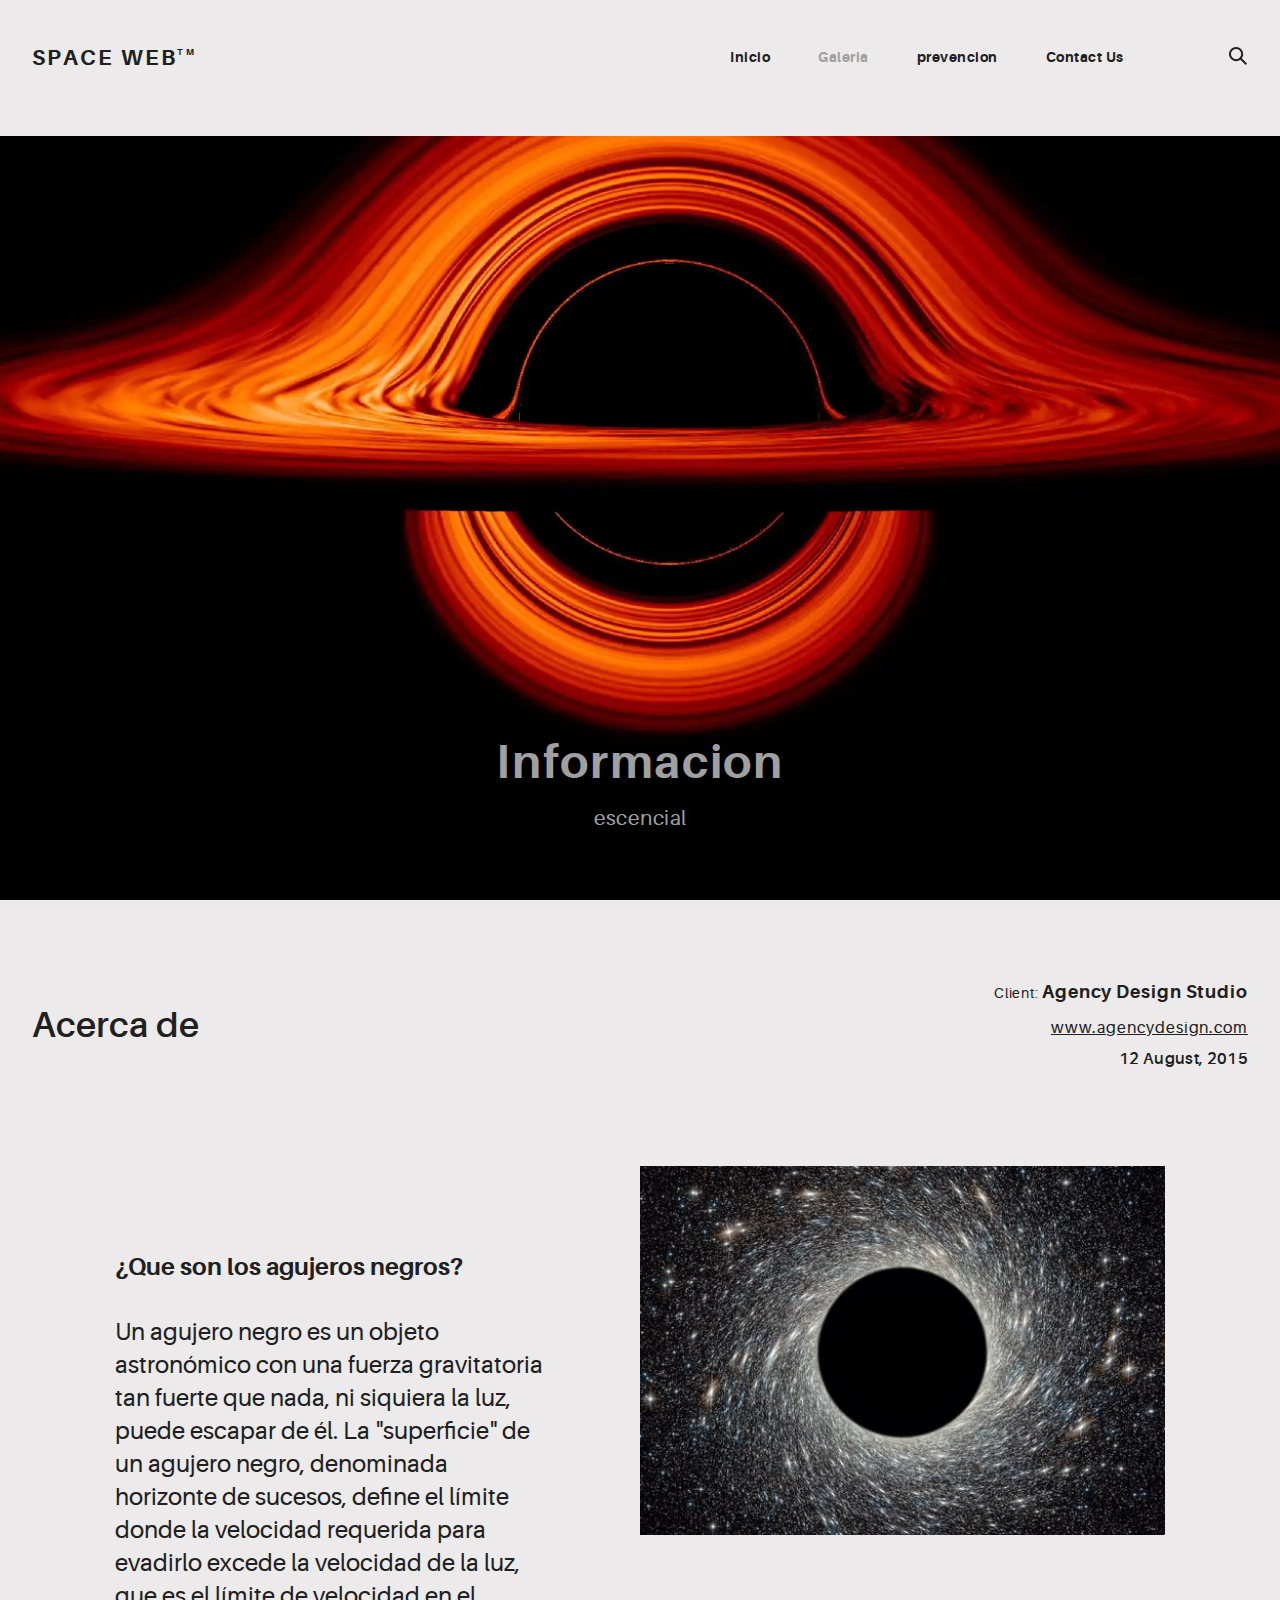
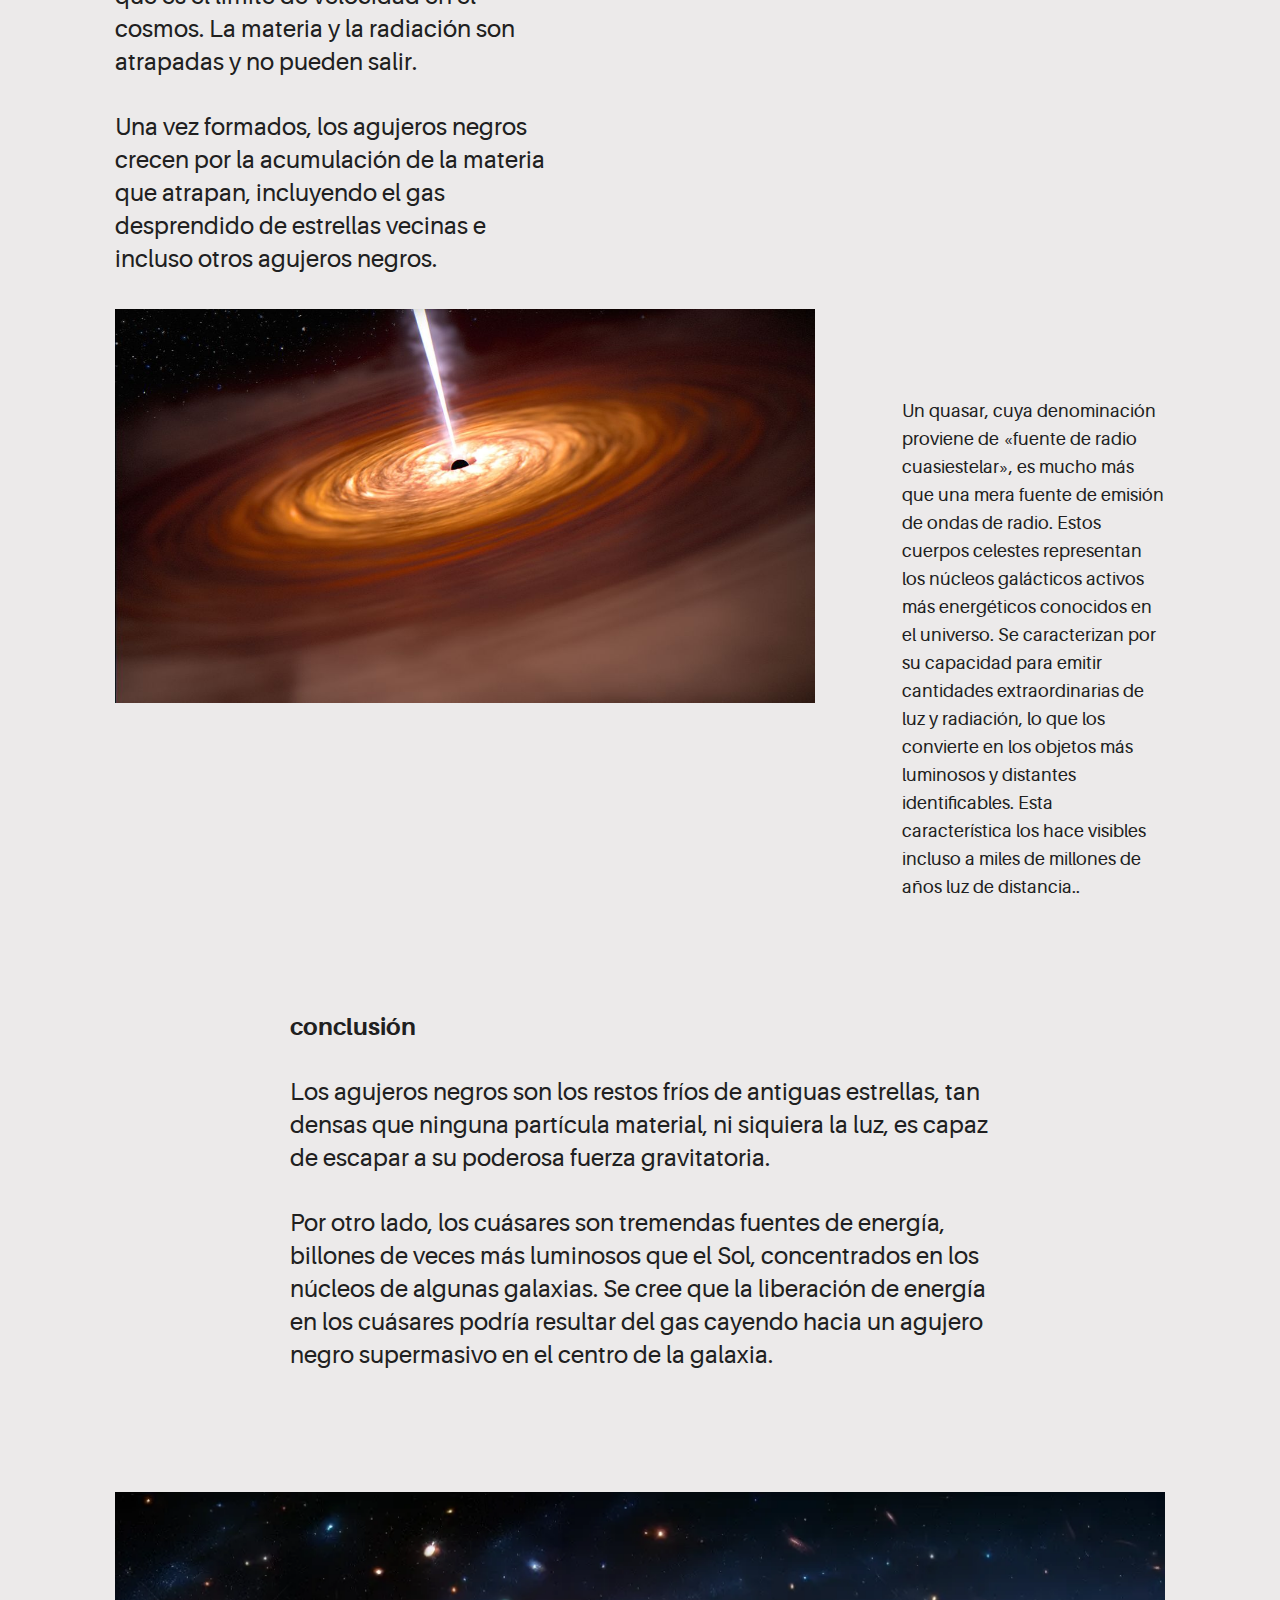
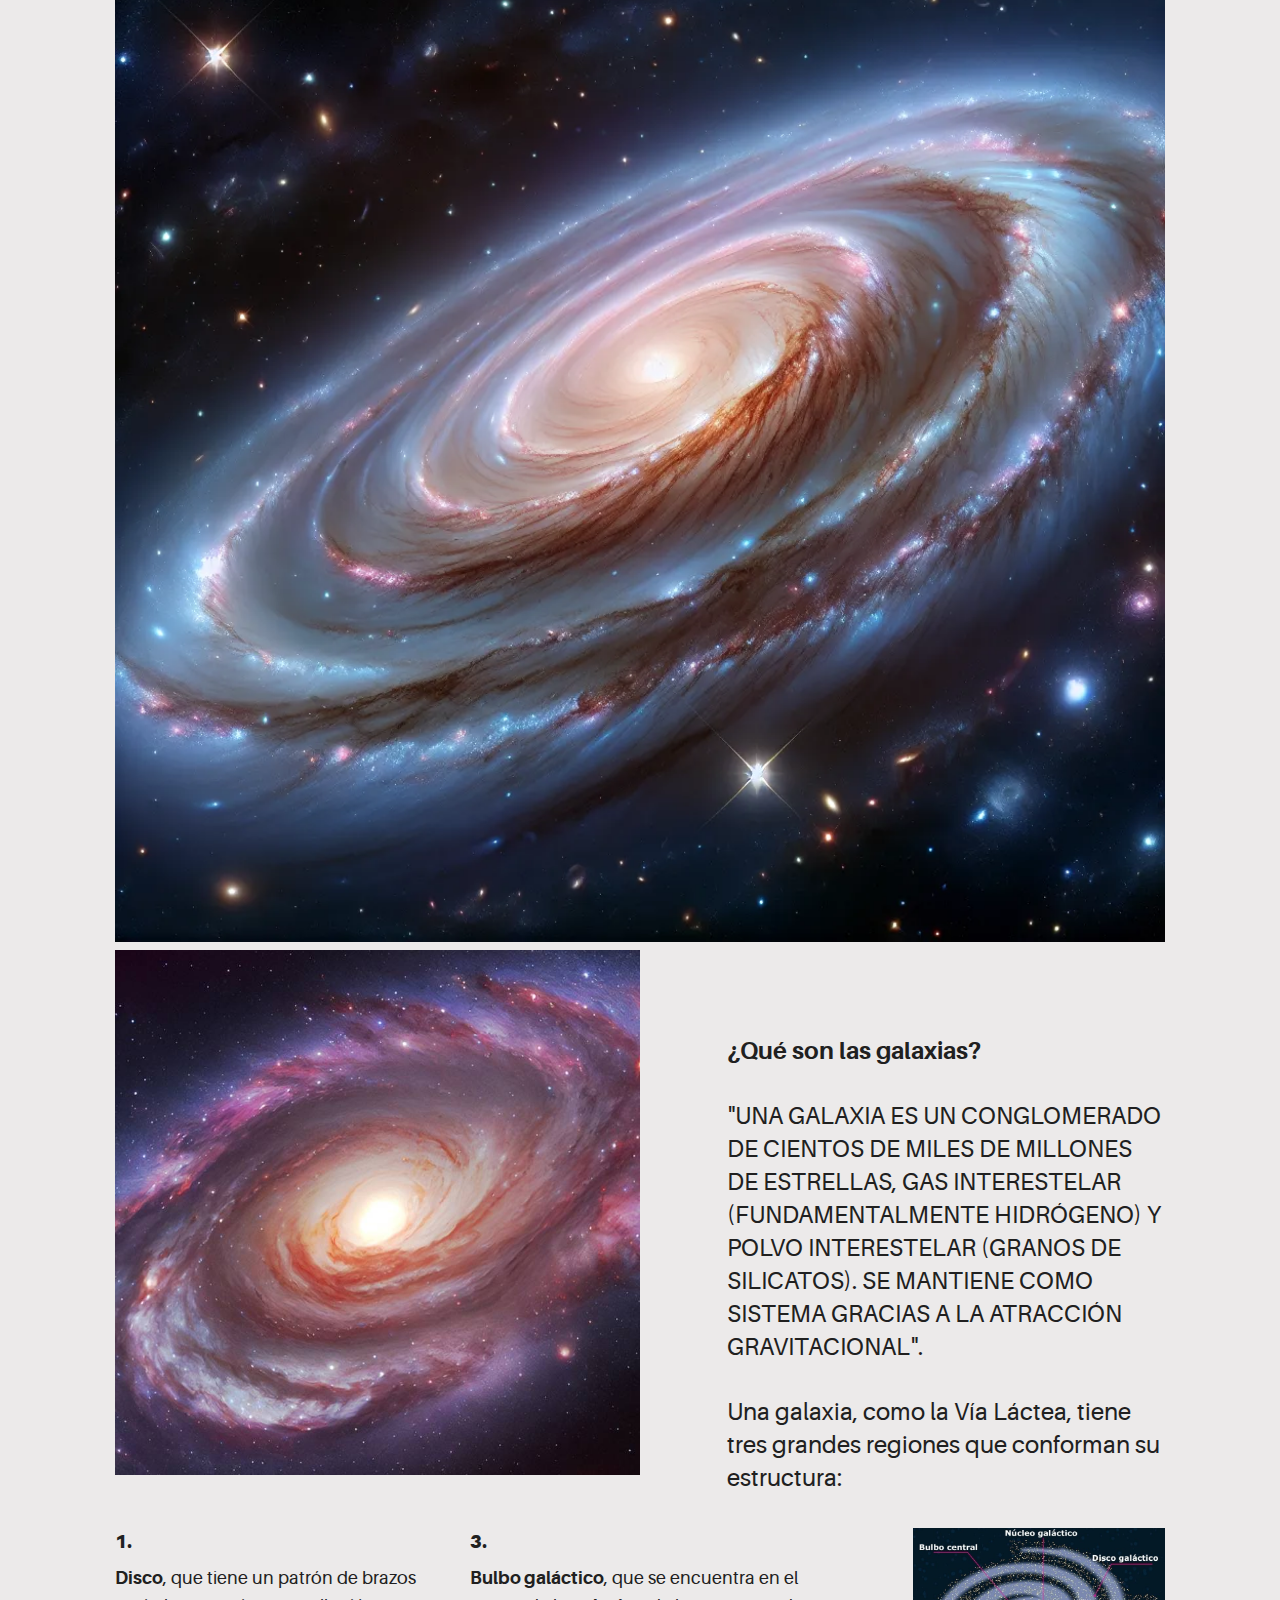
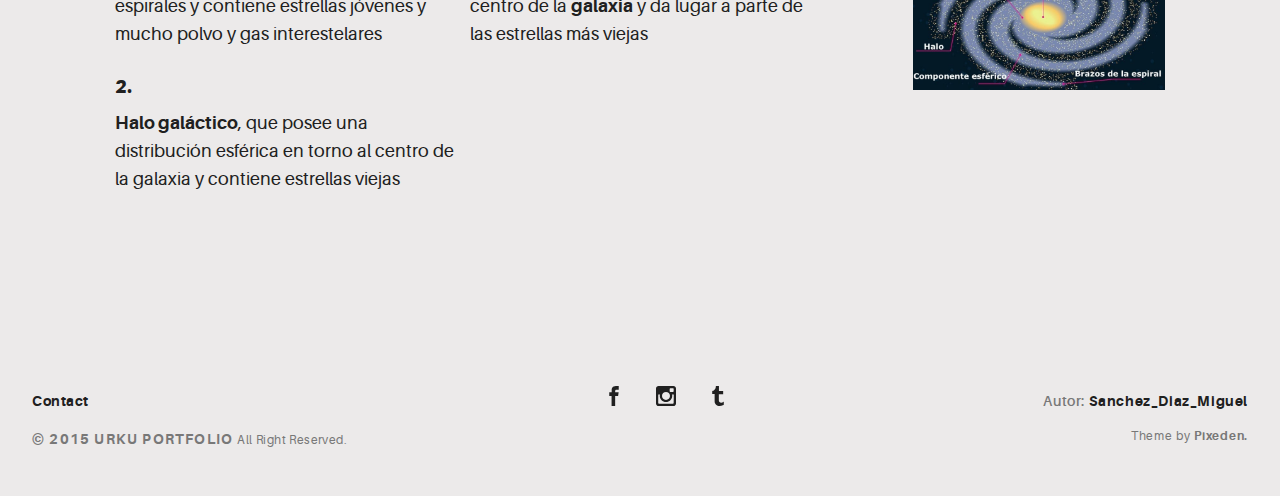
<file: portfolio-item.html>
<!DOCTYPE html>
<html>

<head>
  <meta name="viewport" content="width=device-width, initial-scale=1.0">
  <meta charset="UTF-8">
  <title>Space web:: info</title>

  <link rel="icon" type="image/svg+xml" href="assets/img/urku-ico.svg">

  <link rel="icon" type="image/svg+xml" href="assets/img/spacecraft-rocket-svgrepo-com.svg">

  <link rel="stylesheet" href="assets/css/aurora-pack.min.css">
  <link rel="stylesheet" href="assets/css/aurora-theme-base.min.css">
  <link rel="stylesheet" href="assets/css/urku.css">
</head>

<body class="top-fixed">
  <header class="ae-container-fluid ae-container-fluid--full rk-header ">
    <input type="checkbox" id="mobile-menu" class="rk-mobile-menu">
    <label for="mobile-menu">
      <svg>
        <use xlink:href="assets/img/symbols.svg#bar"></use>
      </svg>
      <svg>
        <use xlink:href="assets/img/symbols.svg#bar"></use>
      </svg>
      <svg>
        <use xlink:href="assets/img/symbols.svg#bar"></use>
      </svg>
    </label>
    <div class="ae-container-fluid rk-topbar">
      <h1 class="rk-logo"><a href="index.html">Space web<sup>tm</sup></a></h1>
      <nav class="rk-navigation">
        <ul class="rk-menu">
          <li class="rk-menu__item"><a href="index.html" class="rk-menu__link">Inicio</a>
          </li>
          <li class="active rk-menu__item"><a href="portfolio.html" class="rk-menu__link">Galeria</a>
            <nav class="rk-menu__sub">
              <ul class="rk-container">
                <li class="rk-menu__item"><a href="portfolio.html" class="rk-menu__link">Flex</a></li>
                <li class="rk-menu__item"><a href="portfolio-alt.html" class="rk-menu__link">Switch</a></li>
                <li class="rk-menu__item"><a href="portfolio-raw.html" class="rk-menu__link">Static</a></li>
                <li class="rk-menu__item"><a href="portfolio-masonry.html" class="rk-menu__link">Masonry</a></li>
              </ul>
            </nav>
          </li>
          <li class="rk-menu__item"><a href="blog.html" class="rk-menu__link">prevencion</a>
          </li>
          <!-- <li class="rk-menu__item"><a href="#0" class="rk-menu__link">paginas</a>
            <nav class="rk-menu__sub">
              <ul class="rk-container">
                <li class="rk-menu__item"><a href="about.html" class="rk-menu__link">About</a></li>
                <li class="rk-menu__item"><a href="documentation.html" class="rk-menu__link">Documentation</a></li>
                <li class="rk-menu__item"><a href="design-styles.html" class="rk-menu__link">Design Styles</a></li>
              </ul>
            </nav>
          </li> -->
          <li class="rk-menu__item"><a href="contact.html" class="rk-menu__link">Contact Us</a>
          </li>
        </ul>
        <form class="rk-search">
          <input type="text" placeholder="Search" id="urku-search" class="rk-search-field">
          <label for="urku-search">
            <svg>
              <use xlink:href="assets/img/symbols.svg#icon-search"></use>
            </svg>
          </label>
        </form>
      </nav>
    </div>
  </header>
  <section class="ae-container-fluid ae-container-fluid--full">
    <header class="rk-portfolio-cover  item-inside-1">
      <div class="item-inside__meta">
        <h1 class="ae-u-bolder rk-portfolio-title ">Informacion</h1>
        <p class="ae-theta rk-portfolio-category ">escencial</p>
      </div>
    </header>
    <div class="ae-container-fluid">
      <div class="ae-grid ae-grid--collapse rk-portfolio-info ">
        <div class="ae-grid__item item-lg-8 item-sm--center au-xs-ta-center au-lg-ta-left">
          <h2 class="rk-portfolio-inner-title ">Acerca de</h2>
        </div>
        <div class="ae-grid__item item-lg-4 au-xs-ta-center au-lg-ta-right rk-portfolio-details">
          <p class="rk-portfolio-inner-client "><span class="ae-lambda">Client: </span><span class="ae-u-bolder">Agency
              Design Studio</span></p>
          <p class="au-underline rk-portfolio-inner-website "><a href="#0" class="ae-kappa">www.agencydesign.com</a></p>
          <p class="ae-kappa ae-u-bold rk-portfolio-inner-date ">12 August, 2015</p>
        </div>
      </div>
    </div>
    <div class="ae-container-fluid ae-container-fluid--inner rk-portfolio--inner">
      <div class="ae-grid ae-grid--collapse au-xs-ptp-1">
        <div class="ae-grid__item item-lg-5 au-lg-ptp-1">
          <h4 class="ae-u-bolder">¿Que son los agujeros negros?</h4>
          <p class="ae-eta">Un agujero negro es un objeto astronómico con una fuerza gravitatoria tan fuerte que nada,
            ni siquiera la luz, puede escapar de él. La "superficie" de un agujero negro, denominada horizonte de
            sucesos, define el límite donde la velocidad requerida para evadirlo excede la velocidad de la luz, que es
            el límite de velocidad en el cosmos. La materia y la radiación son atrapadas y no pueden salir. </p>
          <p class="ae-eta">Una vez formados, los agujeros negros crecen por la acumulación de la materia que atrapan,
            incluyendo el gas desprendido de estrellas vecinas e incluso otros agujeros negros.</p>
        </div>
        <div class="ae-grid__item item-lg-6 item-lg--offset-1"><img src="assets/img/ag.jpeg">
        </div>
      </div>
      <div class="ae-grid ae-grid--collapse">
        <div class="ae-grid__item item-lg-8"><img src="assets/img/qua.jpg"></div>
        <div class="ae-grid__item item-lg-3 item-lg--offset-1 au-lg-ptp-1">
          <p>Un quasar, cuya denominación proviene de «fuente de radio cuasiestelar», es mucho más que una mera fuente
            de emisión de ondas de radio. Estos cuerpos celestes representan los núcleos galácticos activos más
            energéticos conocidos en el universo. Se caracterizan por su capacidad para emitir cantidades
            extraordinarias de luz y radiación, lo que los convierte en los objetos más luminosos y distantes
            identificables. Esta característica los hace visibles incluso a miles de millones de años luz de distancia..
          </p>
          <!-- <p class="ae-u-bolder">Right Box Small Text</p> -->
        </div>
      </div>
      <div class="ae-grid ae-grid--collapse au-xs-ptp-1 au-xs-pbp-1">
        <div class="ae-grid__item item-lg-8 item-lg--offset-2">
          <h4 class="ae-u-bolder">conclusión</h4>
          <p class="ae-eta">Los agujeros negros son los restos fríos de antiguas estrellas, tan densas que ninguna
            partícula material, ni siquiera la luz, es capaz de escapar a su poderosa fuerza gravitatoria.</p>
          <p class="ae-eta">Por otro lado, los cuásares son tremendas fuentes de energía, billones de veces más
            luminosos que el Sol, concentrados en los núcleos de algunas galaxias. Se cree que la liberación de energía
            en los cuásares podría resultar del gas cayendo hacia un agujero negro supermasivo en el centro de la
            galaxia.</p>
        </div>
      </div>
      <div class="ae-grid ae-grid--collapse">
        <div class="ae-grid__item item-lg--auto"><img src="assets/img/lenticulae.webp" alt="Urku Portfolio"></div>
      </div>
      <div class="ae-grid ae-grid--collapse">
        <div class="ae-grid__item item-lg-6"><img src="assets/img/glx.jpg" alt="Urku Portfolio"></div>
        <div class="ae-grid__item item-lg-5 item-lg--offset-1 au-lg-ptp-1">
          <h4 class="ae-u-bolder">¿Qué son las galaxias?</h4>
          <p class="ae-eta">"UNA GALAXIA ES UN CONGLOMERADO DE CIENTOS DE MILES DE MILLONES DE ESTRELLAS, GAS
            INTERESTELAR (FUNDAMENTALMENTE HIDRÓGENO) Y POLVO INTERESTELAR (GRANOS DE SILICATOS). SE MANTIENE COMO
            SISTEMA GRACIAS A LA ATRACCIÓN GRAVITACIONAL".</p>
          <p class="ae-eta">Una galaxia, como la Vía Láctea, tiene tres grandes regiones que conforman su estructura:</p>
        </div>
      </div>
      <div class="ae-grid--alt test">
        <div class="ae-grid__item--alt item-sm--auto item-sm--offset-1 item-lg--offset-0 item-sm--end item-sm--bottom">
          <div class="ae-grid ae-grid--alt8 au-xs-ta-center au-sm-ta-left">
            <div class="ae-grid__item--alt8 item-lg-6"><span class="ae-u-boldest">1.</span>
              <p class="au-mt-1"><Strong>Disco</Strong>, que tiene un patrón de brazos espirales y contiene estrellas jóvenes y mucho polvo y gas interestelares</p>
              <span class="ae-u-boldest">2.</span>
              <p class="au-mt-1"><strong>Halo galáctico</strong>, que posee una distribución esférica en torno al centro de la galaxia y contiene estrellas viejas</p>
            </div>
            <div class="ae-grid__item--alt8 item-lg-6"><span class="ae-u-boldest">3.</span>
              <p class="au-mt-1"><strong>Bulbo galáctico</strong>, que se encuentra en el centro de la <strong>galaxia</strong> y da lugar a parte de las estrellas más viejas </p>
              <!-- <span
                 class="ae-u-boldest">4.</span>
              <p class="au-mt-1">Morbi hendrerit laoreet lectus a fringilla.</p> --> 
            </div>
          </div>
        </div>
        <div class="ae-grid__item--alt item-sm--auto item-lg-3 item-lg--offset-1 item-lg--end"><img
            src="assets/img/estructura-de-la-via-lactea.jpg" alt="Urku Portfolio"></div>
      </div>
    </div>
    <!-- <div class="ae-container-fluid au-pt-4 au-pb-4">
      <div class="group-buttons"><a href="#0" class="au-mt-2 arrow-button arrow-button--right">Next Project<span
            class="arrow-cont">
            <svg>
              <use xlink:href="assets/img/symbols.svg#arrow"></use>
            </svg></span></a></div>
    </div> -->
  </section>
  <footer class="ae-container-fluid rk-footer ">
    <div class="ae-grid ae-grid--collapse">
      <div class="ae-grid__item item-lg-4 au-xs-ta-center au-lg-ta-left">
        <ul class="rk-menu rk-footer-menu">
         
          <li class="rk-menu__item"><a href="contact.html" class="rk-menu__link">Contact</a>
          </li>
        </ul>
        <p class="rk-footer__text rk-footer__copy "> <span class="ae-u-bold">© </span><span class="ae-u-bolder">2015
            URKU PORTFOLIO </span>All Right Reserved.</p>
      </div>
      <div class="ae-grid__item item-lg-4 au-xs-ta-center"><a href="#0" class="rk-social-btn ">
        <svg>
          <use xlink:href=""></use>
        </svg></a><a href="https://estrategiaenelaula.sep.gob.mx/fentanilo" class="rk-social-btn ">
        <svg>
          <use xlink:href="assets/img/symbols.svg#icon-facebook"></use>
        </svg></a><a href="https://www.instagram.com/sanchez.d_miguel?igsh=MW9xZWtrbWxpMjU3Yg==" class="rk-social-btn ">
        <svg>
          <use xlink:href="assets/img/symbols.svg#icon-pinterest"></use>
        </svg></a><a href="#0" class="rk-social-btn ">
        <svg>
          <use xlink:href="assets/img/symbols.svg#icon-tumblr"></use>
        </svg></a></div>
      <div class="ae-grid__item item-lg-4 au-xs-ta-center au-lg-ta-right">
        <p class="rk-footer__text rk-footer__contact "> <span class="ae-u-bold">Autor:</span><span class="ae-u-bolder">
            <a href="#0" class="rk-dark-color ">Sanchez_Diaz_Miguel </a></span></p>
        <p class="rk-footer__text rk-footer__by">Theme by <a href="http://pixeden.com" class="ae-u-bolder">Pixeden.</a>
        </p>
      </div>
    </div>
  </footer>
  <script src="assets/js/svg4everybody.min.js"></script>
  <script>svg4everybody();</script>
</body>

</html>
</file>
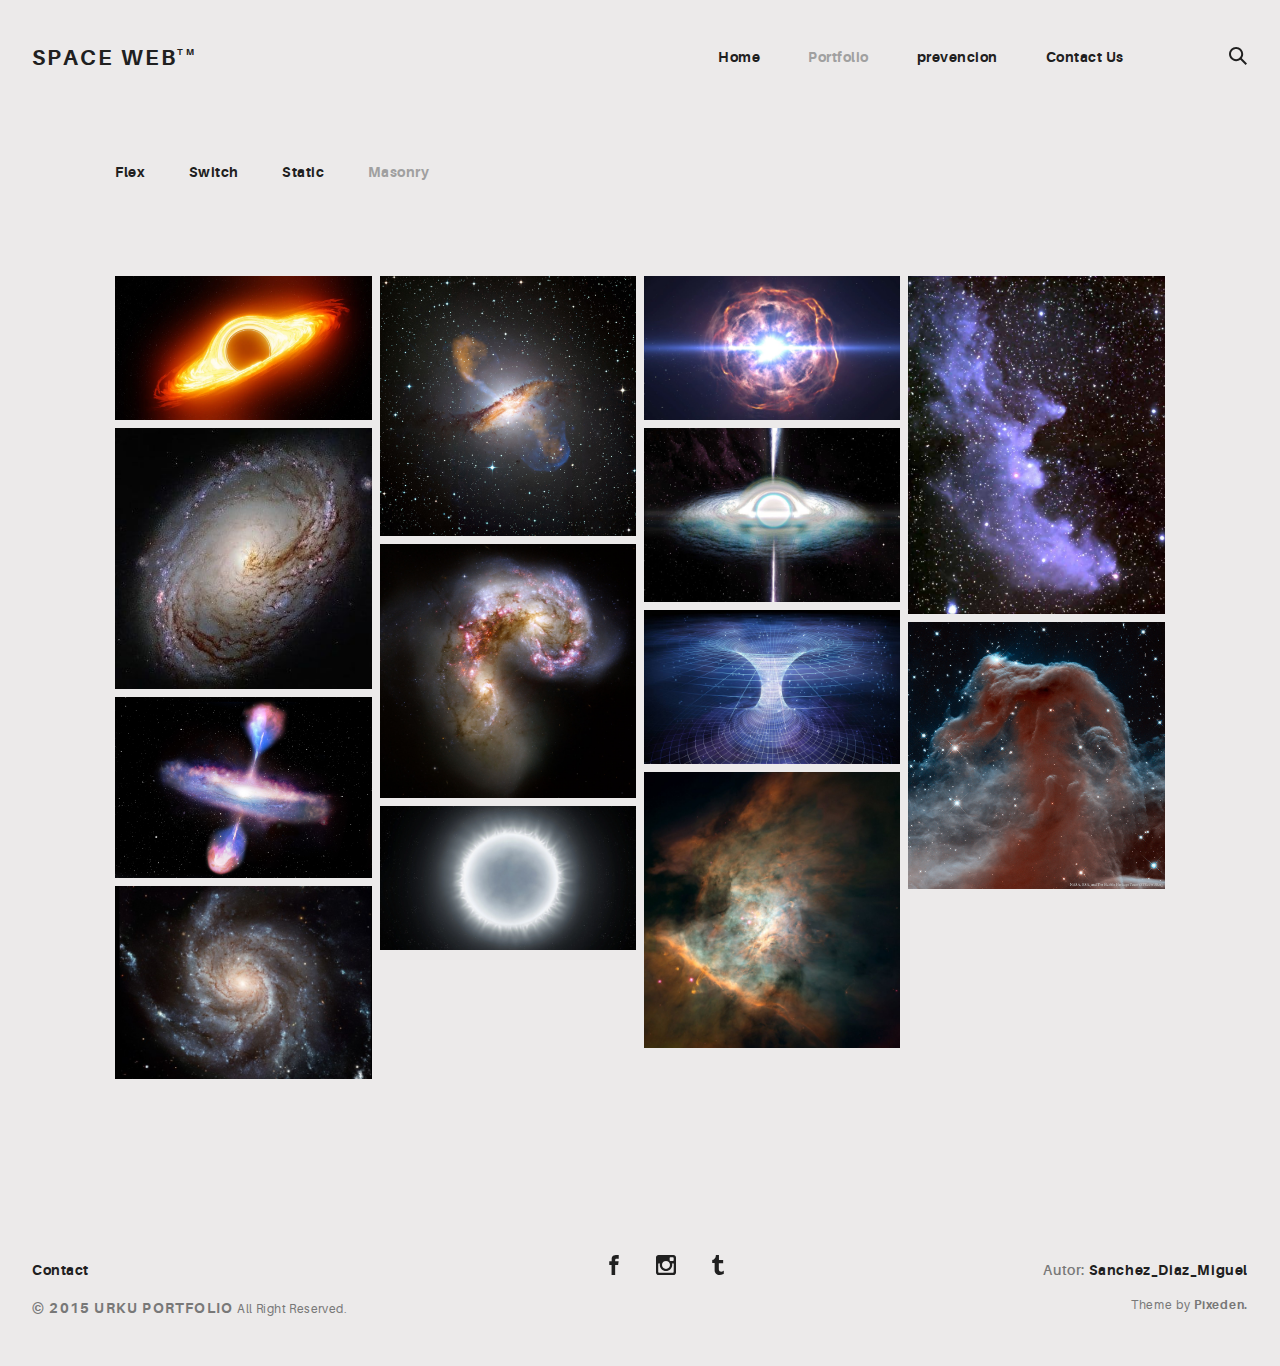
<file: portfolio-masonry.html>
<!DOCTYPE html>
<html>
  <head>
    <meta name="viewport" content="width=device-width, initial-scale=1.0">
    <meta charset="UTF-8">
    <title>Space web :: Galeria</title>
    <link rel="icon" type="image/svg+xml" href="assets/img/urku-ico.svg">

    <link rel="icon" type="image/svg+xml" href="assets/img/spacecraft-rocket-svgrepo-com.svg">

    <link rel="stylesheet" href="assets/css/aurora-pack.min.css">
    <link rel="stylesheet" href="assets/css/aurora-theme-base.min.css">
    <link rel="stylesheet" href="assets/css/urku.css">
  </head>
  <body class="top-fixed">
    <header class="ae-container-fluid ae-container-fluid--full rk-header ">
      <input type="checkbox" id="mobile-menu" class="rk-mobile-menu">
      <label for="mobile-menu">
        <svg>
          <use xlink:href="assets/img/symbols.svg#bar"></use>
        </svg>
        <svg>
          <use xlink:href="assets/img/symbols.svg#bar"></use>
        </svg>
        <svg>
          <use xlink:href="assets/img/symbols.svg#bar"></use>
        </svg>
      </label>
      <div class="ae-container-fluid rk-topbar">
        <h1 class="rk-logo"><a href="index.html">Space web<sup>tm</sup></a></h1>
        <nav class="rk-navigation">
          <ul class="rk-menu">
            <li class="rk-menu__item"><a href="index.html" class="rk-menu__link">Home</a>
            </li>
            <li class="active rk-menu__item"><a href="portfolio.html" class="rk-menu__link">Portfolio</a>
            </li>
            <li class="rk-menu__item"><a href="blog.html" class="rk-menu__link">prevencion</a>
            </li>
            <!-- <li class="rk-menu__item"><a href="#0" class="rk-menu__link">Pages</a>
              <nav class="rk-menu__sub">
                <ul class="rk-container">
                  <li class="rk-menu__item"><a href="about.html" class="rk-menu__link">About</a></li>
                  <li class="rk-menu__item"><a href="documentation.html" class="rk-menu__link">Documentation</a></li>
                  <li class="rk-menu__item"><a href="design-styles.html" class="rk-menu__link">Design Styles</a></li>
                </ul>
              </nav>
            </li> -->
            <li class="rk-menu__item"><a href="contact.html" class="rk-menu__link">Contact Us</a>
            </li>
          </ul>
          <form class="rk-search">
            <input type="text" placeholder="Search" id="urku-search" class="rk-search-field">
            <label for="urku-search">
              <svg>
                <use xlink:href="assets/img/symbols.svg#icon-search"></use>
              </svg>
            </label>
          </form>
        </nav>
      </div>
    </header>
    <section class="ae-container-fluid rk-main">
      <section class="ae-container-fluid ae-container-fluid--inner rk-portfolio">
        <div class="au-xs-ta-center au-lg-ta-left">
          <ul class="rk-menu rk-categories-menu">
            <li class="rk-menu__item"><a href="portfolio.html" class="rk-menu__link">Flex</a>
            </li>
            <li class="rk-menu__item"><a href="portfolio-alt.html" class="rk-menu__link">Switch</a>
            </li>
            <li class="rk-menu__item"><a href="portfolio-raw.html" class="rk-menu__link">Static</a>
            </li>
            <li class="active rk-menu__item"><a href="portfolio-masonry.html" class="rk-menu__link">Masonry</a>
            </li>
          </ul>
        </div>
        <div class="ae-masonry ae-masonry-md-2 ae-masonry-xl-4"><a href="portfolio-item.html" class="rk-item ae-masonry__item"><img src="assets/img/11.webp" alt="">
            <div class="item-meta">
              <h2>Agujero negro</h2>
              <p>Recreacion</p>
            </div></a><a href="portfolio-item.html" class="rk-item ae-masonry__item"><img src="assets/img/46c186bcb31e23d570489b57c972b7c7.jpg" alt="">
            <div class="item-meta">
              <h2>Galaxia</h2>
              <p>Eliptica</p>
            </div></a><a href="portfolio-item.html" class="rk-item ae-masonry__item"><img src="assets/img/qq.jpg" alt="">
            <div class="item-meta">
              <h2>Quasar</h2>
              <p>Pistas de uno super masivo</p>
            </div></a><a href="portfolio-item.html" class="rk-item ae-masonry__item"><img src="assets/img/galaxia-del-molinete.jpg" alt="">
            <div class="item-meta">
              <h2>Galaxia</h2>
                <p>Espiral</p>
            </div></a><a href="portfolio-item.html" class="rk-item ae-masonry__item"><img src="assets/img/lenti.jpg" alt="">
            <div class="item-meta">
              <h2>Galaxia</h2>
              <p>Lenticular</p>
            </div></a><a href="portfolio-item.html" class="rk-item ae-masonry__item"><img src="assets/img/irregular.jpg" alt="">
            <div class="item-meta">
              <h2>Galaxia</h2>
              <p>Irregular</p>
            </div></a><a href="portfolio-item.html" class="rk-item ae-masonry__item"><img src="assets/img/enana.webp" alt="">
            <div class="item-meta">
              <h2>Primera fase de muerte</h2>
              <p>Enana blanca</p>
            </div></a><a href="portfolio-item.html" class="rk-item ae-masonry__item"><img src="assets/img/super nova.jpg" alt="">
            <div class="item-meta">
              <h2>segunda fase de muerte</h2>
              <p>supernova</p>
            </div></a><a href="portfolio-item.html" class="rk-item ae-masonry__item"><img src="assets/img/bbb.jpg" alt="">
            <div class="item-meta">
              <h2>Agujero blanco</h2>
              <p>Representacion</p>
            </div></a><a href="portfolio-item.html" class="rk-item ae-masonry__item"><img src="assets/img/gus.jpg" alt="">
            <div class="item-meta">
              <h2>Agujero de Gusano</h2>
              <p>Representacion</p>
            </div></a><a href="portfolio-item.html" class="rk-item ae-masonry__item"><img src="assets/img/emision.jpg" alt="">
            <div class="item-meta">
              <h2>Neobulosa</h2>
                <p>De emision</p>
            </div></a><a href="portfolio-item.html" class="rk-item ae-masonry__item"><img src="assets/img/reflexion.jpg" alt="">
            <div class="item-meta">
              <h2>Neobulosa</h2>
                <p>De reflexion</p>
            </div></a><a href="portfolio-item.html" class="rk-item ae-masonry__item"><img src="assets/img/obscuras.jpg" alt="">
            <div class="item-meta">
              <h2>Neobulosa</h2>
              <p>Obscura o de absorcion</p>
            </div></a>
        </div>
      </section>
    </section>
    <footer class="ae-container-fluid rk-footer ">
      <div class="ae-grid ae-grid--collapse">
        <div class="ae-grid__item item-lg-4 au-xs-ta-center au-lg-ta-left">
          <ul class="rk-menu rk-footer-menu">
           
            <li class="rk-menu__item"><a href="contact.html" class="rk-menu__link">Contact</a>
            </li>
          </ul>
          <p class="rk-footer__text rk-footer__copy "> <span class="ae-u-bold">© </span><span class="ae-u-bolder">2015 URKU PORTFOLIO </span>All Right Reserved.</p>
        </div>
        <div class="ae-grid__item item-lg-4 au-xs-ta-center"><a href="#0" class="rk-social-btn ">
          <svg>
            <use xlink:href=""></use>
          </svg></a><a href="https://estrategiaenelaula.sep.gob.mx/fentanilo" class="rk-social-btn ">
          <svg>
            <use xlink:href="assets/img/symbols.svg#icon-facebook"></use>
          </svg></a><a href="https://www.instagram.com/sanchez.d_miguel?igsh=MW9xZWtrbWxpMjU3Yg==" class="rk-social-btn ">
          <svg>
            <use xlink:href="assets/img/symbols.svg#icon-pinterest"></use>
          </svg></a><a href="#0" class="rk-social-btn ">
          <svg>
            <use xlink:href="assets/img/symbols.svg#icon-tumblr"></use>
          </svg></a></div>
        <div class="ae-grid__item item-lg-4 au-xs-ta-center au-lg-ta-right">
          <p class="rk-footer__text rk-footer__contact "> <span class="ae-u-bold">Autor: </span><span class="ae-u-bolder"> <a href="#0" class="rk-dark-color ">Sanchez_Diaz_Miguel </a></span></p>
          <p class="rk-footer__text rk-footer__by">Theme by <a href="http://pixeden.com" class="ae-u-bolder">Pixeden.</a></p>
        </div>
      </div>
    </footer>
    <script src="assets/js/svg4everybody.min.js"></script>
    <script>svg4everybody();</script>
  </body>
</html>
</file>
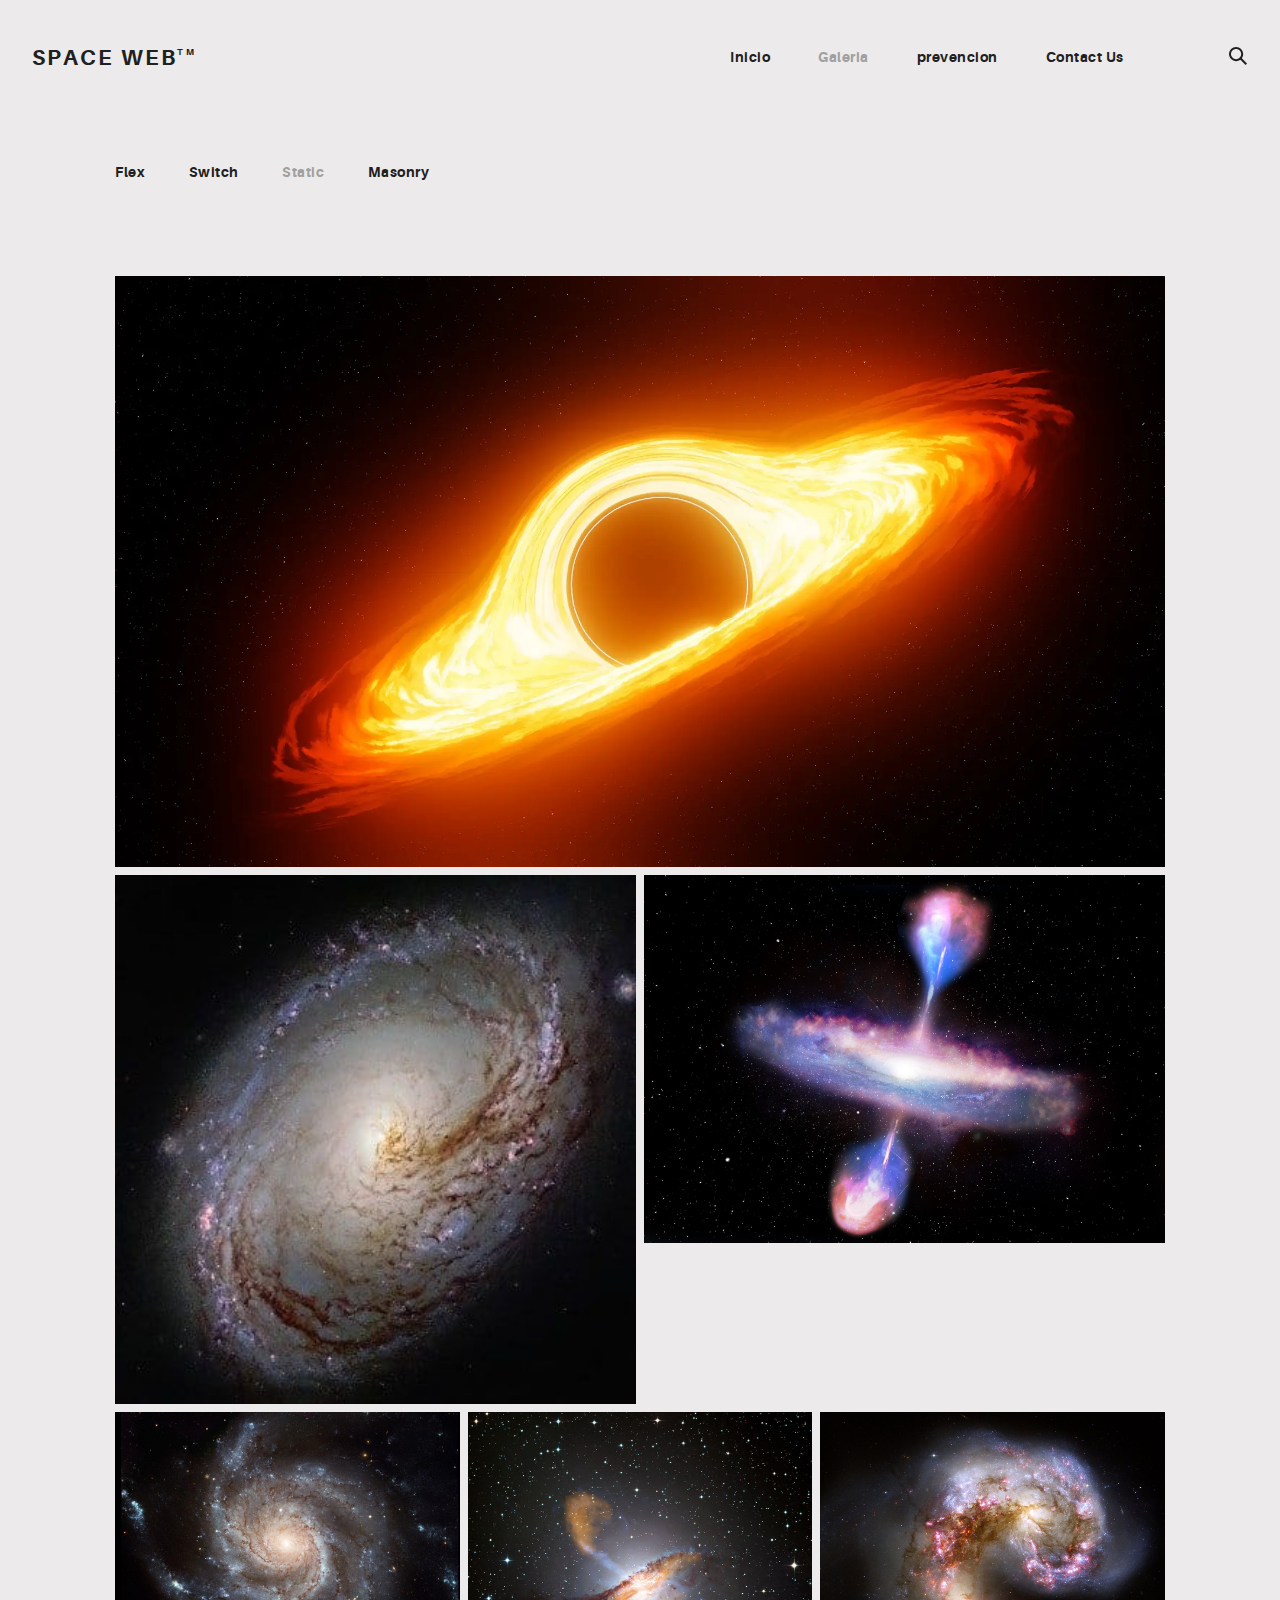
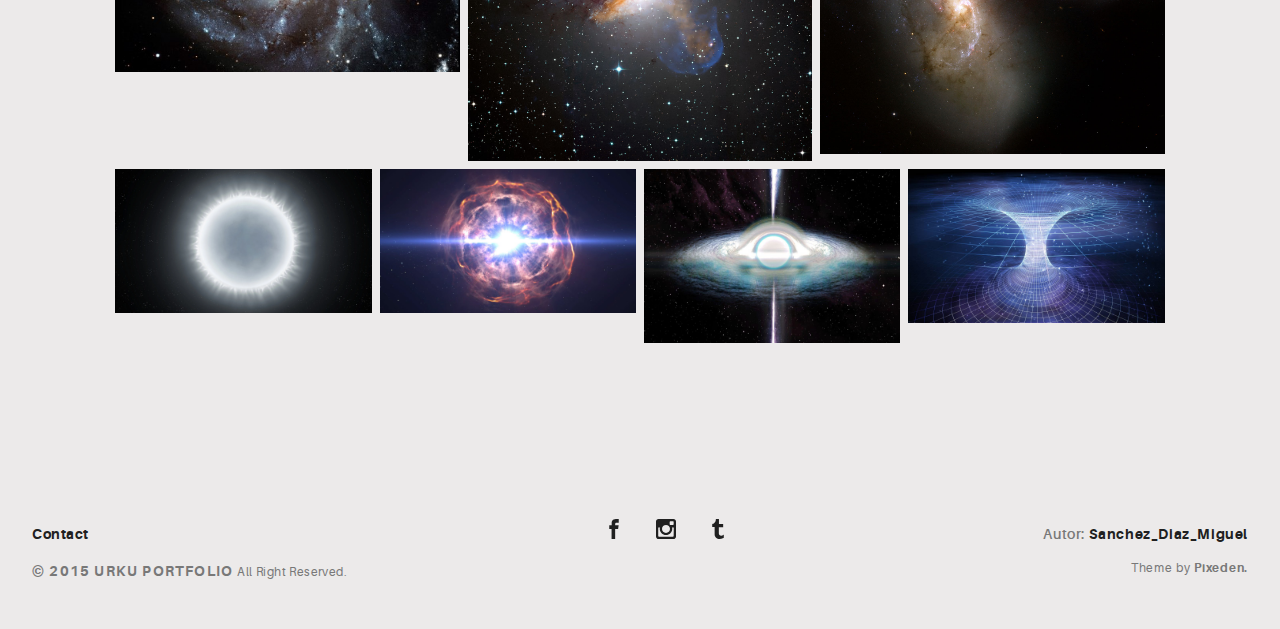
<file: portfolio-raw.html>
<!DOCTYPE html>
<html>
  <head>
    <meta name="viewport" content="width=device-width, initial-scale=1.0">
    <meta charset="UTF-8">
    <title>Space web :: Galeria</title>

    <link rel="icon" type="image/svg+xml" href="assets/img/urku-ico.svg">
   <link rel="icon" type="image/svg+xml" href="assets/img/spacecraft-rocket-svgrepo-com.svg">

    <link rel="stylesheet" href="assets/css/aurora-pack.min.css">
    <link rel="stylesheet" href="assets/css/aurora-theme-base.min.css">
    <link rel="stylesheet" href="assets/css/urku.css">
  </head>
  <body class="top-fixed">
    <header class="ae-container-fluid ae-container-fluid--full rk-header ">
      <input type="checkbox" id="mobile-menu" class="rk-mobile-menu">
      <label for="mobile-menu">
        <svg>
          <use xlink:href="assets/img/symbols.svg#bar"></use>
        </svg>
        <svg>
          <use xlink:href="assets/img/symbols.svg#bar"></use>
        </svg>
        <svg>
          <use xlink:href="assets/img/symbols.svg#bar"></use>
        </svg>
      </label>
      <div class="ae-container-fluid rk-topbar">
        <h1 class="rk-logo"><a href="index.html">Space web<sup>tm</sup></a></h1>
        <nav class="rk-navigation">
          <ul class="rk-menu">
            <li class="rk-menu__item"><a href="index.html" class="rk-menu__link">Inicio</a>
            </li>
            <li class="active rk-menu__item"><a href="portfolio.html" class="rk-menu__link">Galeria</a>
            </li>
            <li class="rk-menu__item"><a href="blog.html" class="rk-menu__link">prevencion</a>
            </li>
            <!-- <li class="rk-menu__item"><a href="#0" class="rk-menu__link">paginas</a>
              <nav class="rk-menu__sub">
                <ul class="rk-container">
                  <li class="rk-menu__item"><a href="about.html" class="rk-menu__link">About</a></li>
                  <li class="rk-menu__item"><a href="documentation.html" class="rk-menu__link">Documentation</a></li>
                  <li class="rk-menu__item"><a href="design-styles.html" class="rk-menu__link">Design Styles</a></li>
                </ul>
              </nav>
            </li> -->
            <li class="rk-menu__item"><a href="contact.html" class="rk-menu__link">Contact Us</a>
            </li>
          </ul>
          <form class="rk-search">
            <input type="text" placeholder="Search" id="urku-search" class="rk-search-field">
            <label for="urku-search">
              <svg>
                <use xlink:href="assets/img/symbols.svg#icon-search"></use>
              </svg>
            </label>
          </form>
        </nav>
      </div>
    </header>
    <section class="ae-container-fluid rk-main">
      <section class="ae-container-fluid ae-container-fluid--inner rk-portfolio">
        <div class="au-xs-ta-center au-lg-ta-left">
          <ul class="rk-menu rk-categories-menu">
            <li class="rk-menu__item"><a href="portfolio.html" class="rk-menu__link">Flex</a>
            </li>
            <li class="rk-menu__item"><a href="portfolio-alt.html" class="rk-menu__link">Switch</a>
            </li>
            <li class="active rk-menu__item"><a href="portfolio-raw.html" class="rk-menu__link">Static</a>
            </li>
            <li class="rk-menu__item"><a href="portfolio-masonry.html" class="rk-menu__link">Masonry</a>
            </li>
          </ul>
        </div>
        <div class="ae-grid">
          <div class="ae-grid__item item-lg--auto"><a href="portfolio-item.html" class="rk-item"><img src="assets/img/11.webp" alt="">
              <div class="item-meta">
                <h2>Agujero negro</h2>
              <p>Recreacion</p>
              </div></a></div>
        </div>
        <div class="ae-grid">
          <div class="ae-grid__item item-lg--auto"><a href="portfolio-item.html" class="rk-item"><img src="assets/img/46c186bcb31e23d570489b57c972b7c7.jpg" alt="">
              <div class="item-meta">
                <h2>Galaxia</h2>
              <p>Eliptica</p>
              </div></a></div>
          <div class="ae-grid__item item-lg--auto"><a href="portfolio-item.html" class="rk-item"><img src="assets/img/qq.jpg" alt="">
              <div class="item-meta">
                <h2>Quasar</h2>
                <p>Pistas de uno super masivo</p>
              </div></a></div>
        </div>
        <div class="ae-grid">
          <div class="ae-grid__item item-lg--auto"><a href="portfolio-item.html" class="rk-item"><img src="assets/img/galaxia-del-molinete.jpg" alt="">
              <div class="item-meta">
                <h2>Galaxia</h2>
                <p>Espiral</p>
              </div></a></div>
          <div class="ae-grid__item item-lg--auto"><a href="portfolio-item.html" class="rk-item"><img src="assets/img/lenti.jpg" alt="">
              <div class="item-meta">
                <h2>Galaxia</h2>
                <p>Lenticular</p>
              </div></a></div>
          <div class="ae-grid__item item-lg--auto"><a href="portfolio-item.html" class="rk-item"><img src="assets/img/irregular.jpg" alt="">
              <div class="item-meta">
                <h2>Galaxia</h2>
                <p>Irregular</p>
              </div></a></div>
        </div>
        <div class="ae-grid">
          <div class="ae-grid__item item-lg--auto"><a href="portfolio-item.html" class="rk-item"><img src="assets/img/enana.webp" alt="">
              <div class="item-meta">
                <h2>Primera fase de muerte</h2>
                <p>Enana blanca</p>
              </div></a></div>
          <div class="ae-grid__item item-lg--auto"><a href="portfolio-item.html" class="rk-item"><img src="assets/img/super nova.jpg" alt="">
              <div class="item-meta">
                <h2>segunda fase de muerte</h2>
                <p>supernova</p>
              </div></a></div>
          <div class="ae-grid__item item-lg--auto"><a href="portfolio-item.html" class="rk-item"><img src="assets/img/bbb.jpg" alt="">
              <div class="item-meta">
                <h2>Agujero blanco</h2>
                <p>Representacion</p>
              </div></a></div>
          <div class="ae-grid__item item-lg--auto"><a href="portfolio-item.html" class="rk-item"><img src="assets/img/gus.jpg" alt="">
              <div class="item-meta">
                <h2>Agujero de Gusano</h2>
                <p>Representacion</p>
              </div></a></div>
        </div>
      </section>
    </section>
    <footer class="ae-container-fluid rk-footer ">
      <div class="ae-grid ae-grid--collapse">
        <div class="ae-grid__item item-lg-4 au-xs-ta-center au-lg-ta-left">
          <ul class="rk-menu rk-footer-menu">
         
            <li class="rk-menu__item"><a href="contact.html" class="rk-menu__link">Contact</a>
            </li>
          </ul>
          <p class="rk-footer__text rk-footer__copy "> <span class="ae-u-bold">© </span><span class="ae-u-bolder">2015 URKU PORTFOLIO </span>All Right Reserved.</p>
        </div>
        <div class="ae-grid__item item-lg-4 au-xs-ta-center"><a href="#0" class="rk-social-btn ">
          <svg>
            <use xlink:href=""></use>
          </svg></a><a href="https://estrategiaenelaula.sep.gob.mx/fentanilo" class="rk-social-btn ">
          <svg>
            <use xlink:href="assets/img/symbols.svg#icon-facebook"></use>
          </svg></a><a href="https://www.instagram.com/sanchez.d_miguel?igsh=MW9xZWtrbWxpMjU3Yg==" class="rk-social-btn ">
          <svg>
            <use xlink:href="assets/img/symbols.svg#icon-pinterest"></use>
          </svg></a><a href="#0" class="rk-social-btn ">
          <svg>
            <use xlink:href="assets/img/symbols.svg#icon-tumblr"></use>
          </svg></a></div>
        <div class="ae-grid__item item-lg-4 au-xs-ta-center au-lg-ta-right">
          <p class="rk-footer__text rk-footer__contact "> <span class="ae-u-bold">Autor: </span><span class="ae-u-bolder"> <a href="#0" class="rk-dark-color ">Sanchez_Diaz_Miguel </a></span></p>
          <p class="rk-footer__text rk-footer__by">Theme by <a href="http://pixeden.com" class="ae-u-bolder">Pixeden.</a></p>
        </div>
      </div>
    </footer>
    <script src="assets/js/svg4everybody.min.js"></script>
    <script>svg4everybody();</script>
  </body>
</html>
</file>
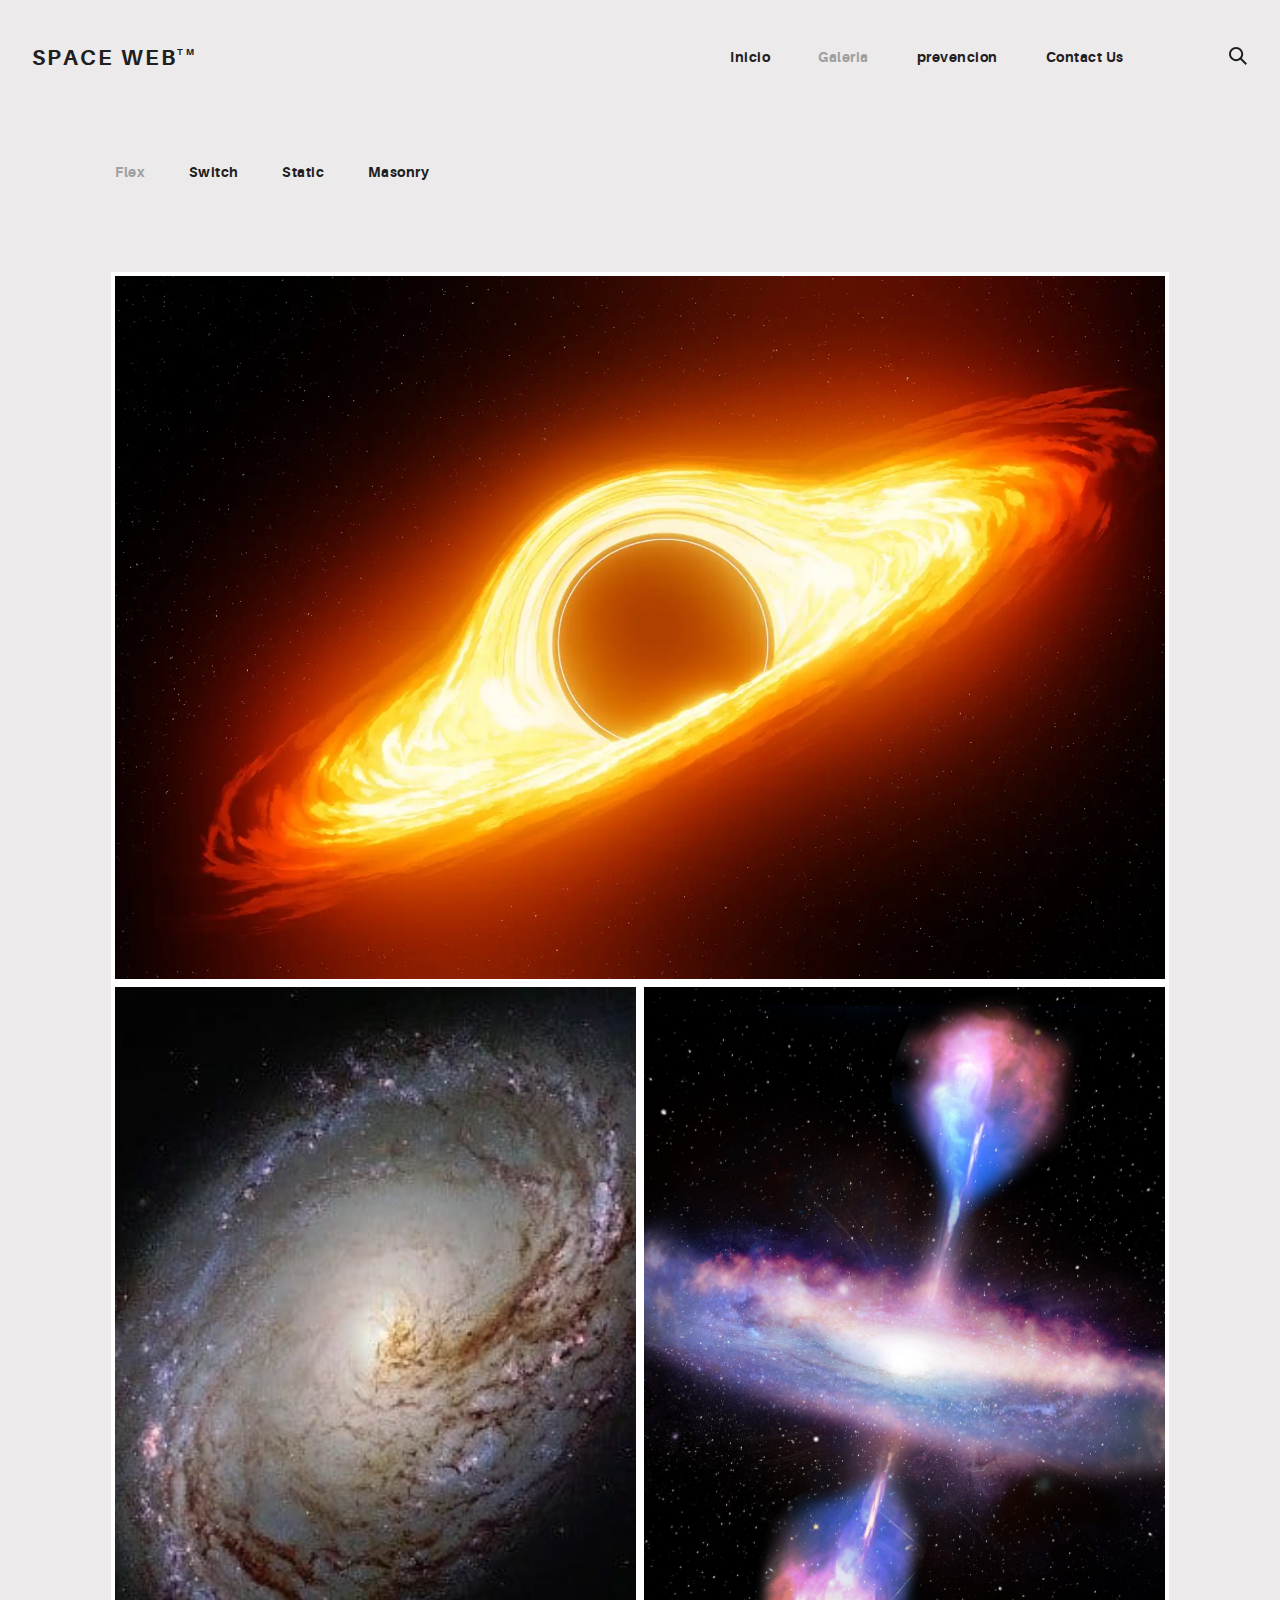
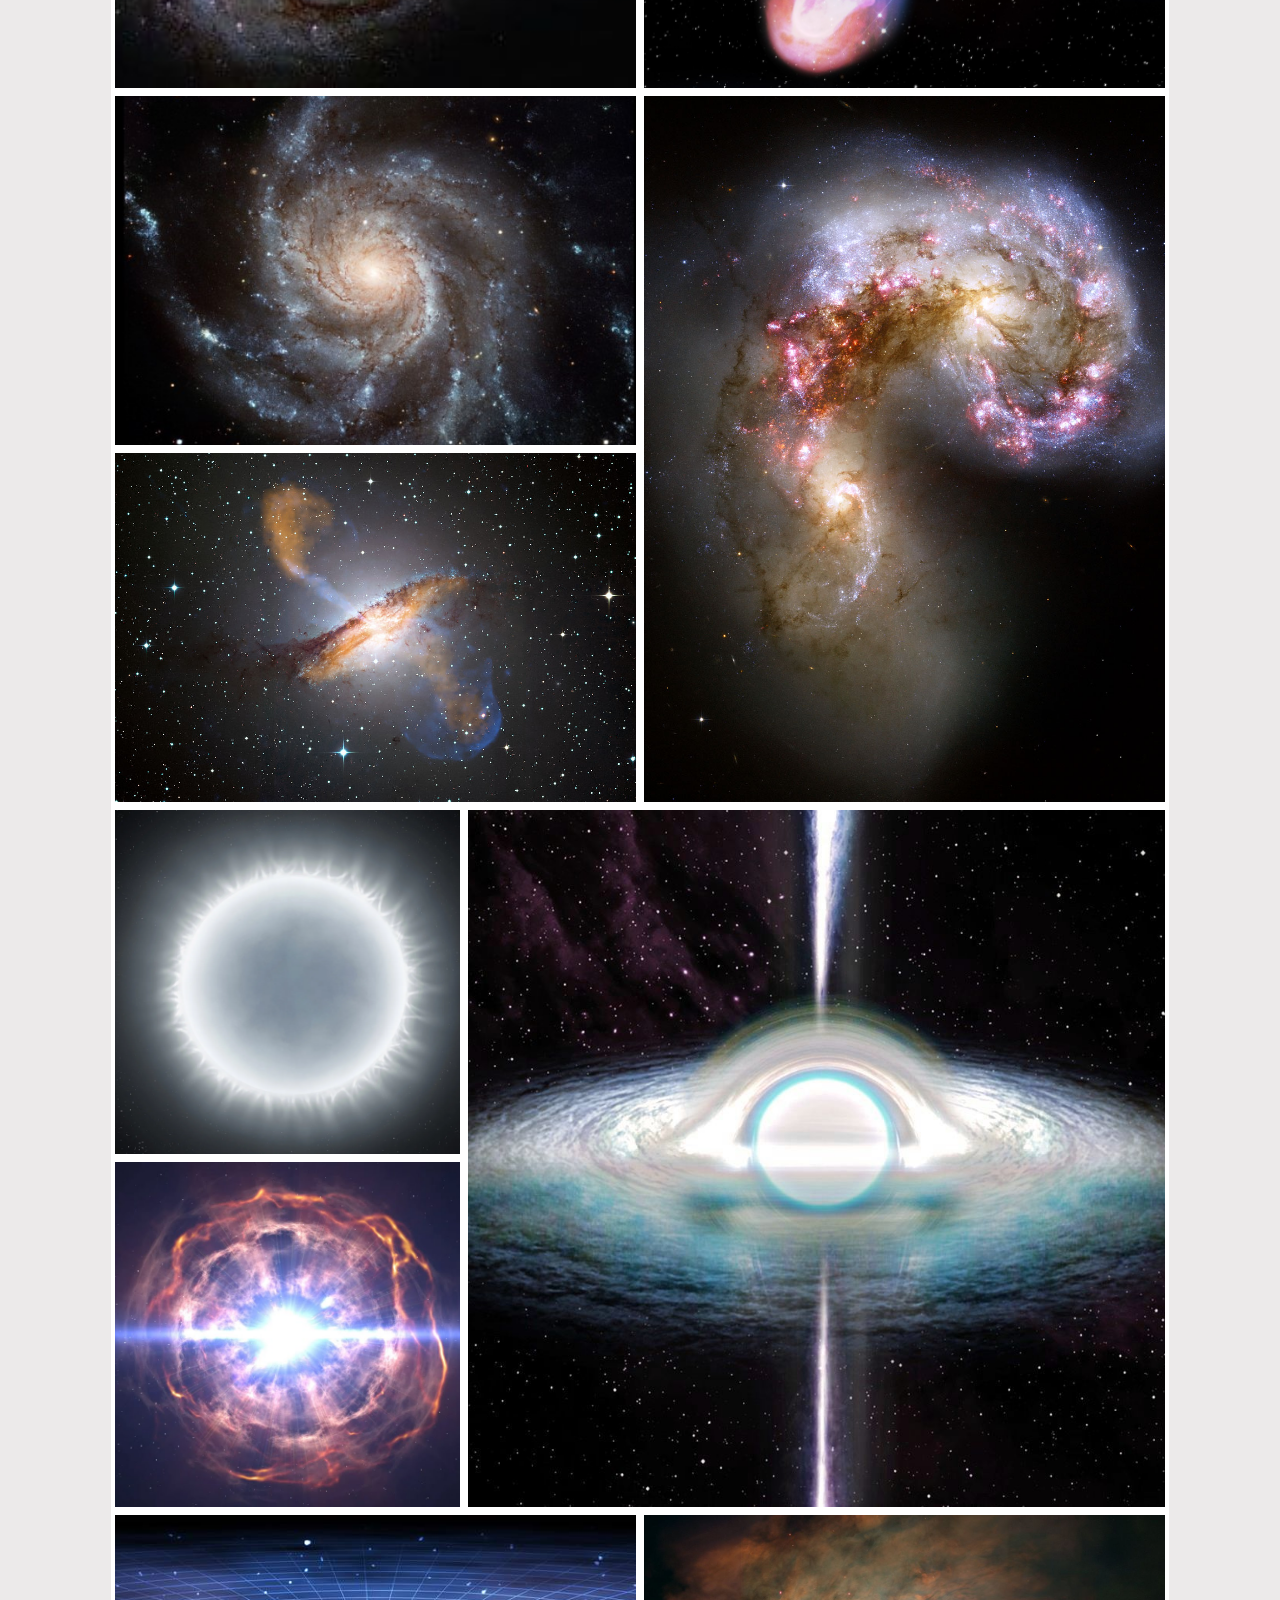
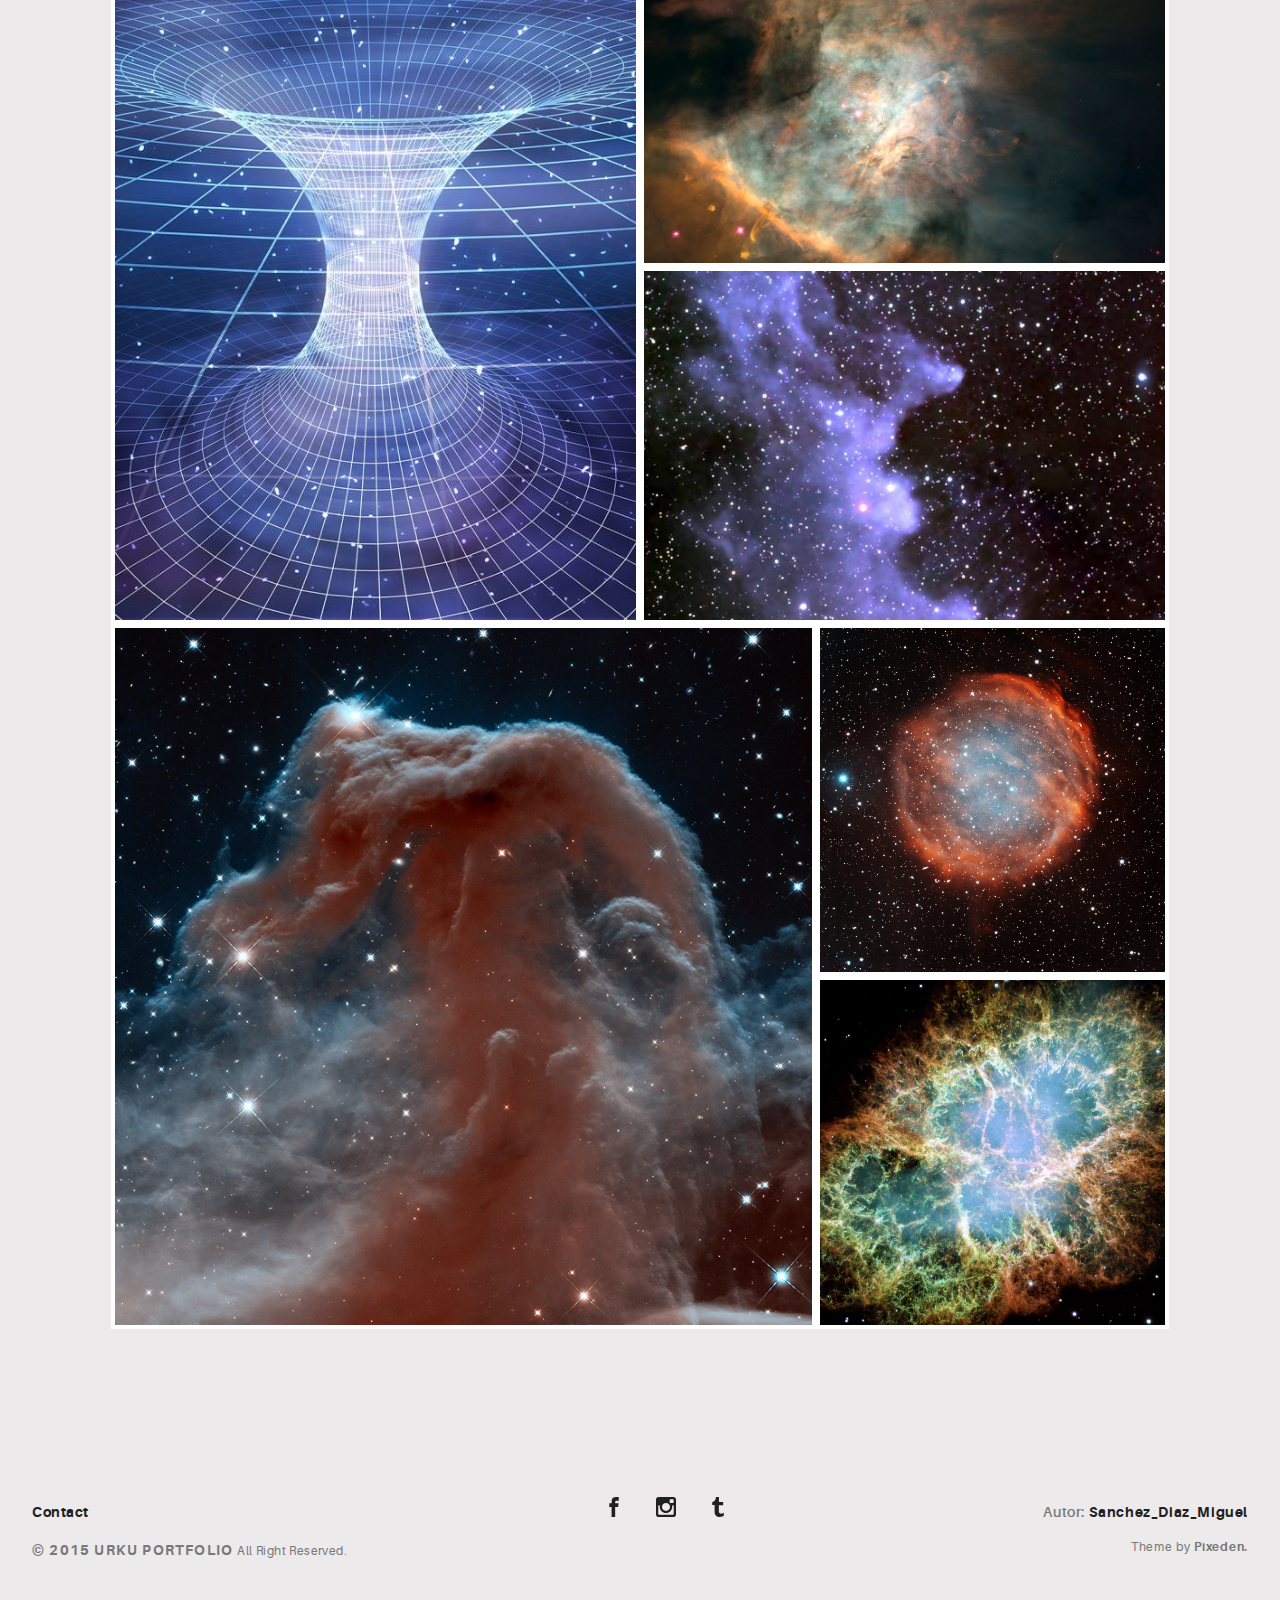
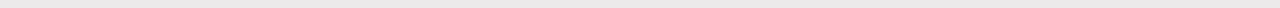
<file: portfolio.html>
<!DOCTYPE html>
<html>
  <head>
    <meta name="viewport" content="width=device-width, initial-scale=1.0">
    <meta charset="UTF-8">
    <title>Space web :: Galeria</title>

    <link rel="icon" type="image/svg+xml" href="assets/img/urku-ico.svg">

    <link rel="icon" type="image/svg+xml" href="assets/img/spacecraft-rocket-svgrepo-com.svg">

    <link rel="stylesheet" href="assets/css/aurora-pack.min.css">
    <link rel="stylesheet" href="assets/css/aurora-theme-base.min.css">
    <link rel="stylesheet" href="assets/css/urku.css">
  </head>
  <body class="top-fixed">
    <header class="ae-container-fluid ae-container-fluid--full rk-header ">
      <input type="checkbox" id="mobile-menu" class="rk-mobile-menu">
      <label for="mobile-menu">
        <svg>
          <use xlink:href="assets/img/symbols.svg#bar"></use>
        </svg>
        <svg>
          <use xlink:href="assets/img/symbols.svg#bar"></use>
        </svg>
        <svg>
          <use xlink:href="assets/img/symbols.svg#bar"></use>
        </svg>
      </label>
      <div class="ae-container-fluid rk-topbar">
        <h1 class="rk-logo"><a href="index.html">Space web<sup>tm</sup></a></h1>
        <nav class="rk-navigation">
          <ul class="rk-menu">
            <li class="rk-menu__item"><a href="index.html" class="rk-menu__link">Inicio</a>
            </li>
            <li class="active rk-menu__item"><a href="portfolio.html" class="rk-menu__link">Galeria</a>
            </li>
            <li class="rk-menu__item"><a href="blog.html" class="rk-menu__link">prevencion</a>
            </li>
            <!-- <li class="rk-menu__item"><a href="#0" class="rk-menu__link">paginas</a>
              <nav class="rk-menu__sub">
                <ul class="rk-container">
                  <li class="rk-menu__item"><a href="about.html" class="rk-menu__link">About</a></li>
                  <li class="rk-menu__item"><a href="documentation.html" class="rk-menu__link">Documentation</a></li>
                  <li class="rk-menu__item"><a href="design-styles.html" class="rk-menu__link">Design Styles</a></li>
                </ul>
              </nav>
            </li> -->
            <li class="rk-menu__item"><a href="contact.html" class="rk-menu__link">Contact Us</a>
            </li>
          </ul>
          <form class="rk-search">
            <input type="text" placeholder="Search" id="urku-search" class="rk-search-field">
            <label for="urku-search">
              <svg>
                <use xlink:href="assets/img/symbols.svg#icon-search"></use>
              </svg>
            </label>
          </form>
        </nav>
      </div>
    </header>
    <section class="ae-container-fluid ae-container-fluid--inner rk-portfolio rk-main">
      <div class="au-xs-ta-center au-lg-ta-left">
        <ul class="rk-menu rk-categories-menu">
          <li class="active rk-menu__item"><a href="portfolio.html" class="rk-menu__link">Flex</a>
          </li>
          <li class="rk-menu__item"><a href="portfolio-alt.html" class="rk-menu__link">Switch</a>
          </li>
          <li class="rk-menu__item"><a href="portfolio-raw.html" class="rk-menu__link">Static</a>
          </li>
          <li class="rk-menu__item"><a href="portfolio-masonry.html" class="rk-menu__link">Masonry</a>
          </li>
        </ul>
      </div>
      <div class="rk-portfolio__items"><a href="portfolio-item.html" class="rk-item rk-item--flex item-1 rk-size-12 rk-tosize-6 rk-landscape ">
          <div class="item-meta">
            <h2>Agujero negro</h2>
              <p>Recreacion</p>
          </div></a><a href="portfolio-item.html" class="rk-item rk-item--flex item-2 rk-size-6  rk-portrait ">
          <div class="item-meta">
            <h2>Galaxia</h2>
            <p>Eliptica</p>
          </div></a><a href="portfolio-item.html" class="rk-item rk-item--flex item-3 rk-size-6 rk-tosize-4 rk-portrait rk-tosquare">
          <div class="item-meta">
            <h2>Quasar</h2>
            <p>Pistas de uno super masivo</p>
          </div></a>
        <div class="rk-items-cont rk-size-6 rk-tosize-8"><a href="portfolio-item.html" class="rk-item rk-item--flex item-4 rk-size-12 rk-tosize-6 rk-landscape ">
            <div class="item-meta">
              <h2>Galaxia</h2>
                <p>Espiral</p>
            </div></a><a href="portfolio-item.html" class="rk-item rk-item--flex item-5 rk-size-12 rk-tosize-6 rk-landscape ">
            <div class="item-meta">
              <h2>Galaxia</h2>
                <p>Lenticular</p>
            </div></a>
        </div><a href="portfolio-item.html" class="rk-item rk-item--flex item-6 rk-size-6 rk-tosize-4 rk-portrait rk-tosquare">
          <div class="item-meta">
            <h2>Galaxia</h2>
            <p>Irregular</p>
          </div></a>
        <div class="rk-items-cont rk-size-4 rk-tosize-8"><a href="portfolio-item.html" class="rk-item rk-item--flex item-7 rk-size-12 rk-tosize-6 rk-square ">
            <div class="item-meta">
              <h2>Primera fase de muerte</h2>
              <p>Enana blanca</p>
            </div></a><a href="portfolio-item.html" class="rk-item rk-item--flex item-8 rk-size-12 rk-tosize-6 rk-square ">
            <div class="item-meta">
              <h2>segunda fase de muerte</h2>
              <p>supernova</p>
            </div></a>
        </div><a href="portfolio-item.html" class="rk-item rk-item--flex item-9 rk-size-8 rk-tosize-3 rk-square ">
          <div class="item-meta">
            <h2>Agujero blanco</h2>
              <p>Representacion</p>
          </div></a><a href="portfolio-item.html" class="rk-item rk-item--flex item-10 rk-size-6 rk-tosize-3 rk-portrait rk-tosquare">
          <div class="item-meta  rk-tosmallfont">
            <h2>Agujero de Gusano</h2>
            <p>Representacion</p>
          </div></a>
        <div class="rk-items-cont rk-size-6 rk-tosize-6"><a href="portfolio-item.html" class="rk-item rk-item--flex item-11 rk-size-12 rk-tosize-6 rk-landscape rk-tosquare">
            <div class="item-meta">
              <h2>Neobulosa</h2>
              <p>De emision</p>
            </div></a><a href="portfolio-item.html" class="rk-item rk-item--flex item-12 rk-size-12 rk-tosize-6 rk-landscape rk-tosquare">
            <div class="item-meta">
              <h2>Neobulosa</h2>
              <p>De reflexion</p>
            </div></a>
        </div><a href="portfolio-item.html" class="rk-item rk-item--flex item-13 rk-size-8 rk-tosize-3 rk-square ">
          <div class="item-meta">
            <h2>Neobulosa</h2>
            <p>Obscura o de absorcion</p>
          </div></a>
        <div class="rk-items-cont rk-size-4 rk-tosize-6"><a href="portfolio-item.html" class="rk-item rk-item--flex item-14 rk-size-12 rk-tosize-6 rk-square ">
            <div class="item-meta">
              <h2>Neobulosa</h2>
                <p>Planetaria</p>
            </div></a><a href="portfolio-item.html" class="rk-item rk-item--flex item-15 rk-size-12 rk-tosize-6 rk-square ">
            <div class="item-meta">
              <h2>Neobulosa</h2>
              <p>Remanentes de supernova</p>
            </div></a>
        </div>
      </div>
    </section>
    <footer class="ae-container-fluid rk-footer ">
      <div class="ae-grid ae-grid--collapse">
        <div class="ae-grid__item item-lg-4 au-xs-ta-center au-lg-ta-left">
          <ul class="rk-menu rk-footer-menu">
          
            <li class="rk-menu__item"><a href="contact.html" class="rk-menu__link">Contact</a>
            </li>
          </ul>
          <p class="rk-footer__text rk-footer__copy "> <span class="ae-u-bold">© </span><span class="ae-u-bolder">2015 URKU PORTFOLIO </span>All Right Reserved.</p>
        </div>
        <div class="ae-grid__item item-lg-4 au-xs-ta-center"><a href="#0" class="rk-social-btn ">
          <svg>
            <use xlink:href=""></use>
          </svg></a><a href="https://estrategiaenelaula.sep.gob.mx/fentanilo" class="rk-social-btn ">
          <svg>
            <use xlink:href="assets/img/symbols.svg#icon-facebook"></use>
          </svg></a><a href="https://www.instagram.com/sanchez.d_miguel?igsh=MW9xZWtrbWxpMjU3Yg==" class="rk-social-btn ">
          <svg>
            <use xlink:href="assets/img/symbols.svg#icon-pinterest"></use>
          </svg></a><a href="#0" class="rk-social-btn ">
          <svg>
            <use xlink:href="assets/img/symbols.svg#icon-tumblr"></use>
          </svg></a></div>
        <div class="ae-grid__item item-lg-4 au-xs-ta-center au-lg-ta-right">
          <p class="rk-footer__text rk-footer__contact "> <span class="ae-u-bold">Autor: </span><span class="ae-u-bolder"> <a href="#0" class="rk-dark-color ">Sanchez_Diaz_Miguel </a></span></p>
          <p class="rk-footer__text rk-footer__by">Theme by <a href="http://pixeden.com" class="ae-u-bolder">Pixeden.</a></p>
        </div>
      </div>
    </footer>
    <script src="assets/js/svg4everybody.min.js"></script>
    <script>svg4everybody();</script>
  </body>
</html>
</file>
<file: assets/css/urku.css>
/* * * * * * * * * * * * * * * * * * * * *\ 
 UrkuPortfolio v1.0.0 
 Urku is a prtfolio template with a very clean style. 
 (c) 2016 Lionel <lionel@pixeden.com> (http://pixeden.com) 
 https://bitbucket.org/elrumordelaluz/urkuportfolio 
 Licensed under  MIT 
\* * * * * * * * * * * * * * * * * * * * */
@charset "UTF-8";
body {
  background-color: #eceaea;
  margin: 0;
}

.rk-container {
  margin-right: auto;
  margin-left: auto;
  padding-left: .25rem;
  padding-right: .25rem;
}
@media (min-width: 40em) {
  .rk-container {
    max-width: 88.88889em;
    width: 95vw;
  }
  .rk-container--inner {
    max-width: 68.88889em;
    width: 82vw;
  }
}
.rk-container--full {
  max-width: 100%;
  padding-left: 0;
  padding-right: 0;
  width: 100%;
}
@media (min-width: 64em) {
  .rk-container {
    padding-left: 0;
    padding-right: 0;
  }
}

.rk-main {
  z-index: 1;
  position: static;
}
.top-fixed .rk-main {
  padding-top: 8.5rem;
}
@media (min-width: 64em) {
  .rk-main {
    position: relative;
  }
}

.rk-header {
  background-color: #eceaea;
  position: relative;
  z-index: 5;
}
.top-fixed .rk-header {
  position: fixed;
}

.rk-topbar {
  -webkit-box-align: start;
  -webkit-align-items: flex-start;
  -ms-flex-align: start;
          align-items: flex-start;
  display: -webkit-box;
  display: -webkit-flex;
  display: -ms-flexbox;
  display:         flex;
  -webkit-flex-wrap: wrap;
      -ms-flex-wrap: wrap;
          flex-wrap: wrap;
  -webkit-box-pack: justify;
  -webkit-justify-content: space-between;
  -ms-flex-pack: justify;
          justify-content: space-between;
  padding-bottom: 3.3rem;
  padding-top: 2.8rem;
}
@media (min-width: 64em) {
  .rk-topbar {
    padding-bottom: 0;
  }
}

.rk-logo {
  -webkit-box-flex: 0;
  -webkit-flex: 0 0 100%;
      -ms-flex: 0 0 100%;
          flex: 0 0 100%;
  font-size: 1.375rem;
  font-weight: 700;
  letter-spacing: 2.25px;
  text-align: center;
  text-transform: uppercase;
  width: 20%;
}
.rk-logo sup {
  font-size: .5625rem;
  position: relative;
  top: -1px;
}
@media (min-width: 64em) {
  .rk-logo {
    -webkit-box-flex: 1;
    -webkit-flex: 1;
        -ms-flex: 1;
            flex: 1;
    text-align: left;
  }
}

.rk-search {
  -webkit-align-self: flex-start;
  -ms-flex-item-align: start;
          align-self: flex-start;
  margin-bottom: 3.4rem;
  margin-left: 7.7rem;
  padding-top: .16rem;
  position: relative;
}
.rk-search label,
.rk-search input {
  display: inline-block;
  vertical-align: middle;
}
.rk-search label {
  cursor: pointer;
  height: 1.875rem;
  left: -1.5rem;
  padding-bottom: .67em;
  padding-top: 0;
  position: absolute;
  top: 0;
  -webkit-transition: color .3s;
          transition: color .3s;
  width: 1.875rem;
  z-index: 20;
}
.rk-search svg {
  height: 100%;
  width: 100%;
}
.rk-search input {
  background-color: transparent;
  border: 0;
  font-size: .875rem;
  opacity: 0;
  outline: 0;
  padding: 0;
  padding-bottom: .3em;
  -webkit-transition: .3s;
          transition: .3s;
  z-index: 10;
  width: 1px;
}
.rk-search input:focus {
  opacity: 1;
  padding-left: .5rem;
  width: 100px;
}
.rk-search input:focus + label {
  color: #a0a0a0;
}

.rk-navmobile {
  position: relative;
}

.rk-mobile-menu {
  display: none;
}
.rk-mobile-menu + label {
  cursor: pointer;
  display: inline-block;
  height: 24px;
  left: 2.5vw;
  position: absolute;
  top: 2.7rem;
  width: 16px;
  z-index: 300;
}
.rk-mobile-menu + label svg {
  height: 4px;
  width: 20px;
  margin: 0;
  display: block;
  margin-bottom: 3px;
  -webkit-transition: .3s;
          transition: .3s;
}
.rk-mobile-menu + label svg:nth-of-type(1) {
  -webkit-transform-origin: center left;
      -ms-transform-origin: center left;
          transform-origin: center left;
}
.rk-mobile-menu + label svg:nth-of-type(3) {
  -webkit-transform-origin: center left;
      -ms-transform-origin: center left;
          transform-origin: center left;
}
@media (min-width: 64em) {
  .rk-mobile-menu + label {
    display: none;
  }
}
.rk-mobile-menu:checked + label,
.rk-mobile-menu + label:hover {
  color: #a0a0a0;
}
.rk-mobile-menu:checked + label svg:nth-of-type(1) {
  -webkit-transform: rotate(45deg);
      -ms-transform: rotate(45deg);
          transform: rotate(45deg);
}
.rk-mobile-menu:checked + label svg:nth-of-type(2) {
  -webkit-transform: translateX(-100%);
      -ms-transform: translateX(-100%);
          transform: translateX(-100%);
  opacity: 0;
}
.rk-mobile-menu:checked + label svg:nth-of-type(3) {
  -webkit-transform: rotate(-45deg);
      -ms-transform: rotate(-45deg);
          transform: rotate(-45deg);
}

.rk-footer {
  margin-top: 10.5rem;
  margin-bottom: 2rem;
}

.rk-footer__text {
  color: #787878;
  font-size: .75rem;
  margin-bottom: .875rem;
}
.rk-footer__text span {
  font-size: .875rem;
}

.rk-footer__copy {
  letter-spacing: .4px;
}
.rk-footer__copy span {
  letter-spacing: 1.2px;
}

.rk-footer__contact {
  display: inline-block;
  letter-spacing: .6px;
}

.rk-footer__by {
  letter-spacing: .7px;
}

.rk-social-btn {
  background: none;
  border: 0;
  display: inline-block;
  height: 20px;
  margin-left: 1rem;
  margin-right: 1rem;
  width: 20px;
}
.rk-social-btn:first-child {
  margin-left: 0;
}
.rk-social-btn:last-child {
  margin-right: 0;
}
.rk-social-btn svg {
  height: 100%;
  width: 100%;
}

.rk-layout-ctrl-cont {
  position: absolute;
  text-align: right;
  top: 2.65rem;
  padding-right: 2.5rem;
}
.top-fixed .rk-layout-ctrl-cont {
  position: fixed;
  z-index: 401;
}
.top-fixed .rk-layout-ctrl-cont:first-of-type {
  top: 2.65rem;
}
@media (min-width: 64em) {
  .rk-layout-ctrl-cont {
    padding-right: 0;
    top: 2.25rem;
  }
  .rk-layout-ctrl-cont:first-of-type {
    top: 0;
  }
  .top-fixed .rk-layout-ctrl-cont {
    top: 10.7625rem;
    z-index: -1;
  }
  .top-fixed .rk-layout-ctrl-cont:first-of-type {
    top: 8.5rem;
  }
}

.rk-layout-ctrl {
  cursor: pointer;
  display: none;
  float: right;
  clear: both;
  height: 28px;
  opacity: 0;
  padding-right: .09rem;
  padding-top: 0;
  -webkit-transition: color .3s;
          transition: color .3s;
  width: 20px;
  z-index: 401;
  position: absolute;
}
.rk-layout-ctrl:hover {
  color: #a0a0a0;
}
.rk-layout-ctrl svg {
  height: 100%;
  width: 100%;
}
@media (min-width: 40em) {
  .rk-layout-ctrl {
    display: inline-block;
  }
}
@media (min-width: 64em) {
  .rk-layout-ctrl {
    opacity: 1;
    position: static;
  }
}

.layout-ctrl-input {
  display: none;
}
.layout-ctrl-input:checked + .rk-layout-ctrl-cont label {
  display: none;
  color: #a0a0a0;
}
@media (min-width: 64em) {
  .layout-ctrl-input:checked + .rk-layout-ctrl-cont label {
    display: block;
  }
}

.rk-layout-ctrl-mobile {
  color: #a0a0a0;
  height: 19px;
  position: absolute;
  right: 40px;
  top: 46px;
  width: 19px;
  z-index: 400;
}
.top-fixed .rk-layout-ctrl-mobile {
  position: fixed;
}
.rk-layout-ctrl-mobile svg {
  -webkit-transition: -webkit-transform 250ms;
          transition:         transform 250ms;
  position: absolute;
  width: 48%;
}
.rk-layout-ctrl-mobile svg:nth-child(1),
.rk-layout-ctrl-mobile svg:nth-child(2) {
  top: 0;
  -webkit-transform-origin: top center;
      -ms-transform-origin: top center;
          transform-origin: top center;
}
.rk-layout-ctrl-mobile svg:nth-child(1),
.rk-layout-ctrl-mobile svg:nth-child(3) {
  left: 0;
}
.rk-layout-ctrl-mobile svg:nth-child(2),
.rk-layout-ctrl-mobile svg:nth-child(4) {
  right: 0;
}
.rk-layout-ctrl-mobile svg:nth-child(3),
.rk-layout-ctrl-mobile svg:nth-child(4) {
  bottom: 0;
  -webkit-transform-origin: bottom center;
      -ms-transform-origin: bottom center;
          transform-origin: bottom center;
}
.rk-layout-ctrl-mobile svg:nth-child(1),
.rk-layout-ctrl-mobile svg:nth-child(4) {
  -webkit-transform: scaleY(1.3);
      -ms-transform: scaleY(1.3);
          transform: scaleY(1.3);
}
.rk-layout-ctrl-mobile svg:nth-child(2),
.rk-layout-ctrl-mobile svg:nth-child(3) {
  -webkit-transform: scaleY(.7);
      -ms-transform: scaleY(.7);
          transform: scaleY(.7);
}
.rk-layout-ctrl-mobile.layout-blog svg:nth-child(1),
.rk-layout-ctrl-mobile.layout-blog svg:nth-child(3) {
  -webkit-transform: scaleX(1.3);
      -ms-transform: scaleX(1.3);
          transform: scaleX(1.3);
  -webkit-transform-origin: left center;
      -ms-transform-origin: left center;
          transform-origin: left center;
}
.rk-layout-ctrl-mobile.layout-blog svg:nth-child(2),
.rk-layout-ctrl-mobile.layout-blog svg:nth-child(4) {
  -webkit-transform: scaleX(1.3);
      -ms-transform: scaleX(1.3);
          transform: scaleX(1.3);
  -webkit-transform-origin: right center;
      -ms-transform-origin: right center;
          transform-origin: right center;
}
#layout-grid:checked ~ .rk-layout-ctrl-mobile svg {
  -webkit-transform: scale(1);
      -ms-transform: scale(1);
          transform: scale(1);
}
@media (max-width: 40em) {
  .rk-layout-ctrl-mobile {
    display: none;
  }
}
@media (min-width: 64em) {
  .rk-layout-ctrl-mobile {
    display: none;
  }
}

.rk-portfolio__items {
  margin-top: -4px;
}
@media (min-width: 40em) {
  .rk-portfolio__items {
    display: -webkit-box;
    display: -webkit-flex;
    display: -ms-flexbox;
    display:         flex;
    -webkit-flex-wrap: wrap;
        -ms-flex-wrap: wrap;
            flex-wrap: wrap;
    margin-left: -4px;
    margin-right: -4px;
  }
}

.rk-item {
  display: block;
  margin: 0;
  margin-bottom: .5rem;
  position: relative;
}
.rk-item.ae-masonry__item {
  display: inline-block;
  margin-bottom: 0;
}
.rk-item img {
  display: block;
  width: 100%;
}
.rk-item:hover .item-meta {
  opacity: 1;
  visibility: visible;
}
.rk-item--flex {
  background-position: center center;
  background-repeat: no-repeat;
  background-size: cover;
  border-color: white;
  border-width: 4px;
  border-style: solid;
  -webkit-box-flex: 1;
  -webkit-flex: 1;
      -ms-flex: 1;
          flex: 1;
  margin-bottom: 0;
  overflow: hidden;
}
.rk-item--flex:after {
  display: none;
}
.rk-item--flex:before {
  content: "";
  display: block;
  padding-top: 100%;
}
.rk-item--flex:hover {
  background-color: #000;
  background-blend-mode: luminosity;
}
@media (min-width: 40em) {
  .rk-item {
    border-width: 4px;
  }
}

.post-img {
  background-position: center center;
  background-repeat: no-repeat;
  background-size: cover;
  display: block;
  position: relative;
}
.post-img:before {
  content: "";
  display: block;
  padding-top: 100%;
}
.post-img:hover {
  background-color: #000;
  background-blend-mode: luminosity;
}
.post-img:hover .item-meta {
  opacity: 1;
  visibility: visible;
}

.item-meta {
  -webkit-box-align: center;
  -webkit-align-items: center;
  -ms-flex-align: center;
          align-items: center;
  background-color: rgba(255, 255, 255, .75);
  bottom: 0;
  color: #202020;
  display: -webkit-box;
  display: -webkit-flex;
  display: -ms-flexbox;
  display:         flex;
  -webkit-box-orient: vertical;
  -webkit-box-direction: normal;
  -webkit-flex-direction: column;
      -ms-flex-direction: column;
          flex-direction: column;
  font-size: .67rem;
  -webkit-box-pack: center;
  -webkit-justify-content: center;
  -ms-flex-pack: center;
          justify-content: center;
  left: 0;
  margin: auto;
  opacity: 0;
  padding: 2%;
  position: absolute;
  right: 0;
  text-align: center;
  -webkit-transition: opacity .5s;
          transition: opacity .5s;
  top: 0;
}
.item-meta h2 {
  font-size: 2.25em;
  font-weight: 700;
}
.item-meta p {
  font-size: 1.5em;
  margin-bottom: 0;
}
@media (min-width: 64em) {
  .item-meta {
    font-size: 1vw;
  }
}
@media (min-width: 94.75em) {
  .item-meta {
    font-size: 1rem;
  }
}

@media (min-width: 40em) {
  .rk-size-12 .item-meta h2,
  .fz-12 .item-meta2 h2 {
    font-size: 2.25em;
  }
  .rk-size-12 .item-meta p,
  .fz-12 .item-meta2 p {
    font-size: 1.5em;
  }
  .rk-size-8 .item-meta h2,
  .fz-8 .item-meta h2 {
    font-size: 2em;
  }
  .rk-size-8 .item-meta p,
  .fz-8 .item-meta p {
    font-size: 1.5em;
  }
  .rk-size-6 .item-meta h2,
  .fz-6 .item-meta h2 {
    font-size: 1.75em;
  }
  .rk-size-6 .item-meta p,
  .fz-6 .item-meta p {
    font-size: 1.3125em;
  }
  .rk-size-4 .item-meta h2,
  .fz-4 .item-meta h2 {
    font-size: 1.5em;
  }
  .rk-size-4 .item-meta p,
  .fz-4 .item-meta p {
    font-size: 1.125em;
  }
  .rk-size-3 .item-meta h2,
  .fz-3 .item-meta h2 {
    font-size: 1.3125em;
  }
  .rk-size-3 .item-meta p,
  .fz-3 .item-meta p {
    font-size: 1.125em;
  }
  #layout-grid:checked ~ .rk-portfolio .rk-tosize-12 .item-meta h2 {
    font-size: 2.25em;
  }
  #layout-grid:checked ~ .rk-portfolio .rk-tosize-12 .item-meta p {
    font-size: 1.5em;
  }
  #layout-grid:checked ~ .rk-portfolio .rk-tosize-6 .item-meta h2 {
    font-size: 1.75em;
  }
  #layout-grid:checked ~ .rk-portfolio .rk-tosize-6 .item-meta p {
    font-size: 1.3125em;
  }
  #layout-grid:checked ~ .rk-portfolio .rk-tosize-4 .item-meta h2,
  #layout-grid:checked ~ .rk-portfolio .rk-tosize-8 .rk-tosize-6 .item-meta h2 {
    font-size: 1.5em;
  }
  #layout-grid:checked ~ .rk-portfolio .rk-tosize-4 .item-meta p,
  #layout-grid:checked ~ .rk-portfolio .rk-tosize-8 .rk-tosize-6 .item-meta p {
    font-size: 1.125em;
  }
  #layout-grid:checked ~ .rk-portfolio .rk-tosize-3 .item-meta h2,
  #layout-grid:checked ~ .rk-portfolio .rk-tosize-6 .rk-tosize-6 .item-meta h2 {
    font-size: 1.3125em;
  }
  #layout-grid:checked ~ .rk-portfolio .rk-tosize-3 .item-meta p,
  #layout-grid:checked ~ .rk-portfolio .rk-tosize-6 .rk-tosize-6 .item-meta p {
    font-size: 1.125em;
  }
}

.ae-masonry .item-meta h2 {
  font-size: 2.25em;
}

.ae-masonry .item-meta p {
  font-size: 1.5em;
}

@media (min-width: 40em) {
  .rk-portfolio .ae-masonry-sm-2 .item-meta h2,
  .rk-portfolio .ae-grid__item[class*="item-sm"]:nth-child(1):nth-last-child(2) h2,
  .rk-portfolio .ae-grid__item[class*="item-sm"]:nth-child(1):nth-last-child(2) ~ .ae-grid__item[class*="item-sm"] h2 {
    font-size: 1.75em;
  }
  .rk-portfolio .ae-masonry-sm-2 .item-meta p,
  .rk-portfolio .ae-grid__item[class*="item-sm"]:nth-child(1):nth-last-child(2) p,
  .rk-portfolio .ae-grid__item[class*="item-sm"]:nth-child(1):nth-last-child(2) ~ .ae-grid__item[class*="item-sm"] p {
    font-size: 1.3125em;
  }
  .rk-portfolio .ae-masonry-sm-3 .item-meta h2,
  .rk-portfolio .ae-grid__item[class*="item-sm"]:nth-child(1):nth-last-child(3) h2,
  .rk-portfolio .ae-grid__item[class*="item-sm"]:nth-child(1):nth-last-child(3) ~ .ae-grid__item[class*="item-sm"] h2 {
    font-size: 1.5em;
  }
  .rk-portfolio .ae-masonry-sm-3 .item-meta p,
  .rk-portfolio .ae-grid__item[class*="item-sm"]:nth-child(1):nth-last-child(3) p,
  .rk-portfolio .ae-grid__item[class*="item-sm"]:nth-child(1):nth-last-child(3) ~ .ae-grid__item[class*="item-sm"] p {
    font-size: 1.125em;
  }
  .rk-portfolio .ae-masonry-sm-4 .item-meta h2,
  .rk-portfolio .ae-grid__item[class*="item-sm"]:nth-child(1):nth-last-child(4) h2,
  .rk-portfolio .ae-grid__item[class*="item-sm"]:nth-child(1):nth-last-child(4) ~ .ae-grid__item[class*="item-sm"] h2 {
    font-size: 1.3125em;
  }
  .rk-portfolio .ae-masonry-sm-4 .item-meta p,
  .rk-portfolio .ae-grid__item[class*="item-sm"]:nth-child(1):nth-last-child(4) p,
  .rk-portfolio .ae-grid__item[class*="item-sm"]:nth-child(1):nth-last-child(4) ~ .ae-grid__item[class*="item-sm"] p {
    font-size: 1.125em;
  }
}

@media (min-width: 52em) {
  .rk-portfolio .ae-masonry-md-2 .item-meta h2,
  .rk-portfolio .ae-grid__item[class*="item-md"]:nth-child(1):nth-last-child(2) h2,
  .rk-portfolio .ae-grid__item[class*="item-md"]:nth-child(1):nth-last-child(2) ~ .ae-grid__item[class*="item-md"] h2 {
    font-size: 1.75em;
  }
  .rk-portfolio .ae-masonry-md-2 .item-meta p,
  .rk-portfolio .ae-grid__item[class*="item-md"]:nth-child(1):nth-last-child(2) p,
  .rk-portfolio .ae-grid__item[class*="item-md"]:nth-child(1):nth-last-child(2) ~ .ae-grid__item[class*="item-md"] p {
    font-size: 1.3125em;
  }
  .rk-portfolio .ae-masonry-md-3 .item-meta h2,
  .rk-portfolio .ae-grid__item[class*="item-md"]:nth-child(1):nth-last-child(3) h2,
  .rk-portfolio .ae-grid__item[class*="item-md"]:nth-child(1):nth-last-child(3) ~ .ae-grid__item[class*="item-md"] h2 {
    font-size: 1.5em;
  }
  .rk-portfolio .ae-masonry-md-3 .item-meta p,
  .rk-portfolio .ae-grid__item[class*="item-md"]:nth-child(1):nth-last-child(3) p,
  .rk-portfolio .ae-grid__item[class*="item-md"]:nth-child(1):nth-last-child(3) ~ .ae-grid__item[class*="item-md"] p {
    font-size: 1.125em;
  }
  .rk-portfolio .ae-masonry-md-4 .item-meta h2,
  .rk-portfolio .ae-grid__item[class*="item-md"]:nth-child(1):nth-last-child(4) h2,
  .rk-portfolio .ae-grid__item[class*="item-md"]:nth-child(1):nth-last-child(4) ~ .ae-grid__item[class*="item-md"] h2 {
    font-size: 1.3125em;
  }
  .rk-portfolio .ae-masonry-md-4 .item-meta p,
  .rk-portfolio .ae-grid__item[class*="item-md"]:nth-child(1):nth-last-child(4) p,
  .rk-portfolio .ae-grid__item[class*="item-md"]:nth-child(1):nth-last-child(4) ~ .ae-grid__item[class*="item-md"] p {
    font-size: 1.125em;
  }
}

@media (min-width: 64em) {
  .rk-portfolio .ae-masonry-lg-2 .item-meta h2,
  .rk-portfolio .ae-grid__item[class*="item-lg"]:nth-child(1):nth-last-child(2) h2,
  .rk-portfolio .ae-grid__item[class*="item-lg"]:nth-child(1):nth-last-child(2) ~ .ae-grid__item[class*="item-lg"] h2 {
    font-size: 1.75em;
  }
  .rk-portfolio .ae-masonry-lg-2 .item-meta p,
  .rk-portfolio .ae-grid__item[class*="item-lg"]:nth-child(1):nth-last-child(2) p,
  .rk-portfolio .ae-grid__item[class*="item-lg"]:nth-child(1):nth-last-child(2) ~ .ae-grid__item[class*="item-lg"] p {
    font-size: 1.3125em;
  }
  .rk-portfolio .ae-masonry-lg-3 .item-meta h2,
  .rk-portfolio .ae-grid__item[class*="item-lg"]:nth-child(1):nth-last-child(3) h2,
  .rk-portfolio .ae-grid__item[class*="item-lg"]:nth-child(1):nth-last-child(3) ~ .ae-grid__item[class*="item-lg"] h2 {
    font-size: 1.5em;
  }
  .rk-portfolio .ae-masonry-lg-3 .item-meta p,
  .rk-portfolio .ae-grid__item[class*="item-lg"]:nth-child(1):nth-last-child(3) p,
  .rk-portfolio .ae-grid__item[class*="item-lg"]:nth-child(1):nth-last-child(3) ~ .ae-grid__item[class*="item-lg"] p {
    font-size: 1.125em;
  }
  .rk-portfolio .ae-masonry-lg-4 .item-meta h2,
  .rk-portfolio .ae-grid__item[class*="item-lg"]:nth-child(1):nth-last-child(4) h2,
  .rk-portfolio .ae-grid__item[class*="item-lg"]:nth-child(1):nth-last-child(4) ~ .ae-grid__item[class*="item-lg"] h2 {
    font-size: 1.3125em;
  }
  .rk-portfolio .ae-masonry-lg-4 .item-meta p,
  .rk-portfolio .ae-grid__item[class*="item-lg"]:nth-child(1):nth-last-child(4) p,
  .rk-portfolio .ae-grid__item[class*="item-lg"]:nth-child(1):nth-last-child(4) ~ .ae-grid__item[class*="item-lg"] p {
    font-size: 1.125em;
  }
}

@media (min-width: 75em) {
  .rk-portfolio .ae-masonry-xl-2 .item-meta h2,
  .rk-portfolio .ae-grid__item[class*="item-xl"]:nth-child(1):nth-last-child(2) h2,
  .rk-portfolio .ae-grid__item[class*="item-xl"]:nth-child(1):nth-last-child(2) ~ .ae-grid__item[class*="item-xl"] h2 {
    font-size: 1.75em;
  }
  .rk-portfolio .ae-masonry-xl-2 .item-meta p,
  .rk-portfolio .ae-grid__item[class*="item-xl"]:nth-child(1):nth-last-child(2) p,
  .rk-portfolio .ae-grid__item[class*="item-xl"]:nth-child(1):nth-last-child(2) ~ .ae-grid__item[class*="item-xl"] p {
    font-size: 1.3125em;
  }
  .rk-portfolio .ae-masonry-xl-3 .item-meta h2,
  .rk-portfolio .ae-grid__item[class*="item-xl"]:nth-child(1):nth-last-child(3) h2,
  .rk-portfolio .ae-grid__item[class*="item-xl"]:nth-child(1):nth-last-child(3) ~ .ae-grid__item[class*="item-xl"] h2 {
    font-size: 1.5em;
  }
  .rk-portfolio .ae-masonry-xl-3 .item-meta p,
  .rk-portfolio .ae-grid__item[class*="item-xl"]:nth-child(1):nth-last-child(3) p,
  .rk-portfolio .ae-grid__item[class*="item-xl"]:nth-child(1):nth-last-child(3) ~ .ae-grid__item[class*="item-xl"] p {
    font-size: 1.125em;
  }
  .rk-portfolio .ae-masonry-xl-4 .item-meta h2,
  .rk-portfolio .ae-grid__item[class*="item-xl"]:nth-child(1):nth-last-child(4) h2,
  .rk-portfolio .ae-grid__item[class*="item-xl"]:nth-child(1):nth-last-child(4) ~ .ae-grid__item[class*="item-xl"] h2 {
    font-size: 1.3125em;
  }
  .rk-portfolio .ae-masonry-xl-4 .item-meta p,
  .rk-portfolio .ae-grid__item[class*="item-xl"]:nth-child(1):nth-last-child(4) p,
  .rk-portfolio .ae-grid__item[class*="item-xl"]:nth-child(1):nth-last-child(4) ~ .ae-grid__item[class*="item-xl"] p {
    font-size: 1.125em;
  }
}

@media (min-width: 40em) {
  .rk-size-1 {
    -webkit-box-flex: 0;
    -webkit-flex-grow: 0;
    -ms-flex-positive: 0;
            flex-grow: 0;
    -webkit-flex-shrink: 0;
    -ms-flex-negative: 0;
            flex-shrink: 0;
    -webkit-flex-basis: auto;
    -ms-flex-preferred-size: auto;
            flex-basis: auto;
    width: 8.33333%;
  }
  .rk-size-2 {
    -webkit-box-flex: 0;
    -webkit-flex-grow: 0;
    -ms-flex-positive: 0;
            flex-grow: 0;
    -webkit-flex-shrink: 0;
    -ms-flex-negative: 0;
            flex-shrink: 0;
    -webkit-flex-basis: auto;
    -ms-flex-preferred-size: auto;
            flex-basis: auto;
    width: 16.66667%;
  }
  .rk-size-3 {
    -webkit-box-flex: 0;
    -webkit-flex-grow: 0;
    -ms-flex-positive: 0;
            flex-grow: 0;
    -webkit-flex-shrink: 0;
    -ms-flex-negative: 0;
            flex-shrink: 0;
    -webkit-flex-basis: auto;
    -ms-flex-preferred-size: auto;
            flex-basis: auto;
    width: 25%;
  }
  .rk-size-4 {
    -webkit-box-flex: 0;
    -webkit-flex-grow: 0;
    -ms-flex-positive: 0;
            flex-grow: 0;
    -webkit-flex-shrink: 0;
    -ms-flex-negative: 0;
            flex-shrink: 0;
    -webkit-flex-basis: auto;
    -ms-flex-preferred-size: auto;
            flex-basis: auto;
    width: 33.33333%;
  }
  .rk-size-5 {
    -webkit-box-flex: 0;
    -webkit-flex-grow: 0;
    -ms-flex-positive: 0;
            flex-grow: 0;
    -webkit-flex-shrink: 0;
    -ms-flex-negative: 0;
            flex-shrink: 0;
    -webkit-flex-basis: auto;
    -ms-flex-preferred-size: auto;
            flex-basis: auto;
    width: 41.66667%;
  }
  .rk-size-6 {
    -webkit-box-flex: 0;
    -webkit-flex-grow: 0;
    -ms-flex-positive: 0;
            flex-grow: 0;
    -webkit-flex-shrink: 0;
    -ms-flex-negative: 0;
            flex-shrink: 0;
    -webkit-flex-basis: auto;
    -ms-flex-preferred-size: auto;
            flex-basis: auto;
    width: 50%;
  }
  .rk-size-7 {
    -webkit-box-flex: 0;
    -webkit-flex-grow: 0;
    -ms-flex-positive: 0;
            flex-grow: 0;
    -webkit-flex-shrink: 0;
    -ms-flex-negative: 0;
            flex-shrink: 0;
    -webkit-flex-basis: auto;
    -ms-flex-preferred-size: auto;
            flex-basis: auto;
    width: 58.33333%;
  }
  .rk-size-8 {
    -webkit-box-flex: 0;
    -webkit-flex-grow: 0;
    -ms-flex-positive: 0;
            flex-grow: 0;
    -webkit-flex-shrink: 0;
    -ms-flex-negative: 0;
            flex-shrink: 0;
    -webkit-flex-basis: auto;
    -ms-flex-preferred-size: auto;
            flex-basis: auto;
    width: 66.66667%;
  }
  .rk-size-9 {
    -webkit-box-flex: 0;
    -webkit-flex-grow: 0;
    -ms-flex-positive: 0;
            flex-grow: 0;
    -webkit-flex-shrink: 0;
    -ms-flex-negative: 0;
            flex-shrink: 0;
    -webkit-flex-basis: auto;
    -ms-flex-preferred-size: auto;
            flex-basis: auto;
    width: 75%;
  }
  .rk-size-10 {
    -webkit-box-flex: 0;
    -webkit-flex-grow: 0;
    -ms-flex-positive: 0;
            flex-grow: 0;
    -webkit-flex-shrink: 0;
    -ms-flex-negative: 0;
            flex-shrink: 0;
    -webkit-flex-basis: auto;
    -ms-flex-preferred-size: auto;
            flex-basis: auto;
    width: 83.33333%;
  }
  .rk-size-11 {
    -webkit-box-flex: 0;
    -webkit-flex-grow: 0;
    -ms-flex-positive: 0;
            flex-grow: 0;
    -webkit-flex-shrink: 0;
    -ms-flex-negative: 0;
            flex-shrink: 0;
    -webkit-flex-basis: auto;
    -ms-flex-preferred-size: auto;
            flex-basis: auto;
    width: 91.66667%;
  }
  .rk-size-12 {
    -webkit-box-flex: 0;
    -webkit-flex-grow: 0;
    -ms-flex-positive: 0;
            flex-grow: 0;
    -webkit-flex-shrink: 0;
    -ms-flex-negative: 0;
            flex-shrink: 0;
    -webkit-flex-basis: auto;
    -ms-flex-preferred-size: auto;
            flex-basis: auto;
    width: 100%;
  }
}

#layout-grid:checked ~ .rk-portfolio .rk-tosize-1 {
  -webkit-box-flex: 0;
  -webkit-flex-grow: 0;
  -ms-flex-positive: 0;
          flex-grow: 0;
  -webkit-flex-shrink: 0;
  -ms-flex-negative: 0;
          flex-shrink: 0;
  -webkit-flex-basis: auto;
  -ms-flex-preferred-size: auto;
          flex-basis: auto;
  width: 8.33333%;
}

#layout-grid:checked ~ .rk-portfolio .rk-tosize-2 {
  -webkit-box-flex: 0;
  -webkit-flex-grow: 0;
  -ms-flex-positive: 0;
          flex-grow: 0;
  -webkit-flex-shrink: 0;
  -ms-flex-negative: 0;
          flex-shrink: 0;
  -webkit-flex-basis: auto;
  -ms-flex-preferred-size: auto;
          flex-basis: auto;
  width: 16.66667%;
}

#layout-grid:checked ~ .rk-portfolio .rk-tosize-3 {
  -webkit-box-flex: 0;
  -webkit-flex-grow: 0;
  -ms-flex-positive: 0;
          flex-grow: 0;
  -webkit-flex-shrink: 0;
  -ms-flex-negative: 0;
          flex-shrink: 0;
  -webkit-flex-basis: auto;
  -ms-flex-preferred-size: auto;
          flex-basis: auto;
  width: 25%;
}

#layout-grid:checked ~ .rk-portfolio .rk-tosize-4 {
  -webkit-box-flex: 0;
  -webkit-flex-grow: 0;
  -ms-flex-positive: 0;
          flex-grow: 0;
  -webkit-flex-shrink: 0;
  -ms-flex-negative: 0;
          flex-shrink: 0;
  -webkit-flex-basis: auto;
  -ms-flex-preferred-size: auto;
          flex-basis: auto;
  width: 33.33333%;
}

#layout-grid:checked ~ .rk-portfolio .rk-tosize-5 {
  -webkit-box-flex: 0;
  -webkit-flex-grow: 0;
  -ms-flex-positive: 0;
          flex-grow: 0;
  -webkit-flex-shrink: 0;
  -ms-flex-negative: 0;
          flex-shrink: 0;
  -webkit-flex-basis: auto;
  -ms-flex-preferred-size: auto;
          flex-basis: auto;
  width: 41.66667%;
}

#layout-grid:checked ~ .rk-portfolio .rk-tosize-6 {
  -webkit-box-flex: 0;
  -webkit-flex-grow: 0;
  -ms-flex-positive: 0;
          flex-grow: 0;
  -webkit-flex-shrink: 0;
  -ms-flex-negative: 0;
          flex-shrink: 0;
  -webkit-flex-basis: auto;
  -ms-flex-preferred-size: auto;
          flex-basis: auto;
  width: 50%;
}

#layout-grid:checked ~ .rk-portfolio .rk-tosize-7 {
  -webkit-box-flex: 0;
  -webkit-flex-grow: 0;
  -ms-flex-positive: 0;
          flex-grow: 0;
  -webkit-flex-shrink: 0;
  -ms-flex-negative: 0;
          flex-shrink: 0;
  -webkit-flex-basis: auto;
  -ms-flex-preferred-size: auto;
          flex-basis: auto;
  width: 58.33333%;
}

#layout-grid:checked ~ .rk-portfolio .rk-tosize-8 {
  -webkit-box-flex: 0;
  -webkit-flex-grow: 0;
  -ms-flex-positive: 0;
          flex-grow: 0;
  -webkit-flex-shrink: 0;
  -ms-flex-negative: 0;
          flex-shrink: 0;
  -webkit-flex-basis: auto;
  -ms-flex-preferred-size: auto;
          flex-basis: auto;
  width: 66.66667%;
}

#layout-grid:checked ~ .rk-portfolio .rk-tosize-9 {
  -webkit-box-flex: 0;
  -webkit-flex-grow: 0;
  -ms-flex-positive: 0;
          flex-grow: 0;
  -webkit-flex-shrink: 0;
  -ms-flex-negative: 0;
          flex-shrink: 0;
  -webkit-flex-basis: auto;
  -ms-flex-preferred-size: auto;
          flex-basis: auto;
  width: 75%;
}

#layout-grid:checked ~ .rk-portfolio .rk-tosize-10 {
  -webkit-box-flex: 0;
  -webkit-flex-grow: 0;
  -ms-flex-positive: 0;
          flex-grow: 0;
  -webkit-flex-shrink: 0;
  -ms-flex-negative: 0;
          flex-shrink: 0;
  -webkit-flex-basis: auto;
  -ms-flex-preferred-size: auto;
          flex-basis: auto;
  width: 83.33333%;
}

#layout-grid:checked ~ .rk-portfolio .rk-tosize-11 {
  -webkit-box-flex: 0;
  -webkit-flex-grow: 0;
  -ms-flex-positive: 0;
          flex-grow: 0;
  -webkit-flex-shrink: 0;
  -ms-flex-negative: 0;
          flex-shrink: 0;
  -webkit-flex-basis: auto;
  -ms-flex-preferred-size: auto;
          flex-basis: auto;
  width: 91.66667%;
}

#layout-grid:checked ~ .rk-portfolio .rk-tosize-12 {
  -webkit-box-flex: 0;
  -webkit-flex-grow: 0;
  -ms-flex-positive: 0;
          flex-grow: 0;
  -webkit-flex-shrink: 0;
  -ms-flex-negative: 0;
          flex-shrink: 0;
  -webkit-flex-basis: auto;
  -ms-flex-preferred-size: auto;
          flex-basis: auto;
  width: 100%;
}

#layout-grid:checked ~ .rk-portfolio .rk-tosize-auto {
  -webkit-box-flex: 1;
  -webkit-flex: 1;
      -ms-flex: 1;
          flex: 1;
}

@media (min-width: 40em) {
  .rk-landscape:before {
    padding-top: 66.93548%;
  }
  .rk-landscape-alt:before {
    padding-top: 56.45161%;
  }
  .rk-portrait:before {
    padding-top: 134.74026%;
  }
  .rk-square:before {
    padding-top: 100%;
  }
}

#layout-grid:checked ~ .rk-portfolio .rk-tolandscape:before,
#layout-grid:checked ~ .rk-blog .rk-tolandscape:before,
.rk-blog--columns .rk-tolandscape:before {
  padding-top: 66.93548%;
}

#layout-grid:checked ~ .rk-portfolio .rk-tolandscape-alt:before,
#layout-grid:checked ~ .rk-blog .rk-tolandscape-alt:before,
.rk-blog--columns .rk-tolandscape-alt:before {
  padding-top: 56.45161%;
}

#layout-grid:checked ~ .rk-portfolio .rk-toportrait:before,
#layout-grid:checked ~ .rk-blog .rk-toportrait:before,
.rk-blog--columns .rk-toportrait:before {
  padding-top: 134.74026%;
}

#layout-grid:checked ~ .rk-portfolio .rk-tosquare:before,
#layout-grid:checked ~ .rk-blog .rk-tosquare:before,
.rk-blog--columns .rk-tosquare:before {
  padding-top: 100%;
}

.item-1 {
  background-image: url("../img/11.webp");
}
@media (min-width: 40em) {
  #layout-grid:checked ~ .rk-portfolio .item-1 {
    background-position: center left;
  }
}

.item-2 {
  background-image: url("../img/46c186bcb31e23d570489b57c972b7c7.jpg");
}

.item-3 {
  background-image: url("../img/qq.jpg");
}

.item-4 {
  background-image: url("../img/galaxia-del-molinete.jpg");
}

.item-5 {
  background-image: url("../img/lenti.jpg");
}
@media (min-width: 40em) {
  #layout-grid:checked ~ .rk-portfolio .item-5 {
    background-position: center left;
  }
}

.item-6 {
  background-image: url("../img/irregular.jpg");
}
@media (min-width: 40em) {
  #layout-grid:checked ~ .rk-portfolio .item-6 {
    background-position: top center;
  }
}

.item-7 {
  background-image: url("../img/enana.webp");
}

.item-8 {
  background-image: url("../img/super nova.jpg");
}

.item-9 {
  background-image: url("../img/bbb.jpg");
}

.item-10 {
  background-image: url("../img/gus.jpg");
}

.item-11 {
  background-image: url("../img/emision.jpg");
}

.item-12 {
  background-image: url("../img/reflexion.jpg");
}

.item-13 {
  background-image: url("../img/obscuras.jpg");
}
@media (min-width: 40em) {
  #layout-grid:checked ~ .rk-portfolio .item-13 {
    background-position: top right;
  }
  #layout-grid:checked ~ .rk-portfolio .item-13 {
    background-size: 142%;
  }
}

.item-14 {
  background-image: url("../img/planetaria.jpg");
}

.item-15 {
  background-image: url("../img/rema.jpg");
}

@media (min-width: 40em) {
  #layout-grid:checked ~ .rk-portfolio .rk-items-cont {
    display: -webkit-box;
    display: -webkit-flex;
    display: -ms-flexbox;
    display:         flex;
  }
}

.rk-portfolio-cover {
  background-position: center center;
  background-size: cover;
  display: -webkit-box;
  display: -webkit-flex;
  display: -ms-flexbox;
  display:         flex;
  -webkit-box-pack: center;
  -webkit-justify-content: center;
  -ms-flex-pack: center;
          justify-content: center;
  -webkit-box-align: end;
  -webkit-align-items: flex-end;
  -ms-flex-align: end;
          align-items: flex-end;
  height: 100vh;
  padding-bottom: 1.5rem;
  width: 100%;
}
@media (min-width: 40em) {
  .rk-portfolio-cover {
    padding-bottom: 2.5rem;
  }
}

.rk-portfolio--inner img {
  width: 100%;
}

.rk-portfolio-title {
  letter-spacing: .0359em;
}

.rk-portfolio-category {
  letter-spacing: .021em;
}

.rk-portfolio-inner-client span {
  letter-spacing: .05em;
}

.rk-portfolio-inner-website {
  letter-spacing: .05em;
}

.rk-portfolio-inner-date {
  letter-spacing: .02em;
}

.rk-portfolio-info {
  margin-top: 4.9rem;
}

.rk-portfolio-inner-title {
  margin-top: .2em;
}

.rk-portfolio-details p {
  margin-bottom: .4rem;
}

.item-inside__meta {
  text-align: center;
}
.item-inside__meta--contrast:before {
  background-color: rgba(255, 255, 255, .3);
  content: "";
  height: 100%;
  left: 0;
  position: absolute;
  top: 0;
  width: 100%;
  z-index: 1;
}
.item-inside__meta .rk-portfolio-title,
.item-inside__meta .rk-portfolio-category {
  color: #a0a0a0;
  position: relative;
  z-index: 2;
}

.inner-box-1 {
  margin-top: 3.4rem;
}

.inner-box-3 {
  margin-top: 6.6rem;
}

.inner-box-4 {
  margin-top: 6rem;
}

.item-inside-1 {
  background-image: url("../img/hipertextual-investigadores-espanoles-grupos-ghez-y-genzel-esperabamos-nobel-son-mas-20-anos-trabajo-2020914914-scaled.webp");
  background-position: 50% 100%;
  background-size: 350%;
}
/*@media only screen and (-webkit-min-device-pixel-ratio: 1.5), only screen and (min--moz-device-pixel-ratio: 1.5), only screen and (-o-min-device-pixel-ratio: 3/2), only screen and (min-device-pixel-ratio: 1.5) {
  .item-inside-1 {
    background-image: url("../img/project-1h.jpg");
  }
}*/
@media (min-width: 40em) {
  .item-inside-1 {
    background-size: 150%;
  }
}

.post-inside-1 {
  background-image: url("../img/fentanilo2.jpg");
}

#layout-grid:checked ~ .rk-portfolio,
#layout-grid:checked ~ .rk-blog {
  -webkit-animation: op2 .5s;
          animation: op2 .5s;
}

#layout-base:checked ~ .rk-portfolio,
#layout-base:checked ~ .rk-blog {
  -webkit-animation: op .5s;
          animation: op .5s;
}

@-webkit-keyframes op {
  0% {
    opacity: 0;
  }
  100% {
    opacity: 1;
  }
}

@keyframes op {
  0% {
    opacity: 0;
  }
  100% {
    opacity: 1;
  }
}

@-webkit-keyframes op2 {
  0% {
    opacity: 0;
  }
  100% {
    opacity: 1;
  }
}

@keyframes op2 {
  0% {
    opacity: 0;
  }
  100% {
    opacity: 1;
  }
}

.rk-blog {
  padding-top: .25rem;
}

.rk-blog__items {
  margin-bottom: 2.7rem;
}
@media (min-width: 40em) {
  .rk-blog__items {
    -webkit-column-count: 1;
       -moz-column-count: 1;
            column-count: 1;
    -webkit-column-gap: .5rem;
       -moz-column-gap: .5rem;
            column-gap: .5rem;
  }
}

.rk-blog__item {
  display: inline-block;
  margin: 0 0 10.6rem;
  width: 100%;
}

@media (min-width: 40em) {
  #layout-grid:checked ~ .rk-blog .rk-blog__items,
  .rk-blog--columns .rk-blog__items {
    -webkit-column-count: 2;
       -moz-column-count: 2;
            column-count: 2;
    margin-bottom: 6.2rem;
  }
}

@media (min-width: 75em) {
  #layout-grid:checked ~ .rk-blog .rk-blog__items,
  .rk-blog--columns .rk-blog__items {
    -webkit-column-count: 3;
       -moz-column-count: 3;
            column-count: 3;
  }
}

.blog-info,
.blog-meta {
  margin: 0 auto;
  text-align: center;
  width: 78.5%;
}

.blog-info {
  margin-top: 4rem;
}

.blog-info__title {
  letter-spacing: .04em;
}

.blog-info__author {
  letter-spacing: .02em;
  margin-top: 1em;
}

.blog-info__excerpt {
  margin-top: 3.9rem;
  letter-spacing: .05em;
  line-height: 1.8125;
  text-align: left;
}
.blog-info__excerpt:not(:empty):after {
  content: " […]";
}

.blog-meta {
  -webkit-box-align: baseline;
  -webkit-align-items: baseline;
  -ms-flex-align: baseline;
          align-items: baseline;
  display: -webkit-box;
  display: -webkit-flex;
  display: -ms-flexbox;
  display:         flex;
  -webkit-flex-wrap: wrap;
      -ms-flex-wrap: wrap;
          flex-wrap: wrap;
  -webkit-box-pack: justify;
  -webkit-justify-content: space-between;
  -ms-flex-pack: justify;
          justify-content: space-between;
  margin-top: 3.5rem;
}

.blog-meta__comments {
  letter-spacing: .06em;
}

.blog-meta__date {
  color: #787878;
  letter-spacing: .05em;
}

#layout-grid:checked ~ .rk-blog .blog-info,
.rk-blog--columns .blog-info {
  margin-top: 3.5rem;
}

#layout-grid:checked ~ .rk-blog .blog-info__title,
.rk-blog--columns .blog-info__title {
  font-size: 1.3125rem;
}

#layout-grid:checked ~ .rk-blog .blog-info__author,
.rk-blog--columns .blog-info__author {
  font-size: 1rem;
  margin-top: 0;
}

#layout-grid:checked ~ .rk-blog .blog-info__excerpt,
.rk-blog--columns .blog-info__excerpt {
  font-size: 1rem;
  margin-top: 1.9rem;
  line-height: 1.625;
}
#layout-grid:checked ~ .rk-blog .blog-info__excerpt span,
.rk-blog--columns .blog-info__excerpt span {
  display: none;
}

#layout-grid:checked ~ .rk-blog .blog-meta,
.rk-blog--columns .blog-meta {
  margin-top: 2rem;
}

#layout-grid:checked ~ .rk-blog .blog-meta__read-more,
.rk-blog--columns .blog-meta__read-more {
  display: none;
}

#layout-grid:checked ~ .rk-blog .blog-meta__comments,
.rk-blog--columns .blog-meta__comments {
  font-size: 1rem;
}

#layout-grid:checked ~ .rk-blog .blog-meta__date,
.rk-blog--columns .blog-meta__date {
  font-size: .875rem;
}

#layout-grid:checked ~ .rk-blog .rk-blog__item,
.rk-blog--columns .rk-blog__item {
  margin-bottom: 7.3rem;
}

.post-1 {
  background-image: url("../img/fentanilo.jpg");
}
@media (min-width: 40em) {
  #layout-grid:checked ~ .rk-blog .post-1 {
    background-position: center right;
  }
}
/*
.post-2 {
  background-image: url("../img/post-2.jpg");
}

.post-3 {
  background-image: url("../img/post-3.jpg");
  background-size: 160%;
}*/
@media (min-width: 40em) {
  #layout-grid:checked ~ .rk-blog .post-3 {
    background-position: bottom left;
  }
  #layout-grid:checked ~ .rk-blog .post-3 {
    background-size: 200%;
  }
}
/*
.post-4 {
  background-image: url("../img/post-4.jpg");
}

.post-5 {
  background-image: url("../img/post-5.jpg");
}*/
@media (min-width: 40em) {
  #layout-grid:checked ~ .rk-blog .post-5 {
    background-position: center left;
  }
}
/*
.post-6 {
  background-image: url("../img/post-6.jpg");
}*/
@media (min-width: 40em) {
  #layout-grid:checked ~ .rk-blog .post-6 {
    background-position: center right;
  }
}
/*
.post-7 {
  background-image: url("../img/post-7.jpg");
}*/
@media (min-width: 40em) {
  #layout-grid:checked ~ .rk-blog .post-7 {
    background-position: center left;
  }
}
/*
.post-8 {
  background-image: url("../img/post-8.jpg");
}

.post-9 {
  background-image: url("../img/post-9.jpg");
}*/
@media (min-width: 40em) {
  #layout-grid:checked ~ .rk-blog .post-9 {
    background-position: 25% 50%;
  }
}

.post-1 {
  background-image: url("../img/fentanilo.jpg");
}
@media (min-width: 40em) {
  .rk-blog--columns .post-1 {
    background-position: center right;
  }
}
/*
.post-2 {
  background-image: url("../img/post-2.jpg");
}

.post-3 {
  background-image: url("../img/post-3.jpg");
  background-size: 160%;
}*/
@media (min-width: 40em) {
  .rk-blog--columns .post-3 {
    background-position: bottom left;
  }
  .rk-blog--columns .post-3 {
    background-size: 200%;
  }
}
/*
.post-4 {
  background-image: url("../img/post-4.jpg");
}

.post-5 {
  background-image: url("../img/post-5.jpg");
}*/
@media (min-width: 40em) {
  .rk-blog--columns .post-5 {
    background-position: center left;
  }
}
/*
.post-6 {
  background-image: url("../img/post-6.jpg");
}*/
@media (min-width: 40em) {
  .rk-blog--columns .post-6 {
    background-position: center right;
  }
}
/*
.post-7 {
  background-image: url("../img/post-7.jpg");
}*/
@media (min-width: 40em) {
  .rk-blog--columns .post-7 {
    background-position: center left;
  }
}
/*
.post-8 {
  background-image: url("../img/post-8.jpg");
}

.post-9 {
  background-image: url("../img/post-9.jpg");
}*/
@media (min-width: 40em) {
  .rk-blog--columns .post-9 {
    background-position: 25% 50%;
  }
}

.arrow-button {
  display: -webkit-box;
  display: -webkit-flex;
  display: -ms-flexbox;
  display:         flex;
  background: none;
  border: 0;
  cursor: pointer;
  font-size: inherit;
  font-weight: 700;
  letter-spacing: .02em;
  -webkit-box-align: center;
  -webkit-align-items: center;
  -ms-flex-align: center;
          align-items: center;
}
.arrow-button svg,
.arrow-button .arrow-cont-rev,
.arrow-button .arrow-cont {
  height: 2em;
  -webkit-transition: -webkit-transform .3s;
          transition:         transform .3s;
  width: 2em;
}
.arrow-button .arrow-cont-rev
.arrow-cont {
  -webkit-align-self: center;
  -ms-flex-item-align: center;
          align-self: center;
  vertical-align: super;
}
.arrow-button .arrow-cont {
  margin-left: 2em;
}
.arrow-button .arrow-cont svg {
  margin-left: 0;
}
.arrow-button .arrow-cont-rev {
  margin-right: 2em;
}
.arrow-button .arrow-cont-rev svg {
  margin-left: 0;
}
.arrow-button--right {
  margin-left: auto;
  margin-right: auto;
}
@media (min-width: 75em) {
  .arrow-button--right {
    margin-left: auto;
    margin-right: 0;
  }
}
.arrow-button--center {
  margin-left: auto;
  margin-right: auto;
}
@media (min-width: 75em) {
  .arrow-button--out {
    margin-right: -4.5em;
  }
}
.arrow-button .arrow-cont-rev {
  -webkit-transform: scale(-1, 1);
      -ms-transform: scale(-1, 1);
          transform: scale(-1, 1);
}
.arrow-button--reverse div {
  margin-left: 0;
  -webkit-box-ordinal-group: 0;
  -webkit-order: -1;
  -ms-flex-order: -1;
          order: -1;
}
.arrow-button:hover .arrow-cont {
  -webkit-transform: translateX(.25rem);
      -ms-transform: translateX(.25rem);
          transform: translateX(.25rem);
}
.arrow-button--reverse:hover .arrow-cont-rev {
  -webkit-transform: scale(-1, 1) translateX(.25rem);
      -ms-transform: scale(-1, 1) translateX(.25rem);
          transform: scale(-1, 1) translateX(.25rem);
}
.arrow-button--reverse:hover .arrow-cont-rev svg {
  -webkit-transform: translateX(0);
      -ms-transform: translateX(0);
          transform: translateX(0);
}
.arrow-button--compress svg {
  margin-left: 1em;
}
.arrow-button--nospace svg {
  margin-left: 0;
}
.arrow-button--flip svg {
  -webkit-transform: rotate(180deg);
      -ms-transform: rotate(180deg);
          transform: rotate(180deg);
}

.group-buttons {
  -webkit-box-align: center;
  -webkit-align-items: center;
  -ms-flex-align: center;
          align-items: center;
  display: -webkit-box;
  display: -webkit-flex;
  display: -ms-flexbox;
  display:         flex;
  -webkit-flex-wrap: wrap;
      -ms-flex-wrap: wrap;
          flex-wrap: wrap;
  -webkit-justify-content: space-around;
  -ms-flex-pack: distribute;
          justify-content: space-around;
  width: 100%;
}
@media (min-width: 40em) {
  .group-buttons {
    -webkit-box-pack: justify;
    -webkit-justify-content: space-between;
    -ms-flex-pack: justify;
            justify-content: space-between;
  }
}

.rk-arrow svg {
  height: .875em;
  width: 2.375em;
}

.rk-comments,
.rk-comments ul {
  list-style: none;
}

.rk-comments__title {
  letter-spacing: .05em;
  margin-bottom: 5rem;
}

.rk-comment {
  -webkit-box-align: start;
  -webkit-align-items: flex-start;
  -ms-flex-align: start;
          align-items: flex-start;
  display: -webkit-box;
  display: -webkit-flex;
  display: -ms-flexbox;
  display:         flex;
  margin-bottom: 5rem;
}
.rk-comment__avatar {
  -webkit-box-flex: 0;
  -webkit-flex: 0 0 4.6875rem;
      -ms-flex: 0 0 4.6875rem;
          flex: 0 0 4.6875rem;
  margin-right: 2.3rem;
}
.rk-comment__header {
  -webkit-box-align: baseline;
  -webkit-align-items: baseline;
  -ms-flex-align: baseline;
          align-items: baseline;
  display: -webkit-box;
  display: -webkit-flex;
  display: -ms-flexbox;
  display:         flex;
  padding-top: .7rem;
  margin-bottom: .75rem;
}
.rk-comment__body {
  letter-spacing: .05em;
  margin-bottom: 1.8rem;
}
.rk-comment__author {
  letter-spacing: .03em;
}
.rk-comment__meta {
  margin-left: .3rem;
  letter-spacing: .053em;
}
.rk-comment__author small,
.rk-comment__meta {
  color: #a0a0a0;
}
@media (min-width: 40em) {
  .rk-comment {
    margin-left: calc(16.66667% - 4.6875rem - 2.3rem);
    padding-right: 16.66667%;
  }
  .rk-comment + ul {
    padding-left: 8.7rem;
    padding-right: 1.7rem;
  }
}

.conatct__title,
.contact__addr,
.contact__email {
  letter-spacing: .06em;
}

.contact__desc {
  letter-spacing: .05em;
}

.contact__phone {
  letter-spacing: .1em;
}

.contact_spacer {
  width: 100%;
}
.contact_spacer:before {
  content: "";
  display: block;
  padding-top: calc(134.74026% - 20.35rem);
}

.rk-navigation {
  -webkit-box-align: center;
  -webkit-align-items: center;
  -ms-flex-align: center;
          align-items: center;
  -webkit-align-self: baseline;
  -ms-flex-item-align: baseline;
          align-self: baseline;
  display: none;
}
@media (min-width: 64em) {
  .rk-navigation {
    display: -webkit-box;
    display: -webkit-flex;
    display: -ms-flexbox;
    display:         flex;
  }
}

.rk-menu {
  display: -webkit-box;
  display: -webkit-flex;
  display: -ms-flexbox;
  display:         flex;
  -webkit-flex-wrap: wrap;
      -ms-flex-wrap: wrap;
          flex-wrap: wrap;
  font-size: .875rem;
  font-weight: 700;
  letter-spacing: .5px;
  list-style: none;
  margin: 0;
  padding: 0;
  padding-top: .16rem;
}
.rk-menu__item {
  color: #202020;
  display: inherit;
  padding-left: 1.5rem;
  padding-right: 1.5rem;
}
.rk-menu__item:first-child {
  padding-left: 0;
}
.rk-menu__item:last-child {
  padding-right: 0;
}
.rk-menu__item.active {
  color: #a0a0a0;
}
.rk-menu__link {
  padding-bottom: 4.2rem;
}
.rk-menu__sub {
  background-color: #eceaea;
  left: 0;
  list-style: none;
  margin: 0;
  padding: 0;
  -webkit-transform: translateY(-1em);
      -ms-transform: translateY(-1em);
          transform: translateY(-1em);
  opacity: 0;
  top: 100%;
  -webkit-transition: .3s;
          transition: .3s;
  position: absolute;
  visibility: hidden;
  width: 100%;
  z-index: -1;
}
.rk-menu__sub ul {
  display: -webkit-box;
  display: -webkit-flex;
  display: -ms-flexbox;
  display:         flex;
  -webkit-flex-wrap: wrap;
      -ms-flex-wrap: wrap;
          flex-wrap: wrap;
  -webkit-box-pack: end;
  -webkit-justify-content: flex-end;
  -ms-flex-pack: end;
          justify-content: flex-end;
  padding: 1.375rem .5rem;
  max-width: 101rem;
}
.rk-menu__item:hover > .rk-menu__sub {
  opacity: 1;
  -webkit-transform: translateY(0);
      -ms-transform: translateY(0);
          transform: translateY(0);
  visibility: visible;
  z-index: 2;
}

@media (max-width: 64em) {
  #mobile-menu:checked ~ .rk-topbar .rk-navigation {
    display: -webkit-box;
    display: -webkit-flex;
    display: -ms-flexbox;
    display:         flex;
    position: fixed;
    top: 0;
    left: 0;
    z-index: 200;
    -webkit-box-align: center;
    -webkit-align-items: center;
    -ms-flex-align: center;
            align-items: center;
    width: 100%;
    height: 100%;
    -webkit-box-orient: vertical;
    -webkit-box-direction: reverse;
    -webkit-flex-direction: column-reverse;
        -ms-flex-direction: column-reverse;
            flex-direction: column-reverse;
    -webkit-box-pack: center;
    -webkit-justify-content: center;
    -ms-flex-pack: center;
            justify-content: center;
    background-color: rgba(255, 255, 255, .95);
    overflow: auto;
  }
  #mobile-menu:checked ~ .rk-topbar .rk-menu {
    -webkit-box-orient: vertical;
    -webkit-box-direction: normal;
    -webkit-flex-direction: column;
        -ms-flex-direction: column;
            flex-direction: column;
    -webkit-flex-wrap: nowrap;
        -ms-flex-wrap: nowrap;
            flex-wrap: nowrap;
    font-size: 1.25rem;
    -webkit-box-align: center;
    -webkit-align-items: center;
    -ms-flex-align: center;
            align-items: center;
    width: 85%;
  }
  #mobile-menu:checked ~ .rk-topbar .rk-menu__item {
    padding-left: 0;
    padding-right: 0;
    display: -webkit-box;
    display: -webkit-flex;
    display: -ms-flexbox;
    display:         flex;
    -webkit-box-orient: vertical;
    -webkit-box-direction: normal;
    -webkit-flex-direction: column;
        -ms-flex-direction: column;
            flex-direction: column;
    -webkit-box-align: center;
    -webkit-align-items: center;
    -ms-flex-align: center;
            align-items: center;
  }
  #mobile-menu:checked ~ .rk-topbar .rk-menu__link {
    padding-bottom: 1rem;
  }
  #mobile-menu:checked ~ .rk-topbar .rk-menu__sub {
    background-color: transparent;
    margin-top: -.5rem;
    opacity: 1;
    padding-bottom: .75rem;
    position: relative;
    top: 0;
    -webkit-transform: translateY(0);
        -ms-transform: translateY(0);
            transform: translateY(0);
    visibility: visible;
  }
  #mobile-menu:checked ~ .rk-topbar .rk-menu__sub ul {
    padding: 0;
    -webkit-box-pack: center;
    -webkit-justify-content: center;
    -ms-flex-pack: center;
            justify-content: center;
  }
  #mobile-menu:checked ~ .rk-topbar .rk-menu__sub li {
    padding: 0 .5rem;
  }
  #mobile-menu:checked ~ .rk-topbar .rk-menu__sub a {
    padding-bottom: .5rem;
  }
  #mobile-menu:checked ~ .rk-topbar .rk-search {
    -webkit-align-self: auto;
    -ms-flex-item-align: auto;
            align-self: auto;
    margin: 0;
    width: 85%;
  }
  #mobile-menu:checked ~ .rk-topbar .rk-search label {
    display: none;
  }
  #mobile-menu:checked ~ .rk-topbar .rk-search-field {
    opacity: 1;
    padding: 1rem;
    text-align: center;
    width: 100%;
  }
}

.rk-footer-menu {
  display: inline-block;
  margin-bottom: 1rem;
}
.rk-footer-menu .rk-menu__link {
  padding-bottom: 0;
}

.rk-categories-menu {
  display: inline-block;
  padding-top: 1.6rem;
  padding-bottom: 4.8rem;
}
.rk-categories-menu .rk-menu__item {
  padding-left: 1.25rem;
  padding-right: 1.25rem;
  padding-bottom: 1rem;
}
.rk-categories-menu .rk-menu__link {
  padding-bottom: .5rem;
}
@media (min-width: 64em) {
  .rk-categories-menu .rk-menu__item:first-child {
    padding-left: 0;
  }
  .rk-categories-menu .rk-menu__item:last-child {
    padding-right: 0;
  }
}

.rk-dark-color {
  color: #202020;
}

.rk-light-color {
  color: #787878;
}
</file>
<file: assets/css/aurora-pack.min.css>
.ae-container,.ae-container-fluid{margin-right:auto;margin-left:auto}hr,img{border:0}dfn,q,tfoot td{font-style:italic}pre,textarea{overflow:auto}td,textarea{vertical-align:top}.ae-container-fluid:after,.ae-container:after,.au-clearfix:after{clear:both}.au-xs-ta-left,caption,th{text-align:left}.ae-container-fluid:after,.ae-container-fluid:before,.ae-container:after,.ae-container:before{content:" ";display:table}html{box-sizing:border-box}*,:after,:before{box-sizing:inherit}.ae-container{padding-left:.25rem;padding-right:.25rem}@media (min-width:40em){.ae-container{max-width:40rem}}@media (min-width:52em){.ae-container{max-width:48.75rem}}@media (min-width:64em){.ae-container{max-width:62rem}}@media (min-width:75em){.ae-container{max-width:72.25rem}}@media (min-width:40em){.ae-container-fluid{max-width:88.88889em;width:95vw}.ae-container-fluid--inner{max-width:68.88889em;width:82vw}}.ae-container-fluid--full{max-width:100%;padding-left:0;padding-right:0;width:100%}@media (max-width:63.99em){.ae-container-fluid{padding-left:.25rem;padding-right:.25rem}}.ae-grid{display:-webkit-box;display:-webkit-flex;display:-ms-flexbox;display:flex;-webkit-flex-wrap:wrap;-ms-flex-wrap:wrap;flex-wrap:wrap;margin-left:-.25rem;margin-right:-.25rem}.ae-grid--alt{display:-webkit-box;display:-webkit-flex;display:-ms-flexbox;display:flex;-webkit-flex-wrap:wrap;-ms-flex-wrap:wrap;flex-wrap:wrap;margin-left:-.63832%;margin-right:-.63832%}@media (min-width:40em){.ae-grid--alt1{display:-webkit-box;display:-webkit-flex;display:-ms-flexbox;display:flex;-webkit-flex-wrap:wrap;-ms-flex-wrap:wrap;flex-wrap:wrap;margin-left:-7.65989%;margin-right:-7.65989%}.ae-grid--alt2,.ae-grid--alt3{display:-webkit-box;display:-webkit-flex;display:-ms-flexbox;-webkit-flex-wrap:wrap}.ae-grid--alt2{display:flex;-ms-flex-wrap:wrap;flex-wrap:wrap;margin-left:-3.82995%;margin-right:-3.82995%}.ae-grid--alt3{display:flex;-ms-flex-wrap:wrap;flex-wrap:wrap;margin-left:-2.5533%;margin-right:-2.5533%}.ae-grid--alt4,.ae-grid--alt5{display:-webkit-box;display:-webkit-flex;display:-ms-flexbox;-webkit-flex-wrap:wrap}.ae-grid--alt4{display:flex;-ms-flex-wrap:wrap;flex-wrap:wrap;margin-left:-1.91497%;margin-right:-1.91497%}.ae-grid--alt5{display:flex;-ms-flex-wrap:wrap;flex-wrap:wrap;margin-left:-1.53198%;margin-right:-1.53198%}.ae-grid--alt6,.ae-grid--alt7{display:-webkit-box;display:-webkit-flex;display:-ms-flexbox;-webkit-flex-wrap:wrap}.ae-grid--alt6{display:flex;-ms-flex-wrap:wrap;flex-wrap:wrap;margin-left:-1.27665%;margin-right:-1.27665%}.ae-grid--alt7{display:flex;-ms-flex-wrap:wrap;flex-wrap:wrap;margin-left:-1.09427%;margin-right:-1.09427%}.ae-grid--alt8,.ae-grid--alt9{display:-webkit-box;display:-webkit-flex;display:-ms-flexbox;-webkit-flex-wrap:wrap}.ae-grid--alt8{display:flex;-ms-flex-wrap:wrap;flex-wrap:wrap;margin-left:-.95749%;margin-right:-.95749%}.ae-grid--alt9{display:flex;-ms-flex-wrap:wrap;flex-wrap:wrap;margin-left:-.8511%;margin-right:-.8511%}.ae-grid--alt10{display:-webkit-box;display:-webkit-flex;display:-ms-flexbox;display:flex;-webkit-flex-wrap:wrap;-ms-flex-wrap:wrap;flex-wrap:wrap;margin-left:-.76599%;margin-right:-.76599%}}.ae-grid__item--alt{-webkit-box-flex:0;-webkit-flex:0 0 100%;-ms-flex:0 0 100%;flex:0 0 100%;min-height:1px;padding-left:.63832%;padding-right:.63832%;position:relative}@media (min-width:40em){.ae-grid__item--alt1{-webkit-box-flex:0;-webkit-flex:0 0 100%;-ms-flex:0 0 100%;flex:0 0 100%;min-height:1px;padding-left:7.65989%;padding-right:7.65989%;position:relative}.ae-grid__item--alt2{-webkit-box-flex:0;-webkit-flex:0 0 100%;-ms-flex:0 0 100%;flex:0 0 100%;min-height:1px;padding-left:3.82995%;padding-right:3.82995%;position:relative}.ae-grid__item--alt3{-webkit-box-flex:0;-webkit-flex:0 0 100%;-ms-flex:0 0 100%;flex:0 0 100%;min-height:1px;padding-left:2.5533%;padding-right:2.5533%;position:relative}.ae-grid__item--alt4,.ae-grid__item--alt5{-webkit-box-flex:0;min-height:1px;position:relative}.ae-grid__item--alt4{-webkit-flex:0 0 100%;-ms-flex:0 0 100%;flex:0 0 100%;padding-left:1.91497%;padding-right:1.91497%}.ae-grid__item--alt5{-webkit-flex:0 0 100%;-ms-flex:0 0 100%;flex:0 0 100%;padding-left:1.53198%;padding-right:1.53198%}.ae-grid__item--alt6{-webkit-box-flex:0;-webkit-flex:0 0 100%;-ms-flex:0 0 100%;flex:0 0 100%;min-height:1px;padding-left:1.27665%;padding-right:1.27665%;position:relative}.ae-grid__item--alt7{-webkit-box-flex:0;-webkit-flex:0 0 100%;-ms-flex:0 0 100%;flex:0 0 100%;min-height:1px;padding-left:1.09427%;padding-right:1.09427%;position:relative}.ae-grid__item--alt8,.ae-grid__item--alt9{-webkit-box-flex:0;min-height:1px;position:relative}.ae-grid__item--alt8{-webkit-flex:0 0 100%;-ms-flex:0 0 100%;flex:0 0 100%;padding-left:.95749%;padding-right:.95749%}.ae-grid__item--alt9{-webkit-flex:0 0 100%;-ms-flex:0 0 100%;flex:0 0 100%;padding-left:.8511%;padding-right:.8511%}.ae-grid__item--alt10{-webkit-box-flex:0;-webkit-flex:0 0 100%;-ms-flex:0 0 100%;flex:0 0 100%;min-height:1px;padding-left:.76599%;padding-right:.76599%;position:relative}}.ae-grid__item{-webkit-box-flex:0;-webkit-flex:0 0 100%;-ms-flex:0 0 100%;flex:0 0 100%;min-height:1px;padding-left:.25rem;padding-right:.25rem;position:relative;max-width:100%}.ae-grid--collapse>.ae-grid__item,.ae-grid--deepcollapse .ae-grid__item,.ae-grid__item--collapse{padding-left:0;padding-right:0}.item-xs--auto{-webkit-box-flex:1;-webkit-flex:1;-ms-flex:1;flex:1}.item-xs-1{-webkit-box-flex:0;-webkit-flex:0 0 8.33333%;-ms-flex:0 0 8.33333%;flex:0 0 8.33333%;max-width:8.33333%}.item-xs-2{-webkit-box-flex:0;-webkit-flex:0 0 16.66667%;-ms-flex:0 0 16.66667%;flex:0 0 16.66667%;max-width:16.66667%}.item-xs-3{-webkit-box-flex:0;-webkit-flex:0 0 25%;-ms-flex:0 0 25%;flex:0 0 25%;max-width:25%}.item-xs-4{-webkit-box-flex:0;-webkit-flex:0 0 33.33333%;-ms-flex:0 0 33.33333%;flex:0 0 33.33333%;max-width:33.33333%}.item-xs-5{-webkit-box-flex:0;-webkit-flex:0 0 41.66667%;-ms-flex:0 0 41.66667%;flex:0 0 41.66667%;max-width:41.66667%}.item-xs-6{-webkit-box-flex:0;-webkit-flex:0 0 50%;-ms-flex:0 0 50%;flex:0 0 50%;max-width:50%}.item-xs-7{-webkit-box-flex:0;-webkit-flex:0 0 58.33333%;-ms-flex:0 0 58.33333%;flex:0 0 58.33333%;max-width:58.33333%}.item-xs-8{-webkit-box-flex:0;-webkit-flex:0 0 66.66667%;-ms-flex:0 0 66.66667%;flex:0 0 66.66667%;max-width:66.66667%}.item-xs-9{-webkit-box-flex:0;-webkit-flex:0 0 75%;-ms-flex:0 0 75%;flex:0 0 75%;max-width:75%}.item-xs-10{-webkit-box-flex:0;-webkit-flex:0 0 83.33333%;-ms-flex:0 0 83.33333%;flex:0 0 83.33333%;max-width:83.33333%}.item-xs-11{-webkit-box-flex:0;-webkit-flex:0 0 91.66667%;-ms-flex:0 0 91.66667%;flex:0 0 91.66667%;max-width:91.66667%}.item-xs-12{-webkit-box-flex:0;-webkit-flex:0 0 100%;-ms-flex:0 0 100%;flex:0 0 100%;max-width:100%}.item-xs--pull-0{left:auto;right:auto}.item-xs--pull-1{left:auto;right:8.33333%}.item-xs--pull-2{left:auto;right:16.66667%}.item-xs--pull-3{left:auto;right:25%}.item-xs--pull-4{left:auto;right:33.33333%}.item-xs--pull-5{left:auto;right:41.66667%}.item-xs--pull-6{left:auto;right:50%}.item-xs--pull-7{left:auto;right:58.33333%}.item-xs--pull-8{left:auto;right:66.66667%}.item-xs--pull-9{left:auto;right:75%}.item-xs--pull-10{left:auto;right:83.33333%}.item-xs--pull-11{left:auto;right:91.66667%}.item-xs--pull-12{left:auto;right:100%}.item-xs--push-0{left:auto;right:auto}.item-xs--push-1{left:8.33333%;right:auto}.item-xs--push-2{left:16.66667%;right:auto}.item-xs--push-3{left:25%;right:auto}.item-xs--push-4{left:33.33333%;right:auto}.item-xs--push-5{left:41.66667%;right:auto}.item-xs--push-6{left:50%;right:auto}.item-xs--push-7{left:58.33333%;right:auto}.item-xs--push-8{left:66.66667%;right:auto}.item-xs--push-9{left:75%;right:auto}.item-xs--push-10{left:83.33333%;right:auto}.item-xs--push-11{left:91.66667%;right:auto}.item-xs--push-12{left:100%;right:auto}.item-xs--offset-0{margin-left:0}.item-xs--offset-1{margin-left:8.33333%}.item-xs--offset-2{margin-left:16.66667%}.item-xs--offset-3{margin-left:25%}.item-xs--offset-4{margin-left:33.33333%}.item-xs--offset-5{margin-left:41.66667%}.item-xs--offset-6{margin-left:50%}.item-xs--offset-7{margin-left:58.33333%}.item-xs--offset-8{margin-left:66.66667%}.item-xs--offset-9{margin-left:75%}.item-xs--offset-10{margin-left:83.33333%}.item-xs--offset-11{margin-left:91.66667%}.item-xs--offset-12{margin-left:100%}.item-xs--top{-webkit-align-self:flex-start;-ms-flex-item-align:start;align-self:flex-start}.item-xs--center{-webkit-align-self:center;-ms-flex-item-align:center;align-self:center}.item-xs--bottom{-webkit-align-self:flex-end;-ms-flex-item-align:end;align-self:flex-end}.items-xs--top{-webkit-box-align:start;-webkit-align-items:flex-start;-ms-flex-align:start;align-items:flex-start}.items-xs--center{-webkit-box-align:center;-webkit-align-items:center;-ms-flex-align:center;align-items:center}.items-xs--bottom{-webkit-box-align:end;-webkit-align-items:flex-end;-ms-flex-align:end;align-items:flex-end}.item-xs--start{-webkit-box-ordinal-group:0;-webkit-order:-1;-ms-flex-order:-1;order:-1}.item-xs--end{-webkit-box-ordinal-group:14;-webkit-order:13;-ms-flex-order:13;order:13}.item-xs--order-1{-webkit-box-ordinal-group:2;-webkit-order:1;-ms-flex-order:1;order:1}.item-xs--order-2{-webkit-box-ordinal-group:3;-webkit-order:2;-ms-flex-order:2;order:2}.item-xs--order-3{-webkit-box-ordinal-group:4;-webkit-order:3;-ms-flex-order:3;order:3}.item-xs--order-4{-webkit-box-ordinal-group:5;-webkit-order:4;-ms-flex-order:4;order:4}.item-xs--order-5{-webkit-box-ordinal-group:6;-webkit-order:5;-ms-flex-order:5;order:5}.item-xs--order-6{-webkit-box-ordinal-group:7;-webkit-order:6;-ms-flex-order:6;order:6}.item-xs--order-7{-webkit-box-ordinal-group:8;-webkit-order:7;-ms-flex-order:7;order:7}.item-xs--order-8{-webkit-box-ordinal-group:9;-webkit-order:8;-ms-flex-order:8;order:8}.item-xs--order-9{-webkit-box-ordinal-group:10;-webkit-order:9;-ms-flex-order:9;order:9}.item-xs--order-10{-webkit-box-ordinal-group:11;-webkit-order:10;-ms-flex-order:10;order:10}.item-xs--order-11{-webkit-box-ordinal-group:12;-webkit-order:11;-ms-flex-order:11;order:11}.item-xs--order-12{-webkit-box-ordinal-group:13;-webkit-order:12;-ms-flex-order:12;order:12}@media (min-width:40em){.item-sm--auto{-webkit-box-flex:1;-webkit-flex:1;-ms-flex:1;flex:1}.item-sm-1{-webkit-box-flex:0;-webkit-flex:0 0 8.33333%;-ms-flex:0 0 8.33333%;flex:0 0 8.33333%;max-width:8.33333%}.item-sm-2{-webkit-box-flex:0;-webkit-flex:0 0 16.66667%;-ms-flex:0 0 16.66667%;flex:0 0 16.66667%;max-width:16.66667%}.item-sm-3{-webkit-box-flex:0;-webkit-flex:0 0 25%;-ms-flex:0 0 25%;flex:0 0 25%;max-width:25%}.item-sm-4{-webkit-box-flex:0;-webkit-flex:0 0 33.33333%;-ms-flex:0 0 33.33333%;flex:0 0 33.33333%;max-width:33.33333%}.item-sm-5{-webkit-box-flex:0;-webkit-flex:0 0 41.66667%;-ms-flex:0 0 41.66667%;flex:0 0 41.66667%;max-width:41.66667%}.item-sm-6{-webkit-box-flex:0;-webkit-flex:0 0 50%;-ms-flex:0 0 50%;flex:0 0 50%;max-width:50%}.item-sm-7{-webkit-box-flex:0;-webkit-flex:0 0 58.33333%;-ms-flex:0 0 58.33333%;flex:0 0 58.33333%;max-width:58.33333%}.item-sm-8{-webkit-box-flex:0;-webkit-flex:0 0 66.66667%;-ms-flex:0 0 66.66667%;flex:0 0 66.66667%;max-width:66.66667%}.item-sm-9{-webkit-box-flex:0;-webkit-flex:0 0 75%;-ms-flex:0 0 75%;flex:0 0 75%;max-width:75%}.item-sm-10{-webkit-box-flex:0;-webkit-flex:0 0 83.33333%;-ms-flex:0 0 83.33333%;flex:0 0 83.33333%;max-width:83.33333%}.item-sm-11{-webkit-box-flex:0;-webkit-flex:0 0 91.66667%;-ms-flex:0 0 91.66667%;flex:0 0 91.66667%;max-width:91.66667%}.item-sm-12{-webkit-box-flex:0;-webkit-flex:0 0 100%;-ms-flex:0 0 100%;flex:0 0 100%;max-width:100%}.item-sm--pull-0{left:auto;right:auto}.item-sm--pull-1{left:auto;right:8.33333%}.item-sm--pull-2{left:auto;right:16.66667%}.item-sm--pull-3{left:auto;right:25%}.item-sm--pull-4{left:auto;right:33.33333%}.item-sm--pull-5{left:auto;right:41.66667%}.item-sm--pull-6{left:auto;right:50%}.item-sm--pull-7{left:auto;right:58.33333%}.item-sm--pull-8{left:auto;right:66.66667%}.item-sm--pull-9{left:auto;right:75%}.item-sm--pull-10{left:auto;right:83.33333%}.item-sm--pull-11{left:auto;right:91.66667%}.item-sm--pull-12{left:auto;right:100%}.item-sm--push-0{left:auto;right:auto}.item-sm--push-1{left:8.33333%;right:auto}.item-sm--push-2{left:16.66667%;right:auto}.item-sm--push-3{left:25%;right:auto}.item-sm--push-4{left:33.33333%;right:auto}.item-sm--push-5{left:41.66667%;right:auto}.item-sm--push-6{left:50%;right:auto}.item-sm--push-7{left:58.33333%;right:auto}.item-sm--push-8{left:66.66667%;right:auto}.item-sm--push-9{left:75%;right:auto}.item-sm--push-10{left:83.33333%;right:auto}.item-sm--push-11{left:91.66667%;right:auto}.item-sm--push-12{left:100%;right:auto}.item-sm--offset-0{margin-left:0}.item-sm--offset-1{margin-left:8.33333%}.item-sm--offset-2{margin-left:16.66667%}.item-sm--offset-3{margin-left:25%}.item-sm--offset-4{margin-left:33.33333%}.item-sm--offset-5{margin-left:41.66667%}.item-sm--offset-6{margin-left:50%}.item-sm--offset-7{margin-left:58.33333%}.item-sm--offset-8{margin-left:66.66667%}.item-sm--offset-9{margin-left:75%}.item-sm--offset-10{margin-left:83.33333%}.item-sm--offset-11{margin-left:91.66667%}.item-sm--offset-12{margin-left:100%}.item-sm--top{-webkit-align-self:flex-start;-ms-flex-item-align:start;align-self:flex-start}.item-sm--center{-webkit-align-self:center;-ms-flex-item-align:center;align-self:center}.item-sm--bottom{-webkit-align-self:flex-end;-ms-flex-item-align:end;align-self:flex-end}.items-sm--top{-webkit-box-align:start;-webkit-align-items:flex-start;-ms-flex-align:start;align-items:flex-start}.items-sm--center{-webkit-box-align:center;-webkit-align-items:center;-ms-flex-align:center;align-items:center}.items-sm--bottom{-webkit-box-align:end;-webkit-align-items:flex-end;-ms-flex-align:end;align-items:flex-end}.item-sm--start{-webkit-box-ordinal-group:0;-webkit-order:-1;-ms-flex-order:-1;order:-1}.item-sm--end{-webkit-box-ordinal-group:14;-webkit-order:13;-ms-flex-order:13;order:13}.item-sm--order-1{-webkit-box-ordinal-group:2;-webkit-order:1;-ms-flex-order:1;order:1}.item-sm--order-2{-webkit-box-ordinal-group:3;-webkit-order:2;-ms-flex-order:2;order:2}.item-sm--order-3{-webkit-box-ordinal-group:4;-webkit-order:3;-ms-flex-order:3;order:3}.item-sm--order-4{-webkit-box-ordinal-group:5;-webkit-order:4;-ms-flex-order:4;order:4}.item-sm--order-5{-webkit-box-ordinal-group:6;-webkit-order:5;-ms-flex-order:5;order:5}.item-sm--order-6{-webkit-box-ordinal-group:7;-webkit-order:6;-ms-flex-order:6;order:6}.item-sm--order-7{-webkit-box-ordinal-group:8;-webkit-order:7;-ms-flex-order:7;order:7}.item-sm--order-8{-webkit-box-ordinal-group:9;-webkit-order:8;-ms-flex-order:8;order:8}.item-sm--order-9{-webkit-box-ordinal-group:10;-webkit-order:9;-ms-flex-order:9;order:9}.item-sm--order-10{-webkit-box-ordinal-group:11;-webkit-order:10;-ms-flex-order:10;order:10}.item-sm--order-11{-webkit-box-ordinal-group:12;-webkit-order:11;-ms-flex-order:11;order:11}.item-sm--order-12{-webkit-box-ordinal-group:13;-webkit-order:12;-ms-flex-order:12;order:12}}@media (min-width:52em){.item-md--auto{-webkit-box-flex:1;-webkit-flex:1;-ms-flex:1;flex:1}.item-md-1{-webkit-box-flex:0;-webkit-flex:0 0 8.33333%;-ms-flex:0 0 8.33333%;flex:0 0 8.33333%;max-width:8.33333%}.item-md-2{-webkit-box-flex:0;-webkit-flex:0 0 16.66667%;-ms-flex:0 0 16.66667%;flex:0 0 16.66667%;max-width:16.66667%}.item-md-3{-webkit-box-flex:0;-webkit-flex:0 0 25%;-ms-flex:0 0 25%;flex:0 0 25%;max-width:25%}.item-md-4{-webkit-box-flex:0;-webkit-flex:0 0 33.33333%;-ms-flex:0 0 33.33333%;flex:0 0 33.33333%;max-width:33.33333%}.item-md-5{-webkit-box-flex:0;-webkit-flex:0 0 41.66667%;-ms-flex:0 0 41.66667%;flex:0 0 41.66667%;max-width:41.66667%}.item-md-6{-webkit-box-flex:0;-webkit-flex:0 0 50%;-ms-flex:0 0 50%;flex:0 0 50%;max-width:50%}.item-md-7{-webkit-box-flex:0;-webkit-flex:0 0 58.33333%;-ms-flex:0 0 58.33333%;flex:0 0 58.33333%;max-width:58.33333%}.item-md-8{-webkit-box-flex:0;-webkit-flex:0 0 66.66667%;-ms-flex:0 0 66.66667%;flex:0 0 66.66667%;max-width:66.66667%}.item-md-9{-webkit-box-flex:0;-webkit-flex:0 0 75%;-ms-flex:0 0 75%;flex:0 0 75%;max-width:75%}.item-md-10{-webkit-box-flex:0;-webkit-flex:0 0 83.33333%;-ms-flex:0 0 83.33333%;flex:0 0 83.33333%;max-width:83.33333%}.item-md-11{-webkit-box-flex:0;-webkit-flex:0 0 91.66667%;-ms-flex:0 0 91.66667%;flex:0 0 91.66667%;max-width:91.66667%}.item-md-12{-webkit-box-flex:0;-webkit-flex:0 0 100%;-ms-flex:0 0 100%;flex:0 0 100%;max-width:100%}.item-md--pull-0{left:auto;right:auto}.item-md--pull-1{left:auto;right:8.33333%}.item-md--pull-2{left:auto;right:16.66667%}.item-md--pull-3{left:auto;right:25%}.item-md--pull-4{left:auto;right:33.33333%}.item-md--pull-5{left:auto;right:41.66667%}.item-md--pull-6{left:auto;right:50%}.item-md--pull-7{left:auto;right:58.33333%}.item-md--pull-8{left:auto;right:66.66667%}.item-md--pull-9{left:auto;right:75%}.item-md--pull-10{left:auto;right:83.33333%}.item-md--pull-11{left:auto;right:91.66667%}.item-md--pull-12{left:auto;right:100%}.item-md--push-0{left:auto;right:auto}.item-md--push-1{left:8.33333%;right:auto}.item-md--push-2{left:16.66667%;right:auto}.item-md--push-3{left:25%;right:auto}.item-md--push-4{left:33.33333%;right:auto}.item-md--push-5{left:41.66667%;right:auto}.item-md--push-6{left:50%;right:auto}.item-md--push-7{left:58.33333%;right:auto}.item-md--push-8{left:66.66667%;right:auto}.item-md--push-9{left:75%;right:auto}.item-md--push-10{left:83.33333%;right:auto}.item-md--push-11{left:91.66667%;right:auto}.item-md--push-12{left:100%;right:auto}.item-md--offset-0{margin-left:0}.item-md--offset-1{margin-left:8.33333%}.item-md--offset-2{margin-left:16.66667%}.item-md--offset-3{margin-left:25%}.item-md--offset-4{margin-left:33.33333%}.item-md--offset-5{margin-left:41.66667%}.item-md--offset-6{margin-left:50%}.item-md--offset-7{margin-left:58.33333%}.item-md--offset-8{margin-left:66.66667%}.item-md--offset-9{margin-left:75%}.item-md--offset-10{margin-left:83.33333%}.item-md--offset-11{margin-left:91.66667%}.item-md--offset-12{margin-left:100%}.item-md--top{-webkit-align-self:flex-start;-ms-flex-item-align:start;align-self:flex-start}.item-md--center{-webkit-align-self:center;-ms-flex-item-align:center;align-self:center}.item-md--bottom{-webkit-align-self:flex-end;-ms-flex-item-align:end;align-self:flex-end}.items-md--top{-webkit-box-align:start;-webkit-align-items:flex-start;-ms-flex-align:start;align-items:flex-start}.items-md--center{-webkit-box-align:center;-webkit-align-items:center;-ms-flex-align:center;align-items:center}.items-md--bottom{-webkit-box-align:end;-webkit-align-items:flex-end;-ms-flex-align:end;align-items:flex-end}.item-md--start{-webkit-box-ordinal-group:0;-webkit-order:-1;-ms-flex-order:-1;order:-1}.item-md--end{-webkit-box-ordinal-group:14;-webkit-order:13;-ms-flex-order:13;order:13}.item-md--order-1{-webkit-box-ordinal-group:2;-webkit-order:1;-ms-flex-order:1;order:1}.item-md--order-2{-webkit-box-ordinal-group:3;-webkit-order:2;-ms-flex-order:2;order:2}.item-md--order-3{-webkit-box-ordinal-group:4;-webkit-order:3;-ms-flex-order:3;order:3}.item-md--order-4{-webkit-box-ordinal-group:5;-webkit-order:4;-ms-flex-order:4;order:4}.item-md--order-5{-webkit-box-ordinal-group:6;-webkit-order:5;-ms-flex-order:5;order:5}.item-md--order-6{-webkit-box-ordinal-group:7;-webkit-order:6;-ms-flex-order:6;order:6}.item-md--order-7{-webkit-box-ordinal-group:8;-webkit-order:7;-ms-flex-order:7;order:7}.item-md--order-8{-webkit-box-ordinal-group:9;-webkit-order:8;-ms-flex-order:8;order:8}.item-md--order-9{-webkit-box-ordinal-group:10;-webkit-order:9;-ms-flex-order:9;order:9}.item-md--order-10{-webkit-box-ordinal-group:11;-webkit-order:10;-ms-flex-order:10;order:10}.item-md--order-11{-webkit-box-ordinal-group:12;-webkit-order:11;-ms-flex-order:11;order:11}.item-md--order-12{-webkit-box-ordinal-group:13;-webkit-order:12;-ms-flex-order:12;order:12}}@media (min-width:64em){.item-lg--auto{-webkit-box-flex:1;-webkit-flex:1;-ms-flex:1;flex:1}.item-lg-1{-webkit-box-flex:0;-webkit-flex:0 0 8.33333%;-ms-flex:0 0 8.33333%;flex:0 0 8.33333%;max-width:8.33333%}.item-lg-2{-webkit-box-flex:0;-webkit-flex:0 0 16.66667%;-ms-flex:0 0 16.66667%;flex:0 0 16.66667%;max-width:16.66667%}.item-lg-3{-webkit-box-flex:0;-webkit-flex:0 0 25%;-ms-flex:0 0 25%;flex:0 0 25%;max-width:25%}.item-lg-4{-webkit-box-flex:0;-webkit-flex:0 0 33.33333%;-ms-flex:0 0 33.33333%;flex:0 0 33.33333%;max-width:33.33333%}.item-lg-5{-webkit-box-flex:0;-webkit-flex:0 0 41.66667%;-ms-flex:0 0 41.66667%;flex:0 0 41.66667%;max-width:41.66667%}.item-lg-6{-webkit-box-flex:0;-webkit-flex:0 0 50%;-ms-flex:0 0 50%;flex:0 0 50%;max-width:50%}.item-lg-7{-webkit-box-flex:0;-webkit-flex:0 0 58.33333%;-ms-flex:0 0 58.33333%;flex:0 0 58.33333%;max-width:58.33333%}.item-lg-8{-webkit-box-flex:0;-webkit-flex:0 0 66.66667%;-ms-flex:0 0 66.66667%;flex:0 0 66.66667%;max-width:66.66667%}.item-lg-9{-webkit-box-flex:0;-webkit-flex:0 0 75%;-ms-flex:0 0 75%;flex:0 0 75%;max-width:75%}.item-lg-10{-webkit-box-flex:0;-webkit-flex:0 0 83.33333%;-ms-flex:0 0 83.33333%;flex:0 0 83.33333%;max-width:83.33333%}.item-lg-11{-webkit-box-flex:0;-webkit-flex:0 0 91.66667%;-ms-flex:0 0 91.66667%;flex:0 0 91.66667%;max-width:91.66667%}.item-lg-12{-webkit-box-flex:0;-webkit-flex:0 0 100%;-ms-flex:0 0 100%;flex:0 0 100%;max-width:100%}.item-lg--pull-0{left:auto;right:auto}.item-lg--pull-1{left:auto;right:8.33333%}.item-lg--pull-2{left:auto;right:16.66667%}.item-lg--pull-3{left:auto;right:25%}.item-lg--pull-4{left:auto;right:33.33333%}.item-lg--pull-5{left:auto;right:41.66667%}.item-lg--pull-6{left:auto;right:50%}.item-lg--pull-7{left:auto;right:58.33333%}.item-lg--pull-8{left:auto;right:66.66667%}.item-lg--pull-9{left:auto;right:75%}.item-lg--pull-10{left:auto;right:83.33333%}.item-lg--pull-11{left:auto;right:91.66667%}.item-lg--pull-12{left:auto;right:100%}.item-lg--push-0{left:auto;right:auto}.item-lg--push-1{left:8.33333%;right:auto}.item-lg--push-2{left:16.66667%;right:auto}.item-lg--push-3{left:25%;right:auto}.item-lg--push-4{left:33.33333%;right:auto}.item-lg--push-5{left:41.66667%;right:auto}.item-lg--push-6{left:50%;right:auto}.item-lg--push-7{left:58.33333%;right:auto}.item-lg--push-8{left:66.66667%;right:auto}.item-lg--push-9{left:75%;right:auto}.item-lg--push-10{left:83.33333%;right:auto}.item-lg--push-11{left:91.66667%;right:auto}.item-lg--push-12{left:100%;right:auto}.item-lg--offset-0{margin-left:0}.item-lg--offset-1{margin-left:8.33333%}.item-lg--offset-2{margin-left:16.66667%}.item-lg--offset-3{margin-left:25%}.item-lg--offset-4{margin-left:33.33333%}.item-lg--offset-5{margin-left:41.66667%}.item-lg--offset-6{margin-left:50%}.item-lg--offset-7{margin-left:58.33333%}.item-lg--offset-8{margin-left:66.66667%}.item-lg--offset-9{margin-left:75%}.item-lg--offset-10{margin-left:83.33333%}.item-lg--offset-11{margin-left:91.66667%}.item-lg--offset-12{margin-left:100%}.item-lg--top{-webkit-align-self:flex-start;-ms-flex-item-align:start;align-self:flex-start}.item-lg--center{-webkit-align-self:center;-ms-flex-item-align:center;align-self:center}.item-lg--bottom{-webkit-align-self:flex-end;-ms-flex-item-align:end;align-self:flex-end}.items-lg--top{-webkit-box-align:start;-webkit-align-items:flex-start;-ms-flex-align:start;align-items:flex-start}.items-lg--center{-webkit-box-align:center;-webkit-align-items:center;-ms-flex-align:center;align-items:center}.items-lg--bottom{-webkit-box-align:end;-webkit-align-items:flex-end;-ms-flex-align:end;align-items:flex-end}.item-lg--start{-webkit-box-ordinal-group:0;-webkit-order:-1;-ms-flex-order:-1;order:-1}.item-lg--end{-webkit-box-ordinal-group:14;-webkit-order:13;-ms-flex-order:13;order:13}.item-lg--order-1{-webkit-box-ordinal-group:2;-webkit-order:1;-ms-flex-order:1;order:1}.item-lg--order-2{-webkit-box-ordinal-group:3;-webkit-order:2;-ms-flex-order:2;order:2}.item-lg--order-3{-webkit-box-ordinal-group:4;-webkit-order:3;-ms-flex-order:3;order:3}.item-lg--order-4{-webkit-box-ordinal-group:5;-webkit-order:4;-ms-flex-order:4;order:4}.item-lg--order-5{-webkit-box-ordinal-group:6;-webkit-order:5;-ms-flex-order:5;order:5}.item-lg--order-6{-webkit-box-ordinal-group:7;-webkit-order:6;-ms-flex-order:6;order:6}.item-lg--order-7{-webkit-box-ordinal-group:8;-webkit-order:7;-ms-flex-order:7;order:7}.item-lg--order-8{-webkit-box-ordinal-group:9;-webkit-order:8;-ms-flex-order:8;order:8}.item-lg--order-9{-webkit-box-ordinal-group:10;-webkit-order:9;-ms-flex-order:9;order:9}.item-lg--order-10{-webkit-box-ordinal-group:11;-webkit-order:10;-ms-flex-order:10;order:10}.item-lg--order-11{-webkit-box-ordinal-group:12;-webkit-order:11;-ms-flex-order:11;order:11}.item-lg--order-12{-webkit-box-ordinal-group:13;-webkit-order:12;-ms-flex-order:12;order:12}}@media (min-width:75em){.item-xl--auto{-webkit-box-flex:1;-webkit-flex:1;-ms-flex:1;flex:1}.item-xl-1{-webkit-box-flex:0;-webkit-flex:0 0 8.33333%;-ms-flex:0 0 8.33333%;flex:0 0 8.33333%;max-width:8.33333%}.item-xl-2{-webkit-box-flex:0;-webkit-flex:0 0 16.66667%;-ms-flex:0 0 16.66667%;flex:0 0 16.66667%;max-width:16.66667%}.item-xl-3{-webkit-box-flex:0;-webkit-flex:0 0 25%;-ms-flex:0 0 25%;flex:0 0 25%;max-width:25%}.item-xl-4{-webkit-box-flex:0;-webkit-flex:0 0 33.33333%;-ms-flex:0 0 33.33333%;flex:0 0 33.33333%;max-width:33.33333%}.item-xl-5{-webkit-box-flex:0;-webkit-flex:0 0 41.66667%;-ms-flex:0 0 41.66667%;flex:0 0 41.66667%;max-width:41.66667%}.item-xl-6{-webkit-box-flex:0;-webkit-flex:0 0 50%;-ms-flex:0 0 50%;flex:0 0 50%;max-width:50%}.item-xl-7{-webkit-box-flex:0;-webkit-flex:0 0 58.33333%;-ms-flex:0 0 58.33333%;flex:0 0 58.33333%;max-width:58.33333%}.item-xl-8{-webkit-box-flex:0;-webkit-flex:0 0 66.66667%;-ms-flex:0 0 66.66667%;flex:0 0 66.66667%;max-width:66.66667%}.item-xl-9{-webkit-box-flex:0;-webkit-flex:0 0 75%;-ms-flex:0 0 75%;flex:0 0 75%;max-width:75%}.item-xl-10{-webkit-box-flex:0;-webkit-flex:0 0 83.33333%;-ms-flex:0 0 83.33333%;flex:0 0 83.33333%;max-width:83.33333%}.item-xl-11{-webkit-box-flex:0;-webkit-flex:0 0 91.66667%;-ms-flex:0 0 91.66667%;flex:0 0 91.66667%;max-width:91.66667%}.item-xl-12{-webkit-box-flex:0;-webkit-flex:0 0 100%;-ms-flex:0 0 100%;flex:0 0 100%;max-width:100%}.item-xl--pull-0{left:auto;right:auto}.item-xl--pull-1{left:auto;right:8.33333%}.item-xl--pull-2{left:auto;right:16.66667%}.item-xl--pull-3{left:auto;right:25%}.item-xl--pull-4{left:auto;right:33.33333%}.item-xl--pull-5{left:auto;right:41.66667%}.item-xl--pull-6{left:auto;right:50%}.item-xl--pull-7{left:auto;right:58.33333%}.item-xl--pull-8{left:auto;right:66.66667%}.item-xl--pull-9{left:auto;right:75%}.item-xl--pull-10{left:auto;right:83.33333%}.item-xl--pull-11{left:auto;right:91.66667%}.item-xl--pull-12{left:auto;right:100%}.item-xl--push-0{left:auto;right:auto}.item-xl--push-1{left:8.33333%;right:auto}.item-xl--push-2{left:16.66667%;right:auto}.item-xl--push-3{left:25%;right:auto}.item-xl--push-4{left:33.33333%;right:auto}.item-xl--push-5{left:41.66667%;right:auto}.item-xl--push-6{left:50%;right:auto}.item-xl--push-7{left:58.33333%;right:auto}.item-xl--push-8{left:66.66667%;right:auto}.item-xl--push-9{left:75%;right:auto}.item-xl--push-10{left:83.33333%;right:auto}.item-xl--push-11{left:91.66667%;right:auto}.item-xl--push-12{left:100%;right:auto}.item-xl--offset-0{margin-left:0}.item-xl--offset-1{margin-left:8.33333%}.item-xl--offset-2{margin-left:16.66667%}.item-xl--offset-3{margin-left:25%}.item-xl--offset-4{margin-left:33.33333%}.item-xl--offset-5{margin-left:41.66667%}.item-xl--offset-6{margin-left:50%}.item-xl--offset-7{margin-left:58.33333%}.item-xl--offset-8{margin-left:66.66667%}.item-xl--offset-9{margin-left:75%}.item-xl--offset-10{margin-left:83.33333%}.item-xl--offset-11{margin-left:91.66667%}.item-xl--offset-12{margin-left:100%}.item-xl--top{-webkit-align-self:flex-start;-ms-flex-item-align:start;align-self:flex-start}.item-xl--center{-webkit-align-self:center;-ms-flex-item-align:center;align-self:center}.item-xl--bottom{-webkit-align-self:flex-end;-ms-flex-item-align:end;align-self:flex-end}.items-xl--top{-webkit-box-align:start;-webkit-align-items:flex-start;-ms-flex-align:start;align-items:flex-start}.items-xl--center{-webkit-box-align:center;-webkit-align-items:center;-ms-flex-align:center;align-items:center}.items-xl--bottom{-webkit-box-align:end;-webkit-align-items:flex-end;-ms-flex-align:end;align-items:flex-end}.item-xl--start{-webkit-box-ordinal-group:0;-webkit-order:-1;-ms-flex-order:-1;order:-1}.item-xl--end{-webkit-box-ordinal-group:14;-webkit-order:13;-ms-flex-order:13;order:13}.item-xl--order-1{-webkit-box-ordinal-group:2;-webkit-order:1;-ms-flex-order:1;order:1}.item-xl--order-2{-webkit-box-ordinal-group:3;-webkit-order:2;-ms-flex-order:2;order:2}.item-xl--order-3{-webkit-box-ordinal-group:4;-webkit-order:3;-ms-flex-order:3;order:3}.item-xl--order-4{-webkit-box-ordinal-group:5;-webkit-order:4;-ms-flex-order:4;order:4}.item-xl--order-5{-webkit-box-ordinal-group:6;-webkit-order:5;-ms-flex-order:5;order:5}.item-xl--order-6{-webkit-box-ordinal-group:7;-webkit-order:6;-ms-flex-order:6;order:6}.item-xl--order-7{-webkit-box-ordinal-group:8;-webkit-order:7;-ms-flex-order:7;order:7}.item-xl--order-8{-webkit-box-ordinal-group:9;-webkit-order:8;-ms-flex-order:8;order:8}.item-xl--order-9{-webkit-box-ordinal-group:10;-webkit-order:9;-ms-flex-order:9;order:9}.item-xl--order-10{-webkit-box-ordinal-group:11;-webkit-order:10;-ms-flex-order:10;order:10}.item-xl--order-11{-webkit-box-ordinal-group:12;-webkit-order:11;-ms-flex-order:11;order:11}.item-xl--order-12{-webkit-box-ordinal-group:13;-webkit-order:12;-ms-flex-order:12;order:12}}.au-mw-full,img,table{max-width:100%}.ae-masonry{-webkit-column-gap:.5rem;-moz-column-gap:.5rem;column-gap:.5rem}.ae-masonry__item{display:inline-block;margin:0 0 .125rem;width:100%}.ae-grid--collapse,.ae-grid--deepcollapse,.ae-grid--deepcollapse .ae-grid{margin-left:0;margin-right:0}.ae-masonry-xs-1{-webkit-column-count:1;-moz-column-count:1;column-count:1}.ae-masonry-xs-2{-webkit-column-count:2;-moz-column-count:2;column-count:2}.ae-masonry-xs-3{-webkit-column-count:3;-moz-column-count:3;column-count:3}.ae-masonry-xs-4{-webkit-column-count:4;-moz-column-count:4;column-count:4}.ae-masonry-xs-5{-webkit-column-count:5;-moz-column-count:5;column-count:5}.ae-masonry-xs-6{-webkit-column-count:6;-moz-column-count:6;column-count:6}.ae-masonry-xs-7{-webkit-column-count:7;-moz-column-count:7;column-count:7}.ae-masonry-xs-8{-webkit-column-count:8;-moz-column-count:8;column-count:8}.ae-masonry-xs-9{-webkit-column-count:9;-moz-column-count:9;column-count:9}.ae-masonry-xs-10{-webkit-column-count:10;-moz-column-count:10;column-count:10}.ae-masonry-xs-11{-webkit-column-count:11;-moz-column-count:11;column-count:11}.ae-masonry-xs-12{-webkit-column-count:12;-moz-column-count:12;column-count:12}.ae-grid--reverse{-webkit-box-orient:horizontal;-webkit-box-direction:reverse;-webkit-flex-direction:row-reverse;-ms-flex-direction:row-reverse;flex-direction:row-reverse}.ae-grid--column{-webkit-box-orient:vertical;-webkit-box-direction:normal;-webkit-flex-direction:column;-ms-flex-direction:column;flex-direction:column}.ae-grid--column-reverse{-webkit-box-orient:vertical;-webkit-box-direction:reverse;-webkit-flex-direction:column-reverse;-ms-flex-direction:column-reverse;flex-direction:column-reverse}.ae-grid--column,.ae-grid--column-reverse{margin-bottom:-.25rem;margin-top:-.25rem}p,pre{margin-top:0}.ae-grid--column-reverse>.ae-grid__item,.ae-grid--column>.ae-grid__item{-webkit-box-flex:0;-webkit-flex:none;-ms-flex:none;flex:none;padding-bottom:.25rem;padding-top:.25rem}.ae-grid--deep-equal-height .ae-grid__item,.ae-grid--equal-height .ae-grid__item{display:-webkit-box;display:-webkit-flex;display:-ms-flexbox;display:flex}.ae-grid--deep-equal-height .ae-grid,.ae-grid--deep-equal-height .ae-grid__item,.ae-grid--equal-height .ae-grid{-webkit-box-flex:1;-webkit-flex:1;-ms-flex:1;flex:1}body{background-color:#fff;color:#202020;font-family:"Helvetica Neue",Helvetica,Arial,sans-serif;font-size:1.125rem;line-height:1.5}h1,h2,h3,h4,h5,h6{font-family:inherit;font-weight:500;line-height:1.2;margin:0 0 .75rem}p{margin-bottom:1.125rem}h1{font-size:2.95312rem}h2{font-size:2.25rem}h3{font-size:1.96875rem}h4{font-size:1.5rem}h5{font-size:1.3125rem}h6{font-size:1.125rem}a{color:#1d8acb;text-decoration:none}.au-underline,a:hover{text-decoration:underline}em{color:#fd6d5e}b,strong{font-weight:700}hr{border-top:1px solid #e7e7e7;margin:1rem 0}small{font-size:80%}code,pre{background-color:#fafafa;font-size:75%}ins,mark{background-color:#ffa;padding:.1em .2em}abbr[title]{border-bottom:1px dotted}blockquote{border-left:5px solid #e7e7e7;padding-left:.75rem}code,kbd,pre,samp{font-family:Menlo,Monaco,Consolas,"Courier New",monospace}code{color:#d05;padding:.2rem .4rem}pre{margin-bottom:1rem;padding:.75rem 1rem}pre code{background-color:transparent;color:inherit;font-size:inherit;padding:0}.ae-table--hover tbody tr:hover,.ae-table--strips tbody tr:nth-of-type(odd){background-color:#fafafa}.ae-alfa{font-size:3.375rem}.ae-beta{font-size:2.95312rem}.ae-gamma{font-size:2.53125rem}.ae-delta{font-size:2.25rem}.ae-epsilon{font-size:1.96875rem}.ae-zeta{font-size:1.6875rem}.ae-eta{font-size:1.5rem}.ae-theta{font-size:1.3125rem}.ae-iota{font-size:1.125rem}.ae-kappa{font-size:1rem}.ae-lambda{font-size:.875rem}.ae-mi{font-size:.75rem}.ae-ni{font-size:.66667rem}.ae-u-regular{font-weight:400}.ae-u-bold{font-weight:500}.ae-u-bolder{font-weight:700}.ae-u-boldest{font-weight:900}img{height:auto}table{border-collapse:collapse;border-spacing:0;width:100%}th{vertical-align:bottom}td,th{line-height:inherit;padding:.25rem 1rem}caption{color:#e7e7e7;font-size:1rem}fieldset,input,optgroup,select,textarea{color:inherit;font:inherit;font-size:1rem;margin:0}fieldset:disabled,input:disabled,optgroup:disabled,select:disabled,textarea:disabled{opacity:.65;pointer-events:none}input[type=password],input[type=search],input[type=tel],input[type=time],input[type=url],input[type=week],input[type=text],input[type=date],input[type=datetime],input[type=datetime-local],input[type=email],input[type=month],input[type=number]{border:.0625rem solid #e7e7e7;line-height:1.5;padding:.325rem .75rem;vertical-align:middle}label{padding-bottom:.325rem;padding-top:.325rem}select{border-radius:0;height:2.275rem;text-transform:none;vertical-align:middle}fieldset,select[multiple],select[size],textarea{border:.0625rem solid #e7e7e7}select[multiple],select[size]{height:auto;padding:.325rem .75rem}fieldset{margin:0 2px;padding:.35em .625em .75em}legend{border:0;padding:0}textarea{padding:.325rem .75rem}.ae-list--lines li:nth-child(n+2),.ae-list--strips li:first-child{border-top:1px solid #e7e7e7}.ae-table{margin-bottom:.75rem}.ae-table td,.ae-table th{border-bottom-color:#e7e7e7;border-bottom-style:solid}.ae-table td{border-bottom-width:1px}.ae-table th{border-bottom-width:2px}.ae-table tfoot td{color:#858585}.ae-table--hover tbody tr{-webkit-transition:background-color 250ms;transition:background-color 250ms}.ae-table--hover.ae-table--strips tbody tr:hover{background-color:#ededed}.ae-table--borders{border:1px solid #e7e7e7;border-bottom:0}.ae-table--borders td,.ae-table--borders th{border-right:1px solid #e7e7e7}.ae-table--borders td:last-child,.ae-table--borders th:last-child{border-right:0}@media (max-width:39.99em){.ae-table--responsive.ae-table--borders td{border-right:0}.ae-table--responsive td{display:block}.ae-table--responsive td:before{content:attr(data-th) " ";display:block;font-weight:500}.ae-table--responsive th{display:none}}.ae-list{list-style:none;padding-left:0}.ae-list ol,.ae-list ul{list-style:none;padding-left:1rem}.ae-list--lines li,.ae-list--strips li{padding:.275rem .35rem}.ae-list--strips li{border-bottom:1px solid #e7e7e7}.ae-list--strips li:nth-of-type(odd){background-color:#fafafa}.ae-form--full fieldset,.ae-form--full input:not([type=checkbox]):not([type=radio]),.ae-form--full select,.ae-form--full textarea{display:block;margin-bottom:.5rem;width:100%}.ae-form--full label input{display:inline-block}.ae-form--sm fieldset,.ae-form--sm input,.ae-form--sm label,.ae-form--sm optgroup,.ae-form--sm select,.ae-form--sm textarea{font-size:.75rem}.ae-form--sm select{height:1.9rem}.ae-form--lg fieldset,.ae-form--lg input,.ae-form--lg label,.ae-form--lg optgroup,.ae-form--lg select,.ae-form--lg textarea{font-size:1.25rem}.ae-form--lg select{height:2.65rem}.ae-input--sm{font-size:.75rem}select.ae-input--sm{height:1.9rem}.ae-input--lg{font-size:1.25rem}select.ae-input--lg{height:2.65rem}.au-inline{display:inline}.au-inline-block{display:inline-block}.au-block{display:block}.au-table{display:table}.au-table-cell{display:table-cell}.au-flex{display:-webkit-box;display:-webkit-flex;display:-ms-flexbox;display:flex}.au-inline-flex{display:-webkit-inline-box;display:-webkit-inline-flex;display:-ms-inline-flexbox;display:inline-flex}.au-none{display:none}.au-xs-inline{display:inline}.au-xs-inline-block{display:inline-block}.au-xs-block{display:block}.au-xs-table{display:table}.au-xs-table-cell{display:table-cell}.au-xs-flex{display:-webkit-box;display:-webkit-flex;display:-ms-flexbox;display:flex}.au-xs-inline-flex{display:-webkit-inline-box;display:-webkit-inline-flex;display:-ms-inline-flexbox;display:inline-flex}.au-xs-none{display:none}@media (min-width:40em){.ae-masonry-sm-1{-webkit-column-count:1;-moz-column-count:1;column-count:1}.ae-masonry-sm-2{-webkit-column-count:2;-moz-column-count:2;column-count:2}.ae-masonry-sm-3{-webkit-column-count:3;-moz-column-count:3;column-count:3}.ae-masonry-sm-4{-webkit-column-count:4;-moz-column-count:4;column-count:4}.ae-masonry-sm-5{-webkit-column-count:5;-moz-column-count:5;column-count:5}.ae-masonry-sm-6{-webkit-column-count:6;-moz-column-count:6;column-count:6}.ae-masonry-sm-7{-webkit-column-count:7;-moz-column-count:7;column-count:7}.ae-masonry-sm-8{-webkit-column-count:8;-moz-column-count:8;column-count:8}.ae-masonry-sm-9{-webkit-column-count:9;-moz-column-count:9;column-count:9}.ae-masonry-sm-10{-webkit-column-count:10;-moz-column-count:10;column-count:10}.ae-masonry-sm-11{-webkit-column-count:11;-moz-column-count:11;column-count:11}.ae-masonry-sm-12{-webkit-column-count:12;-moz-column-count:12;column-count:12}.au-sm-inline{display:inline}.au-sm-inline-block{display:inline-block}.au-sm-block{display:block}.au-sm-table{display:table}.au-sm-table-cell{display:table-cell}.au-sm-flex{display:-webkit-box;display:-webkit-flex;display:-ms-flexbox;display:flex}.au-sm-inline-flex{display:-webkit-inline-box;display:-webkit-inline-flex;display:-ms-inline-flexbox;display:inline-flex}.au-sm-none{display:none}}@media (min-width:52em){.ae-masonry-md-1{-webkit-column-count:1;-moz-column-count:1;column-count:1}.ae-masonry-md-2{-webkit-column-count:2;-moz-column-count:2;column-count:2}.ae-masonry-md-3{-webkit-column-count:3;-moz-column-count:3;column-count:3}.ae-masonry-md-4{-webkit-column-count:4;-moz-column-count:4;column-count:4}.ae-masonry-md-5{-webkit-column-count:5;-moz-column-count:5;column-count:5}.ae-masonry-md-6{-webkit-column-count:6;-moz-column-count:6;column-count:6}.ae-masonry-md-7{-webkit-column-count:7;-moz-column-count:7;column-count:7}.ae-masonry-md-8{-webkit-column-count:8;-moz-column-count:8;column-count:8}.ae-masonry-md-9{-webkit-column-count:9;-moz-column-count:9;column-count:9}.ae-masonry-md-10{-webkit-column-count:10;-moz-column-count:10;column-count:10}.ae-masonry-md-11{-webkit-column-count:11;-moz-column-count:11;column-count:11}.ae-masonry-md-12{-webkit-column-count:12;-moz-column-count:12;column-count:12}.au-md-inline{display:inline}.au-md-inline-block{display:inline-block}.au-md-block{display:block}.au-md-table{display:table}.au-md-table-cell{display:table-cell}.au-md-flex{display:-webkit-box;display:-webkit-flex;display:-ms-flexbox;display:flex}.au-md-inline-flex{display:-webkit-inline-box;display:-webkit-inline-flex;display:-ms-inline-flexbox;display:inline-flex}.au-md-none{display:none}}@media (min-width:64em){.ae-masonry-lg-1{-webkit-column-count:1;-moz-column-count:1;column-count:1}.ae-masonry-lg-2{-webkit-column-count:2;-moz-column-count:2;column-count:2}.ae-masonry-lg-3{-webkit-column-count:3;-moz-column-count:3;column-count:3}.ae-masonry-lg-4{-webkit-column-count:4;-moz-column-count:4;column-count:4}.ae-masonry-lg-5{-webkit-column-count:5;-moz-column-count:5;column-count:5}.ae-masonry-lg-6{-webkit-column-count:6;-moz-column-count:6;column-count:6}.ae-masonry-lg-7{-webkit-column-count:7;-moz-column-count:7;column-count:7}.ae-masonry-lg-8{-webkit-column-count:8;-moz-column-count:8;column-count:8}.ae-masonry-lg-9{-webkit-column-count:9;-moz-column-count:9;column-count:9}.ae-masonry-lg-10{-webkit-column-count:10;-moz-column-count:10;column-count:10}.ae-masonry-lg-11{-webkit-column-count:11;-moz-column-count:11;column-count:11}.ae-masonry-lg-12{-webkit-column-count:12;-moz-column-count:12;column-count:12}.au-lg-inline{display:inline}.au-lg-inline-block{display:inline-block}.au-lg-block{display:block}.au-lg-table{display:table}.au-lg-table-cell{display:table-cell}.au-lg-flex{display:-webkit-box;display:-webkit-flex;display:-ms-flexbox;display:flex}.au-lg-inline-flex{display:-webkit-inline-box;display:-webkit-inline-flex;display:-ms-inline-flexbox;display:inline-flex}.au-lg-none{display:none}}@media (min-width:75em){.ae-masonry-xl-1{-webkit-column-count:1;-moz-column-count:1;column-count:1}.ae-masonry-xl-2{-webkit-column-count:2;-moz-column-count:2;column-count:2}.ae-masonry-xl-3{-webkit-column-count:3;-moz-column-count:3;column-count:3}.ae-masonry-xl-4{-webkit-column-count:4;-moz-column-count:4;column-count:4}.ae-masonry-xl-5{-webkit-column-count:5;-moz-column-count:5;column-count:5}.ae-masonry-xl-6{-webkit-column-count:6;-moz-column-count:6;column-count:6}.ae-masonry-xl-7{-webkit-column-count:7;-moz-column-count:7;column-count:7}.ae-masonry-xl-8{-webkit-column-count:8;-moz-column-count:8;column-count:8}.ae-masonry-xl-9{-webkit-column-count:9;-moz-column-count:9;column-count:9}.ae-masonry-xl-10{-webkit-column-count:10;-moz-column-count:10;column-count:10}.ae-masonry-xl-11{-webkit-column-count:11;-moz-column-count:11;column-count:11}.ae-masonry-xl-12{-webkit-column-count:12;-moz-column-count:12;column-count:12}.au-xl-inline{display:inline}.au-xl-inline-block{display:inline-block}.au-xl-block{display:block}.au-xl-table{display:table}.au-xl-table-cell{display:table-cell}.au-xl-flex{display:-webkit-box;display:-webkit-flex;display:-ms-flexbox;display:flex}.au-xl-inline-flex{display:-webkit-inline-box;display:-webkit-inline-flex;display:-ms-inline-flexbox;display:inline-flex}.au-xl-none{display:none}}.au-ov-hidden{overflow:hidden}.au-ov-auto{overflow:auto}.au-ov-scroll{overflow:scroll}.au-fl-left{float:left}.au-fl-right{float:right}.au-fl-none{float:none}.au-mw-none{max-width:none}.au-clearfix:after,.au-clearfix:before{content:" ";display:table}.au-xs-ta-right{text-align:right}.au-xs-ta-center{text-align:center}.au-xs-ta-justify{text-align:justify}.au-lh-0{line-height:0}.au-lh-1{line-height:1}.au-lh-2{line-height:1.5}.au-lh-3{line-height:1.75}.au-truncate{overflow:hidden;text-overflow:ellipsis;white-space:nowrap}.au-italic{font-style:italic}.au-uppercase{text-transform:uppercase}.au-lowercase{text-transform:lowercase}.au-m-0{margin:0}.au-m-1{margin:.5rem}.au-m-2{margin:1rem}.au-m-3{margin:2rem}.au-m-4{margin:4rem}.au-mt-0{margin-top:0}.au-mt-1{margin-top:.5rem}.au-mt-2{margin-top:1rem}.au-mt-3{margin-top:2rem}.au-mt-4{margin-top:4rem}.au-mr-0{margin-right:0}.au-mr-1{margin-right:.5rem}.au-mr-2{margin-right:1rem}.au-mr-3{margin-right:2rem}.au-mr-4{margin-right:4rem}.au-mb-0{margin-bottom:0}.au-mb-1{margin-bottom:.5rem}.au-mb-2{margin-bottom:1rem}.au-mb-3{margin-bottom:2rem}.au-mb-4{margin-bottom:4rem}.au-ml-0{margin-left:0}.au-ml-1{margin-left:.5rem}.au-ml-2{margin-left:1rem}.au-ml-3{margin-left:2rem}.au-ml-4{margin-left:4rem}.au-mx-auto{margin-left:auto;margin-right:auto}.au-p-0{padding:0}.au-p-1{padding:.5rem}.au-p-2{padding:1rem}.au-p-3{padding:2rem}.au-p-4{padding:4rem}.au-pt-0{padding-top:0}.au-pt-1{padding-top:.5rem}.au-pt-2{padding-top:1rem}.au-pt-3{padding-top:2rem}.au-pt-4{padding-top:4rem}.au-pr-0{padding-right:0}.au-pr-1{padding-right:.5rem}.au-pr-2{padding-right:1rem}.au-pr-3{padding-right:2rem}.au-pr-4{padding-right:4rem}.au-pb-0{padding-bottom:0}.au-pb-1{padding-bottom:.5rem}.au-pb-2{padding-bottom:1rem}.au-pb-3{padding-bottom:2rem}.au-pb-4{padding-bottom:4rem}.au-pl-0{padding-left:0}.au-pl-1{padding-left:.5rem}.au-pl-2{padding-left:1rem}.au-pl-3{padding-left:2rem}.au-pl-4{padding-left:4rem}.au-mp-1{margin:8.33333%}.au-mp-2{margin:16.66667%}.au-mp-3{margin:25%}.au-mp-4{margin:33.33333%}.au-mp-5{margin:41.66667%}.au-mp-6{margin:50%}.au-mp-7{margin:58.33333%}.au-mp-8{margin:66.66667%}.au-mp-9{margin:75%}.au-mp-10{margin:83.33333%}.au-mp-11{margin:91.66667%}.au-mp-12{margin:100%}.au-mtp-1{margin-top:8.33333%}.au-mtp-2{margin-top:16.66667%}.au-mtp-3{margin-top:25%}.au-mtp-4{margin-top:33.33333%}.au-mtp-5{margin-top:41.66667%}.au-mtp-6{margin-top:50%}.au-mtp-7{margin-top:58.33333%}.au-mtp-8{margin-top:66.66667%}.au-mtp-9{margin-top:75%}.au-mtp-10{margin-top:83.33333%}.au-mtp-11{margin-top:91.66667%}.au-mtp-12{margin-top:100%}.au-mrp-1{margin-right:8.33333%}.au-mrp-2{margin-right:16.66667%}.au-mrp-3{margin-right:25%}.au-mrp-4{margin-right:33.33333%}.au-mrp-5{margin-right:41.66667%}.au-mrp-6{margin-right:50%}.au-mrp-7{margin-right:58.33333%}.au-mrp-8{margin-right:66.66667%}.au-mrp-9{margin-right:75%}.au-mrp-10{margin-right:83.33333%}.au-mrp-11{margin-right:91.66667%}.au-mrp-12{margin-right:100%}.au-mbp-1{margin-bottom:8.33333%}.au-mbp-2{margin-bottom:16.66667%}.au-mbp-3{margin-bottom:25%}.au-mbp-4{margin-bottom:33.33333%}.au-mbp-5{margin-bottom:41.66667%}.au-mbp-6{margin-bottom:50%}.au-mbp-7{margin-bottom:58.33333%}.au-mbp-8{margin-bottom:66.66667%}.au-mbp-9{margin-bottom:75%}.au-mbp-10{margin-bottom:83.33333%}.au-mbp-11{margin-bottom:91.66667%}.au-mbp-12{margin-bottom:100%}.au-mlp-1{margin-left:8.33333%}.au-mlp-2{margin-left:16.66667%}.au-mlp-3{margin-left:25%}.au-mlp-4{margin-left:33.33333%}.au-mlp-5{margin-left:41.66667%}.au-mlp-6{margin-left:50%}.au-mlp-7{margin-left:58.33333%}.au-mlp-8{margin-left:66.66667%}.au-mlp-9{margin-left:75%}.au-mlp-10{margin-left:83.33333%}.au-mlp-11{margin-left:91.66667%}.au-mlp-12{margin-left:100%}.au-xs-pp-1{padding:8.33333%}.au-xs-pp-2{padding:16.66667%}.au-xs-pp-3{padding:25%}.au-xs-pp-4{padding:33.33333%}.au-xs-pp-5{padding:41.66667%}.au-xs-pp-6{padding:50%}.au-xs-pp-7{padding:58.33333%}.au-xs-pp-8{padding:66.66667%}.au-xs-pp-9{padding:75%}.au-xs-pp-10{padding:83.33333%}.au-xs-pp-11{padding:91.66667%}.au-xs-pp-12{padding:100%}@media (min-width:40em){.au-sm-ta-left{text-align:left}.au-sm-ta-right{text-align:right}.au-sm-ta-center{text-align:center}.au-sm-ta-justify{text-align:justify}.au-sm-pp-1{padding:8.33333%}.au-sm-pp-2{padding:16.66667%}.au-sm-pp-3{padding:25%}.au-sm-pp-4{padding:33.33333%}.au-sm-pp-5{padding:41.66667%}.au-sm-pp-6{padding:50%}.au-sm-pp-7{padding:58.33333%}.au-sm-pp-8{padding:66.66667%}.au-sm-pp-9{padding:75%}.au-sm-pp-10{padding:83.33333%}.au-sm-pp-11{padding:91.66667%}.au-sm-pp-12{padding:100%}}@media (min-width:52em){.au-md-ta-left{text-align:left}.au-md-ta-right{text-align:right}.au-md-ta-center{text-align:center}.au-md-ta-justify{text-align:justify}.au-md-pp-1{padding:8.33333%}.au-md-pp-2{padding:16.66667%}.au-md-pp-3{padding:25%}.au-md-pp-4{padding:33.33333%}.au-md-pp-5{padding:41.66667%}.au-md-pp-6{padding:50%}.au-md-pp-7{padding:58.33333%}.au-md-pp-8{padding:66.66667%}.au-md-pp-9{padding:75%}.au-md-pp-10{padding:83.33333%}.au-md-pp-11{padding:91.66667%}.au-md-pp-12{padding:100%}}@media (min-width:64em){.au-lg-ta-left{text-align:left}.au-lg-ta-right{text-align:right}.au-lg-ta-center{text-align:center}.au-lg-ta-justify{text-align:justify}.au-lg-pp-1{padding:8.33333%}.au-lg-pp-2{padding:16.66667%}.au-lg-pp-3{padding:25%}.au-lg-pp-4{padding:33.33333%}.au-lg-pp-5{padding:41.66667%}.au-lg-pp-6{padding:50%}.au-lg-pp-7{padding:58.33333%}.au-lg-pp-8{padding:66.66667%}.au-lg-pp-9{padding:75%}.au-lg-pp-10{padding:83.33333%}.au-lg-pp-11{padding:91.66667%}.au-lg-pp-12{padding:100%}}@media (min-width:75em){.au-xl-ta-left{text-align:left}.au-xl-ta-right{text-align:right}.au-xl-ta-center{text-align:center}.au-xl-ta-justify{text-align:justify}.au-xl-pp-1{padding:8.33333%}.au-xl-pp-2{padding:16.66667%}.au-xl-pp-3{padding:25%}.au-xl-pp-4{padding:33.33333%}.au-xl-pp-5{padding:41.66667%}.au-xl-pp-6{padding:50%}.au-xl-pp-7{padding:58.33333%}.au-xl-pp-8{padding:66.66667%}.au-xl-pp-9{padding:75%}.au-xl-pp-10{padding:83.33333%}.au-xl-pp-11{padding:91.66667%}.au-xl-pp-12{padding:100%}}.au-xs-ptp-1{padding-top:8.33333%}.au-xs-ptp-2{padding-top:16.66667%}.au-xs-ptp-3{padding-top:25%}.au-xs-ptp-4{padding-top:33.33333%}.au-xs-ptp-5{padding-top:41.66667%}.au-xs-ptp-6{padding-top:50%}.au-xs-ptp-7{padding-top:58.33333%}.au-xs-ptp-8{padding-top:66.66667%}.au-xs-ptp-9{padding-top:75%}.au-xs-ptp-10{padding-top:83.33333%}.au-xs-ptp-11{padding-top:91.66667%}.au-xs-ptp-12{padding-top:100%}.au-xs-prp-1{padding-right:8.33333%}.au-xs-prp-2{padding-right:16.66667%}.au-xs-prp-3{padding-right:25%}.au-xs-prp-4{padding-right:33.33333%}.au-xs-prp-5{padding-right:41.66667%}.au-xs-prp-6{padding-right:50%}.au-xs-prp-7{padding-right:58.33333%}.au-xs-prp-8{padding-right:66.66667%}.au-xs-prp-9{padding-right:75%}.au-xs-prp-10{padding-right:83.33333%}.au-xs-prp-11{padding-right:91.66667%}.au-xs-prp-12{padding-right:100%}.au-xs-pbp-1{padding-bottom:8.33333%}.au-xs-pbp-2{padding-bottom:16.66667%}.au-xs-pbp-3{padding-bottom:25%}.au-xs-pbp-4{padding-bottom:33.33333%}.au-xs-pbp-5{padding-bottom:41.66667%}.au-xs-pbp-6{padding-bottom:50%}.au-xs-pbp-7{padding-bottom:58.33333%}.au-xs-pbp-8{padding-bottom:66.66667%}.au-xs-pbp-9{padding-bottom:75%}.au-xs-pbp-10{padding-bottom:83.33333%}.au-xs-pbp-11{padding-bottom:91.66667%}.au-xs-pbp-12{padding-bottom:100%}.au-xs-plp-1{padding-left:8.33333%}.au-xs-plp-2{padding-left:16.66667%}.au-xs-plp-3{padding-left:25%}.au-xs-plp-4{padding-left:33.33333%}.au-xs-plp-5{padding-left:41.66667%}.au-xs-plp-6{padding-left:50%}.au-xs-plp-7{padding-left:58.33333%}.au-xs-plp-8{padding-left:66.66667%}.au-xs-plp-9{padding-left:75%}.au-xs-plp-10{padding-left:83.33333%}.au-xs-plp-11{padding-left:91.66667%}.au-xs-plp-12{padding-left:100%}.au-va-baseline{vertical-align:baseline}.au-va-top{vertical-align:top}.au-va-middle{vertical-align:middle}.au-va-bottom{vertical-align:bottom}.au-pos-absolute{position:absolute}.au-pos-relative{position:relative}.au-pos-fixed{position:fixed}.au-pos-static{position:static}.au-v-hidden{visibility:hidden}.au-v-visible{visibility:visible}.au-xs-v-hidden{visibility:hidden}.au-xs-v-visible{visibility:visible}@media (min-width:40em){.au-sm-ptp-1{padding-top:8.33333%}.au-sm-ptp-2{padding-top:16.66667%}.au-sm-ptp-3{padding-top:25%}.au-sm-ptp-4{padding-top:33.33333%}.au-sm-ptp-5{padding-top:41.66667%}.au-sm-ptp-6{padding-top:50%}.au-sm-ptp-7{padding-top:58.33333%}.au-sm-ptp-8{padding-top:66.66667%}.au-sm-ptp-9{padding-top:75%}.au-sm-ptp-10{padding-top:83.33333%}.au-sm-ptp-11{padding-top:91.66667%}.au-sm-ptp-12{padding-top:100%}.au-sm-prp-1{padding-right:8.33333%}.au-sm-prp-2{padding-right:16.66667%}.au-sm-prp-3{padding-right:25%}.au-sm-prp-4{padding-right:33.33333%}.au-sm-prp-5{padding-right:41.66667%}.au-sm-prp-6{padding-right:50%}.au-sm-prp-7{padding-right:58.33333%}.au-sm-prp-8{padding-right:66.66667%}.au-sm-prp-9{padding-right:75%}.au-sm-prp-10{padding-right:83.33333%}.au-sm-prp-11{padding-right:91.66667%}.au-sm-prp-12{padding-right:100%}.au-sm-pbp-1{padding-bottom:8.33333%}.au-sm-pbp-2{padding-bottom:16.66667%}.au-sm-pbp-3{padding-bottom:25%}.au-sm-pbp-4{padding-bottom:33.33333%}.au-sm-pbp-5{padding-bottom:41.66667%}.au-sm-pbp-6{padding-bottom:50%}.au-sm-pbp-7{padding-bottom:58.33333%}.au-sm-pbp-8{padding-bottom:66.66667%}.au-sm-pbp-9{padding-bottom:75%}.au-sm-pbp-10{padding-bottom:83.33333%}.au-sm-pbp-11{padding-bottom:91.66667%}.au-sm-pbp-12{padding-bottom:100%}.au-sm-plp-1{padding-left:8.33333%}.au-sm-plp-2{padding-left:16.66667%}.au-sm-plp-3{padding-left:25%}.au-sm-plp-4{padding-left:33.33333%}.au-sm-plp-5{padding-left:41.66667%}.au-sm-plp-6{padding-left:50%}.au-sm-plp-7{padding-left:58.33333%}.au-sm-plp-8{padding-left:66.66667%}.au-sm-plp-9{padding-left:75%}.au-sm-plp-10{padding-left:83.33333%}.au-sm-plp-11{padding-left:91.66667%}.au-sm-plp-12{padding-left:100%}.au-sm-v-hidden{visibility:hidden}.au-sm-v-visible{visibility:visible}}@media (min-width:52em){.au-md-ptp-1{padding-top:8.33333%}.au-md-ptp-2{padding-top:16.66667%}.au-md-ptp-3{padding-top:25%}.au-md-ptp-4{padding-top:33.33333%}.au-md-ptp-5{padding-top:41.66667%}.au-md-ptp-6{padding-top:50%}.au-md-ptp-7{padding-top:58.33333%}.au-md-ptp-8{padding-top:66.66667%}.au-md-ptp-9{padding-top:75%}.au-md-ptp-10{padding-top:83.33333%}.au-md-ptp-11{padding-top:91.66667%}.au-md-ptp-12{padding-top:100%}.au-md-prp-1{padding-right:8.33333%}.au-md-prp-2{padding-right:16.66667%}.au-md-prp-3{padding-right:25%}.au-md-prp-4{padding-right:33.33333%}.au-md-prp-5{padding-right:41.66667%}.au-md-prp-6{padding-right:50%}.au-md-prp-7{padding-right:58.33333%}.au-md-prp-8{padding-right:66.66667%}.au-md-prp-9{padding-right:75%}.au-md-prp-10{padding-right:83.33333%}.au-md-prp-11{padding-right:91.66667%}.au-md-prp-12{padding-right:100%}.au-md-pbp-1{padding-bottom:8.33333%}.au-md-pbp-2{padding-bottom:16.66667%}.au-md-pbp-3{padding-bottom:25%}.au-md-pbp-4{padding-bottom:33.33333%}.au-md-pbp-5{padding-bottom:41.66667%}.au-md-pbp-6{padding-bottom:50%}.au-md-pbp-7{padding-bottom:58.33333%}.au-md-pbp-8{padding-bottom:66.66667%}.au-md-pbp-9{padding-bottom:75%}.au-md-pbp-10{padding-bottom:83.33333%}.au-md-pbp-11{padding-bottom:91.66667%}.au-md-pbp-12{padding-bottom:100%}.au-md-plp-1{padding-left:8.33333%}.au-md-plp-2{padding-left:16.66667%}.au-md-plp-3{padding-left:25%}.au-md-plp-4{padding-left:33.33333%}.au-md-plp-5{padding-left:41.66667%}.au-md-plp-6{padding-left:50%}.au-md-plp-7{padding-left:58.33333%}.au-md-plp-8{padding-left:66.66667%}.au-md-plp-9{padding-left:75%}.au-md-plp-10{padding-left:83.33333%}.au-md-plp-11{padding-left:91.66667%}.au-md-plp-12{padding-left:100%}.au-md-v-hidden{visibility:hidden}.au-md-v-visible{visibility:visible}}@media (min-width:64em){.au-lg-ptp-1{padding-top:8.33333%}.au-lg-ptp-2{padding-top:16.66667%}.au-lg-ptp-3{padding-top:25%}.au-lg-ptp-4{padding-top:33.33333%}.au-lg-ptp-5{padding-top:41.66667%}.au-lg-ptp-6{padding-top:50%}.au-lg-ptp-7{padding-top:58.33333%}.au-lg-ptp-8{padding-top:66.66667%}.au-lg-ptp-9{padding-top:75%}.au-lg-ptp-10{padding-top:83.33333%}.au-lg-ptp-11{padding-top:91.66667%}.au-lg-ptp-12{padding-top:100%}.au-lg-prp-1{padding-right:8.33333%}.au-lg-prp-2{padding-right:16.66667%}.au-lg-prp-3{padding-right:25%}.au-lg-prp-4{padding-right:33.33333%}.au-lg-prp-5{padding-right:41.66667%}.au-lg-prp-6{padding-right:50%}.au-lg-prp-7{padding-right:58.33333%}.au-lg-prp-8{padding-right:66.66667%}.au-lg-prp-9{padding-right:75%}.au-lg-prp-10{padding-right:83.33333%}.au-lg-prp-11{padding-right:91.66667%}.au-lg-prp-12{padding-right:100%}.au-lg-pbp-1{padding-bottom:8.33333%}.au-lg-pbp-2{padding-bottom:16.66667%}.au-lg-pbp-3{padding-bottom:25%}.au-lg-pbp-4{padding-bottom:33.33333%}.au-lg-pbp-5{padding-bottom:41.66667%}.au-lg-pbp-6{padding-bottom:50%}.au-lg-pbp-7{padding-bottom:58.33333%}.au-lg-pbp-8{padding-bottom:66.66667%}.au-lg-pbp-9{padding-bottom:75%}.au-lg-pbp-10{padding-bottom:83.33333%}.au-lg-pbp-11{padding-bottom:91.66667%}.au-lg-pbp-12{padding-bottom:100%}.au-lg-plp-1{padding-left:8.33333%}.au-lg-plp-2{padding-left:16.66667%}.au-lg-plp-3{padding-left:25%}.au-lg-plp-4{padding-left:33.33333%}.au-lg-plp-5{padding-left:41.66667%}.au-lg-plp-6{padding-left:50%}.au-lg-plp-7{padding-left:58.33333%}.au-lg-plp-8{padding-left:66.66667%}.au-lg-plp-9{padding-left:75%}.au-lg-plp-10{padding-left:83.33333%}.au-lg-plp-11{padding-left:91.66667%}.au-lg-plp-12{padding-left:100%}.au-lg-v-hidden{visibility:hidden}.au-lg-v-visible{visibility:visible}}@media (min-width:75em){.au-xl-ptp-1{padding-top:8.33333%}.au-xl-ptp-2{padding-top:16.66667%}.au-xl-ptp-3{padding-top:25%}.au-xl-ptp-4{padding-top:33.33333%}.au-xl-ptp-5{padding-top:41.66667%}.au-xl-ptp-6{padding-top:50%}.au-xl-ptp-7{padding-top:58.33333%}.au-xl-ptp-8{padding-top:66.66667%}.au-xl-ptp-9{padding-top:75%}.au-xl-ptp-10{padding-top:83.33333%}.au-xl-ptp-11{padding-top:91.66667%}.au-xl-ptp-12{padding-top:100%}.au-xl-prp-1{padding-right:8.33333%}.au-xl-prp-2{padding-right:16.66667%}.au-xl-prp-3{padding-right:25%}.au-xl-prp-4{padding-right:33.33333%}.au-xl-prp-5{padding-right:41.66667%}.au-xl-prp-6{padding-right:50%}.au-xl-prp-7{padding-right:58.33333%}.au-xl-prp-8{padding-right:66.66667%}.au-xl-prp-9{padding-right:75%}.au-xl-prp-10{padding-right:83.33333%}.au-xl-prp-11{padding-right:91.66667%}.au-xl-prp-12{padding-right:100%}.au-xl-pbp-1{padding-bottom:8.33333%}.au-xl-pbp-2{padding-bottom:16.66667%}.au-xl-pbp-3{padding-bottom:25%}.au-xl-pbp-4{padding-bottom:33.33333%}.au-xl-pbp-5{padding-bottom:41.66667%}.au-xl-pbp-6{padding-bottom:50%}.au-xl-pbp-7{padding-bottom:58.33333%}.au-xl-pbp-8{padding-bottom:66.66667%}.au-xl-pbp-9{padding-bottom:75%}.au-xl-pbp-10{padding-bottom:83.33333%}.au-xl-pbp-11{padding-bottom:91.66667%}.au-xl-pbp-12{padding-bottom:100%}.au-xl-plp-1{padding-left:8.33333%}.au-xl-plp-2{padding-left:16.66667%}.au-xl-plp-3{padding-left:25%}.au-xl-plp-4{padding-left:33.33333%}.au-xl-plp-5{padding-left:41.66667%}.au-xl-plp-6{padding-left:50%}.au-xl-plp-7{padding-left:58.33333%}.au-xl-plp-8{padding-left:66.66667%}.au-xl-plp-9{padding-left:75%}.au-xl-plp-10{padding-left:83.33333%}.au-xl-plp-11{padding-left:91.66667%}.au-xl-plp-12{padding-left:100%}.au-xl-v-hidden{visibility:hidden}.au-xl-v-visible{visibility:visible}}.au-circle{border-radius:50%}
</file>
<file: assets/css/aurora-theme-base.min.css>
@font-face{font-family:Aileron;font-style:normal;font-weight:400;src:url(fonts/aurora-theme-base-fonts/aileron-regular.woff2) format("woff2"),url(fonts/aurora-theme-base-fonts/aileron-regular.woff) format("woff")}@font-face{font-family:Aileron;font-style:normal;font-weight:500;src:url(fonts/aurora-theme-base-fonts/aileron-semibold.woff2) format("woff2"),url(fonts/aurora-theme-base-fonts/aileron-semibold.woff) format("woff")}@font-face{font-family:Aileron;font-style:normal;font-weight:700;src:url(fonts/aurora-theme-base-fonts/aileron-bold.woff2) format("woff2"),url(fonts/aurora-theme-base-fonts/aileron-bold.woff) format("woff")}@font-face{font-family:Aileron;font-style:normal;font-weight:900;src:url(fonts/aurora-theme-base-fonts/aileron-black.woff2) format("woff2"),url(fonts/aurora-theme-base-fonts/aileron-black.woff) format("woff")}body{line-height:1.556;font-family:Aileron,Helvetica,Arial,sans-serif}a,button{color:inherit;-webkit-transition:color .3s;transition:color .3s}a:hover,button:hover{color:#a0a0a0}a:not(.au-underline),button:not(.au-underline){text-decoration:none}blockquote{border-left:0;font-family:Georgia,"Times New Roman",Times,serif;padding-left:0}blockquote footer{font-family:Aileron,Helvetica,Arial,sans-serif}input[type=number],input[type=password],input[type=search],input[type=tel],input[type=time],input[type=url],input[type=week],input[type=text],input[type=date],input[type=datetime],input[type=datetime-local],input[type=email],input[type=month],textarea{background:#f6f6f6;border:0;font-size:inherit;letter-spacing:.04em;margin-bottom:.5rem;padding:2.2rem 3rem}button:focus,input[type=number]:focus,input[type=password]:focus,input[type=search]:focus,input[type=tel]:focus,input[type=time]:focus,input[type=url]:focus,input[type=week]:focus,input[type=text]:focus,input[type=date]:focus,input[type=datetime]:focus,input[type=datetime-local]:focus,input[type=email]:focus,input[type=month]:focus,textarea:focus{outline:0}button{cursor:pointer}p{margin-bottom:1.556rem}h4{margin-bottom:2.2rem}pre{margin-bottom:.5rem}p.ae-eta{line-height:1.3749;margin-bottom:2rem}
</file>
